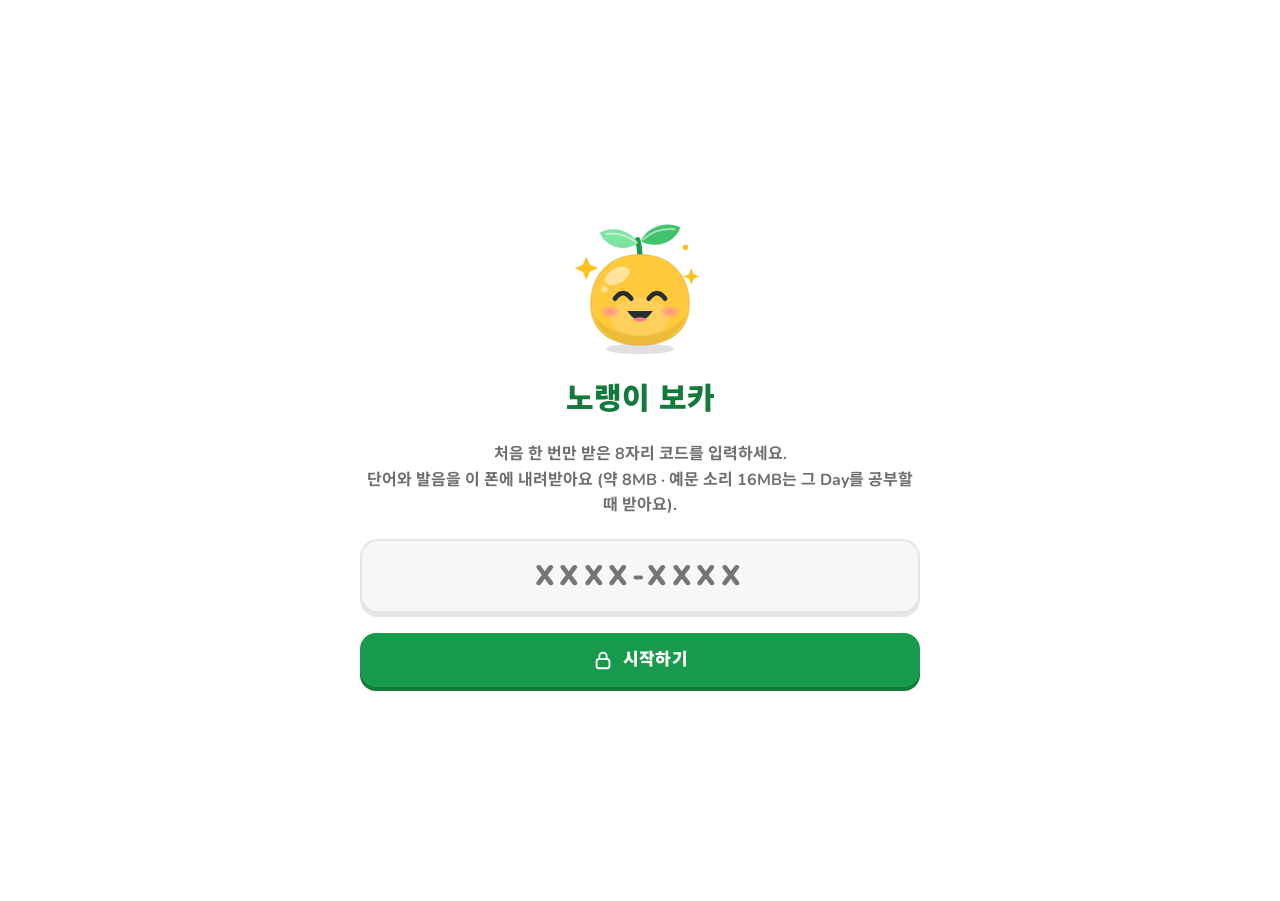
<file: index.html>
<!doctype html>
<html lang="ko">
<head>
<meta charset="utf-8">
<meta name="viewport" content="width=device-width,initial-scale=1,viewport-fit=cover">
<title>노랭이 보카</title>
<meta name="description" content="노랭이 단어장을 카드와 퀴즈로 쉽게 외우는 간격 반복 단어장">
<meta name="apple-mobile-web-app-capable" content="yes">
<meta name="mobile-web-app-capable" content="yes">
<meta name="apple-mobile-web-app-title" content="노랭이 보카">
<meta name="apple-mobile-web-app-status-bar-style" content="default">
<meta name="theme-color" content="#f1f4ef" media="(prefers-color-scheme: light)">
<meta name="theme-color" content="#0e1411" media="(prefers-color-scheme: dark)">
<link rel="manifest" href="manifest.json">
<link rel="apple-touch-icon" href="icons/apple-touch-icon.png">
<link rel="icon" type="image/png" sizes="192x192" href="icons/icon-192.png">
<link rel="preconnect" href="https://fonts.googleapis.com">
<link rel="preconnect" href="https://fonts.gstatic.com" crossorigin>
<link rel="stylesheet" href="https://fonts.googleapis.com/css2?family=Noto+Sans+KR:wght@500..900&family=Nunito:wght@600..1000&display=swap">
<style>
:root{
  --bg:#ffffff; --surface:#ffffff; --surface-2:#f7f7f7; --surface-3:#e5e5e5; --ink:#3c3c3c; --ink-2:#6f6f6f; --ink-3:#a3a3a3; --line:#e5e5e5; --line-2:#d4d4d4;
  --green:#2dbe60; --green-btn:#189a4c; --green-deep:#127a3a; --green-ink:#137a3c; --green-soft:#e3f7ea; --green-mid:#a6e6bb; --accent-ink:#ffffff;
  --blue:#1487d6; --blue-2:#1cb0f6; --blue-deep:#0f6bab; --blue-soft:#e4f4fd;
  --red:#e5484d; --red-deep:#b8363a; --red-ink:#c9363b; --red-soft:#ffe8e8;
  --gold:#ffc21a; --gold-deep:#e0a200; --gold-ink:#7a5a00; --gold-soft:#fff5d6;
  --orange:#ff9a1f; --orange-deep:#e07b00; --orange-ink:#b35900; --orange-soft:#fff1e0;
  --purple:#a36cf2; --purple-deep:#7d4fd0; --purple-soft:#f2eafe;
  --face:#233033; --hole:#e5e5e5;
  --f:"Nunito","Noto Sans KR","Apple SD Gothic Neo","Malgun Gothic",system-ui,sans-serif;
  --r:18px; --tabs-h:66px;
}
@media (prefers-color-scheme: dark){
  :root:not([data-theme="light"]){
    color-scheme:dark;
    --bg:#131f24; --surface:#16252b; --surface-2:#1c2e35; --surface-3:#2a3f47; --ink:#f1f7f7; --ink-2:#a9b9be; --ink-3:#6f848b; --line:#2b3f47; --line-2:#3a525b;
    --green:#3ccb6d; --green-btn:#2bb35e; --green-deep:#1b7c40; --green-ink:#62d88c; --green-soft:#173a27; --green-mid:#276b43; --accent-ink:#04200f;
    --blue:#3fb0f6; --blue-2:#3fb0f6; --blue-deep:#1c78b3; --blue-soft:#13303f;
    --red:#ff6b6f; --red-deep:#b8363a; --red-ink:#ff8a8d; --red-soft:#3b1d20;
    --gold:#ffcc33; --gold-deep:#b58600; --gold-ink:#ffd666; --gold-soft:#3a3014;
    --orange:#ffa53a; --orange-deep:#b86400; --orange-ink:#ffb65c; --orange-soft:#3a2a14;
    --purple:#b98af5; --purple-deep:#7d4fd0; --purple-soft:#2c2140;
    --face:#10191c; --hole:#131f24;
  }
}
:root[data-theme="dark"]{
  color-scheme:dark;
  --bg:#131f24; --surface:#16252b; --surface-2:#1c2e35; --surface-3:#2a3f47; --ink:#f1f7f7; --ink-2:#a9b9be; --ink-3:#6f848b; --line:#2b3f47; --line-2:#3a525b;
  --green:#3ccb6d; --green-btn:#2bb35e; --green-deep:#1b7c40; --green-ink:#62d88c; --green-soft:#173a27; --green-mid:#276b43; --accent-ink:#04200f;
  --blue:#3fb0f6; --blue-2:#3fb0f6; --blue-deep:#1c78b3; --blue-soft:#13303f;
  --red:#ff6b6f; --red-deep:#b8363a; --red-ink:#ff8a8d; --red-soft:#3b1d20;
  --gold:#ffcc33; --gold-deep:#b58600; --gold-ink:#ffd666; --gold-soft:#3a3014;
  --orange:#ffa53a; --orange-deep:#b86400; --orange-ink:#ffb65c; --orange-soft:#3a2a14;
  --purple:#b98af5; --purple-deep:#7d4fd0; --purple-soft:#2c2140;
  --face:#10191c; --hole:#131f24;
}
*{box-sizing:border-box}
html,body{height:100%}
html{-webkit-text-size-adjust:100%}
[hidden]{display:none!important}
body{margin:0;background:var(--bg);color:var(--ink);font-family:var(--f);font-size:16px;font-weight:600;line-height:1.5;-webkit-font-smoothing:antialiased;-webkit-tap-highlight-color:transparent;overscroll-behavior-y:none}
h1,h2,h3,p,ol,ul{margin:0}
ol,ul{padding:0;list-style:none}
button,input,select{font:inherit;color:inherit}
button{background:none;border:0;padding:0;cursor:pointer;touch-action:manipulation;-webkit-user-select:none;user-select:none}
button:disabled{cursor:default}
:focus-visible{outline:3px solid var(--blue-2);outline-offset:3px;border-radius:12px}
svg{display:block}
.vh{position:absolute;width:1px;height:1px;opacity:0;overflow:hidden;pointer-events:none}
.muted{color:var(--ink-2)}

/* layout */
.screen{min-height:100%;padding:calc(env(safe-area-inset-top,0px) + 8px) max(16px,env(safe-area-inset-right,0px)) calc(env(safe-area-inset-bottom,0px) + 28px) max(16px,env(safe-area-inset-left,0px))}
.screen.tabbed{padding-bottom:calc(var(--tabs-h) + env(safe-area-inset-bottom,0px) + 28px)}
.wrap{max-width:560px;margin:0 auto;display:flex;flex-direction:column;gap:16px}
.flow .wrap{min-height:calc(100dvh - env(safe-area-inset-top,0px) - env(safe-area-inset-bottom,0px) - 36px)}
.topbar{display:flex;align-items:center;justify-content:space-between;gap:10px;min-height:52px}
.topbar h1{font-size:24px;font-weight:900;letter-spacing:-.01em}
.brand{display:flex;align-items:center;gap:8px;font-weight:900;font-size:20px;color:var(--green-ink);letter-spacing:-.01em}
.brand .mascot{width:34px;height:34px}
.ibtn{width:44px;height:44px;border-radius:14px;display:grid;place-items:center;color:var(--ink-3);flex:none}
.ibtn:hover{background:var(--surface-2)}
.ibtn svg{width:26px;height:26px}
.card,.panel{background:var(--surface);border:2px solid var(--line);border-radius:var(--r);box-shadow:0 4px 0 var(--line)}
.sec{display:flex;align-items:baseline;justify-content:space-between;gap:10px;margin-top:6px}
.sec h2{font-size:19px;font-weight:900;white-space:nowrap}
.sec span,.sec button{font-size:14px;color:var(--ink-2);font-weight:700}
.sec span{text-align:right}
.eyebrow{font-size:13px;font-weight:800;color:var(--ink-3);letter-spacing:.02em}

/* chunky buttons */
.btn{display:flex;align-items:center;justify-content:center;gap:9px;min-height:54px;padding:0 20px;border-radius:16px;font-weight:900;font-size:17px;letter-spacing:.02em;background:var(--green-btn);color:var(--accent-ink);box-shadow:0 4px 0 var(--green-deep);transition:transform .08s,box-shadow .08s,filter .15s;width:100%}
.btn svg{width:22px;height:22px}
.btn:active:not(:disabled){transform:translateY(4px);box-shadow:0 0 0 var(--green-deep)}
.btn:hover:not(:disabled){filter:brightness(1.05)}
.btn:disabled{background:var(--surface-3);color:var(--ink-3);box-shadow:0 4px 0 var(--line-2)}
.btn.alt{background:var(--surface);color:var(--blue);border:2px solid var(--line);box-shadow:0 4px 0 var(--line)}
.btn.alt:active:not(:disabled){box-shadow:0 0 0 var(--line)}
.btn.bad{background:var(--red);color:#fff;box-shadow:0 4px 0 var(--red-deep)}
.btn.gold{background:var(--gold);color:#4a3600;box-shadow:0 4px 0 var(--gold-deep)}
.btn.blue{background:var(--blue);color:#fff;box-shadow:0 4px 0 var(--blue-deep)}
.btn.sm{min-height:42px;font-size:15px;border-radius:13px;padding:0 14px;width:auto}
.row{display:flex;gap:12px}
.row>*{flex:1}
.chip{display:inline-flex;align-items:center;gap:6px;padding:8px 13px;border-radius:999px;background:var(--surface);border:2px solid var(--line);box-shadow:0 2px 0 var(--line);font-size:14.5px;font-weight:800;color:var(--ink-2);white-space:nowrap}
.chip[aria-pressed="true"]{background:var(--blue-soft);color:var(--blue);border-color:var(--blue-2);box-shadow:0 2px 0 var(--blue-2)}
.chip svg{width:17px;height:17px}
.chips{display:flex;flex-wrap:wrap;gap:8px}
.seg{display:flex;background:var(--surface-2);border:2px solid var(--line);border-radius:14px;padding:3px;gap:3px;flex-wrap:wrap}
.seg button{flex:1;padding:8px 10px;border-radius:10px;font-size:14.5px;font-weight:800;color:var(--ink-2);white-space:nowrap}
.seg button[aria-pressed="true"]{background:var(--surface);color:var(--blue);box-shadow:0 2px 0 var(--line-2)}

/* mascot */
.mascot{width:110px;height:110px;overflow:visible;flex:none}
.mascot .m-shadow{fill:rgb(0 0 0 / .12)}
.mascot .m-stem{stroke:#1f9a4d;stroke-width:4.6;stroke-linecap:round;fill:none}
.mascot .m-leaf1{fill:#7fe3a1}
.mascot .m-leaf2{fill:#3fc46d}
.mascot .m-blob{fill:var(--pet,var(--green))}
.mascot .m-blob{stroke:rgb(0 0 0 / .07);stroke-width:1.2}
.mascot .m-shade{fill:#000;opacity:.07}
.mascot .m-shine{fill:#fff;opacity:.5}
.mascot .m-vein{stroke:#fff;stroke-width:1.7;stroke-linecap:round;fill:none;opacity:.5}
.mascot .m-cheek2{fill:#ff6f96;opacity:.3}
.mascot .m-tear{fill:#6ec1ff;stroke:#fff;stroke-width:.9;display:none}
.mascot[data-mood="sad"] .m-tear{display:inline}
.mascot .m-all>.m-blob,.mascot .m-all>.m-shade,.mascot .m-all>.m-belly{transform-box:fill-box;transform-origin:50% 100%;animation:breathe 3.8s ease-in-out infinite}
@keyframes breathe{50%{transform:scale(1.015,.985)}}
@media (prefers-reduced-motion: reduce){.mascot .m-all>.m-blob,.mascot .m-all>.m-shade,.mascot .m-all>.m-belly{animation:none}}
.mascot .m-belly{fill:#fff;opacity:.16}
.mascot .m-pupil{fill:var(--face)}
.mascot .m-line{stroke:var(--face);stroke-width:4;stroke-linecap:round;stroke-linejoin:round;fill:none}
.mascot .m-cheek{fill:#ff8fab;opacity:.42}
.mascot .m-fill{fill:var(--face)}
.mascot .m-tongue{fill:#ff7a8a}
.mascot .m-spark{fill:var(--gold)}
.mascot .m-zz{fill:var(--ink-3);font:900 16px var(--f)}
.mascot .m-x,.mascot .m-open,.mascot .m-joy,.mascot .m-sad,.mascot .m-sleep,.mascot .m-smile,.mascot .m-grin,.mascot .m-frown,.mascot .m-o,.mascot .m-spark,.mascot .m-zz{display:none}
.mascot[data-mood="idle"] .m-open,.mascot[data-mood="idle"] .m-smile{display:inline}
.mascot[data-mood="happy"] .m-joy,.mascot[data-mood="happy"] .m-grin,.mascot[data-mood="happy"] .m-spark{display:inline}
.mascot[data-mood="wow"] .m-open,.mascot[data-mood="wow"] .m-grin,.mascot[data-mood="wow"] .m-spark{display:inline}
.mascot[data-mood="sad"] .m-sad,.mascot[data-mood="sad"] .m-frown{display:inline}
.mascot[data-mood="sleep"] .m-sleep,.mascot[data-mood="sleep"] .m-o,.mascot[data-mood="sleep"] .m-zz{display:inline}
.mascot .m-open{transform-box:fill-box;transform-origin:center;animation:blink 5.2s infinite}
.mascot .m-leaves{transform-box:fill-box;transform-origin:50% 100%;animation:sway 3.6s ease-in-out infinite}
.mascot.float .m-all{animation:float 3.4s ease-in-out infinite}
.mascot.hop .m-all{animation:hop .9s cubic-bezier(.3,1.6,.5,1) 3}
.mascot.shake .m-all{animation:shakeM .45s}
.mascot .m-all{transform-box:fill-box;transform-origin:50% 100%}
@keyframes blink{0%,92%,100%{transform:scaleY(1)}95%{transform:scaleY(.1)}}
@keyframes sway{0%,100%{transform:rotate(-4deg)}50%{transform:rotate(4deg)}}
@keyframes float{0%,100%{transform:translateY(0)}50%{transform:translateY(-4px)}}
@keyframes hop{0%,100%{transform:translateY(0) scaleY(1)}20%{transform:translateY(0) scaleY(.9)}55%{transform:translateY(-18px) scaleY(1.04)}}
@keyframes shakeM{25%{transform:rotate(-7deg)}50%{transform:rotate(6deg)}75%{transform:rotate(-3deg)}}
.bubble{position:relative;background:var(--surface);border:2px solid var(--line);border-radius:18px;padding:12px 15px;font-size:16px;font-weight:800;line-height:1.45;flex:1;min-width:0}
.bubble::before{content:"";position:absolute;left:-11px;top:24px;border:9px solid transparent;border-right-color:var(--line);border-left:0}
.bubble::after{content:"";position:absolute;left:-7.5px;top:26px;border:7px solid transparent;border-right-color:var(--surface);border-left:0}
.charrow{display:flex;align-items:flex-start;gap:12px}

/* tab bar */
.tabs{position:fixed;left:0;right:0;bottom:0;z-index:30;background:var(--bg);border-top:2px solid var(--line);padding:0 max(8px,env(safe-area-inset-right,0px)) env(safe-area-inset-bottom,0px) max(8px,env(safe-area-inset-left,0px))}
.tabs .in{max-width:560px;margin:0 auto;display:grid;grid-template-columns:repeat(4,1fr);height:var(--tabs-h);padding:6px 0}
.tab{display:flex;flex-direction:column;align-items:center;justify-content:center;gap:2px;font-size:12px;font-weight:800;color:var(--ink-3);border-radius:14px;border:2px solid transparent;margin:0 4px}
.tab svg{width:26px;height:26px}
.tab[aria-current="page"]{color:var(--blue);background:var(--blue-soft);border-color:var(--blue-2)}

/* home */
.tstats{display:flex;align-items:center;gap:4px}
.tchip{display:flex;align-items:center;gap:4px;font-weight:900;font-size:17px;padding:6px 8px;border-radius:12px;color:var(--ink-3)}
.tchip svg{width:26px;height:26px}
.tchip.flame.on{color:var(--orange)}
.tchip.xp{color:var(--gold-deep)}
.hero{padding:18px 18px 20px;display:flex;flex-direction:column;gap:16px}
.hero .bubble{font-size:17px}
.hero .bubble small{display:block;font-size:14px;font-weight:700;color:var(--ink-2);margin-top:2px}
.goal{display:flex;flex-direction:column;gap:6px}
.goal-top{display:flex;justify-content:space-between;align-items:center;font-size:14px;font-weight:800;color:var(--ink-2)}
.goal-top b{color:var(--gold-deep);display:flex;align-items:center;gap:3px}
.goal-top b svg{width:18px;height:18px}
.bar{height:16px;border-radius:99px;background:var(--surface-3);overflow:hidden;position:relative}
.bar i{position:absolute;left:0;top:0;bottom:0;border-radius:99px;background:var(--gold);transition:width .5s cubic-bezier(.3,.9,.3,1)}
.bar i::after{content:"";position:absolute;left:10px;right:10px;top:4px;height:4px;border-radius:4px;background:rgb(255 255 255 / .38)}
.counts{display:grid;grid-template-columns:1fr 1fr;gap:10px}
.count{border:2px solid var(--line);border-radius:16px;padding:10px 14px}
.count b{display:block;font-size:30px;font-weight:900;line-height:1.1;font-variant-numeric:tabular-nums}
.count span{font-size:14px;font-weight:800;color:var(--ink-2)}
.count.rev b{color:var(--blue)}
.count.new b{color:var(--green-ink)}
.week{display:grid;grid-template-columns:repeat(7,1fr);gap:4px;padding:14px 10px 12px}
.wk{display:flex;flex-direction:column;align-items:center;gap:6px;font-size:13px;font-weight:800;color:var(--ink-3)}
.wk i{width:34px;height:34px;border-radius:50%;background:var(--surface-3);display:grid;place-items:center}
.wk i svg{width:22px;height:22px;opacity:.35;filter:grayscale(1)}
.wk.part i{background:var(--orange-soft)}
.wk.part i svg{opacity:.7;filter:none}
.wk.done i{background:var(--orange-soft);box-shadow:inset 0 0 0 2px var(--orange)}
.wk.done i svg{opacity:1;filter:none}
.wk.today span{color:var(--ink)}
.quick{display:grid;grid-template-columns:1fr 1fr;gap:12px}
.qk{display:flex;align-items:center;gap:11px;padding:13px 12px;border-radius:18px;background:var(--surface);border:2px solid var(--line);box-shadow:0 4px 0 var(--line);text-align:left;transition:transform .08s,box-shadow .08s}
.qk:active{transform:translateY(4px);box-shadow:0 0 0 var(--line)}
.qk i{width:42px;height:42px;border-radius:13px;display:grid;place-items:center;flex:none}
.qk i svg{width:24px;height:24px}
.qk b{display:block;font-size:15.5px;font-weight:900}
.qk small{display:block;font-size:12.5px;font-weight:700;color:var(--ink-2);line-height:1.35}
.i-green{background:var(--green-soft);color:var(--green-ink)}
.i-red{background:var(--red-soft);color:var(--red-ink)}
.i-gold{background:var(--gold-soft);color:var(--gold-deep)}
.i-blue{background:var(--blue-soft);color:var(--blue)}
.i-purple{background:var(--purple-soft);color:var(--purple)}
.banner{display:flex;gap:12px;align-items:center;padding:13px 14px;border-radius:16px;background:var(--gold-soft);border:2px solid var(--gold);color:var(--ink);font-size:14px;font-weight:700;line-height:1.5}
.banner svg{width:24px;height:24px;flex:none;color:var(--gold-deep)}
.banner.green{background:var(--green-soft);border-color:var(--green)}
.banner.green svg{color:var(--green-ink)}

/* learning path */
.path{display:flex;flex-direction:column;align-items:center;gap:0;padding-bottom:8px}
.unit{width:100%;border-radius:18px;padding:14px 16px;color:#fff;display:flex;justify-content:space-between;align-items:center;gap:10px;margin:14px 0 40px;box-shadow:0 4px 0 var(--ud)}
.unit b{display:block;font-size:13px;font-weight:900;opacity:.85;letter-spacing:.04em}
.unit strong{display:block;font-size:19px;font-weight:900}
.unit span{font-size:13.5px;font-weight:800;opacity:.92;text-align:right;white-space:nowrap}
.pnode{position:relative;display:flex;flex-direction:column;align-items:center;gap:6px;margin-bottom:18px;transform:translateX(var(--x,0))}
.pnode .nb{position:relative;width:78px;height:78px;border-radius:50%;display:grid;place-items:center}
.pnode .nb svg.ring{position:absolute;inset:-9px;width:96px;height:96px;transform:rotate(-90deg)}
.pnode .nb i{width:70px;height:70px;border-radius:50%;display:grid;place-items:center;background:var(--uc);color:#fff;box-shadow:0 6px 0 var(--ud);font-style:normal;font-size:23px;font-weight:900;transition:transform .08s,box-shadow .08s}
.pnode .nb i svg{width:34px;height:34px}
.pnode:active .nb i{transform:translateY(6px);box-shadow:0 0 0 var(--ud)}
.pnode.todo .nb i{background:var(--surface-3);color:var(--ink-3);box-shadow:0 6px 0 var(--line-2)}
.pnode.full .nb i{background:var(--gold);color:#6b4d00;box-shadow:0 6px 0 var(--gold-deep)}
.pnode.cur .nb::before{content:"";position:absolute;inset:-14px;border-radius:50%;border:4px solid var(--uc);opacity:.35;animation:pulse2 1.8s ease-out infinite}
@keyframes pulse2{0%{transform:scale(.9);opacity:.5}100%{transform:scale(1.18);opacity:0}}
.pnode small{font-size:13px;font-weight:900;color:var(--ink-2)}
.startpop{position:absolute;top:-46px;left:50%;transform:translateX(-50%);background:var(--surface);color:var(--uc);border:2px solid var(--line);border-radius:12px;padding:6px 12px;font-size:14px;font-weight:900;white-space:nowrap;box-shadow:0 3px 0 var(--line);animation:bob 1.6s ease-in-out infinite;z-index:2}
.startpop::after{content:"";position:absolute;left:50%;bottom:-8px;transform:translateX(-50%);border:7px solid transparent;border-top-color:var(--surface);border-bottom:0}
@keyframes bob{50%{transform:translateX(-50%) translateY(-4px)}}
.legend{display:flex;gap:14px;justify-content:center;font-size:12.5px;font-weight:800;color:var(--ink-3)}
.legend span{display:flex;align-items:center;gap:6px}
.legend i{width:12px;height:12px;border-radius:50%;display:block}

/* quiz */
.qhead{display:flex;align-items:center;gap:12px;min-height:52px}
.qhead .ibtn{color:var(--ink-3)}
.qbar{flex:1;height:18px;border-radius:99px;background:var(--surface-3);overflow:hidden;position:relative}
.qbar i{position:absolute;left:0;top:0;bottom:0;width:0;background:var(--green);border-radius:99px;transition:width .4s cubic-bezier(.3,1.3,.4,1)}
.qbar i::after{content:"";position:absolute;left:10px;right:10px;top:4px;height:5px;border-radius:5px;background:rgb(255 255 255 / .35)}
.combo{display:flex;align-items:center;gap:2px;font-weight:900;font-size:17px;color:var(--orange);font-variant-numeric:tabular-nums;min-width:48px;justify-content:flex-end}
.combo svg{width:24px;height:24px}
.combo.pop{animation:pop .5s}
@keyframes pop{0%{transform:scale(1)}40%{transform:scale(1.4)}100%{transform:scale(1)}}
.qbody{flex:1;display:flex;flex-direction:column;gap:18px;padding-top:8px}
.qtag{align-self:flex-start;font-size:13px;font-weight:900;padding:4px 11px;border-radius:999px;background:var(--green-soft);color:var(--green-ink);letter-spacing:.02em}
.qtag.rev{background:var(--blue-soft);color:var(--blue)}
.qtag.again{background:var(--red-soft);color:var(--red-ink)}
.qtag.test{background:var(--purple-soft);color:var(--purple)}
.qprompt{font-size:23px;font-weight:900;letter-spacing:-.01em;line-height:1.3}
.qchar{display:flex;align-items:flex-end;gap:10px}
.qchar .mascot{width:88px;height:88px}
.qchar .bubble{align-self:center}
.qchar .bubble::before{top:auto;bottom:22px}
.qchar .bubble::after{top:auto;bottom:24px}
.qword{display:flex;align-items:center;gap:10px;flex-wrap:wrap}
.qword .w{font-size:clamp(30px,8.6vw,40px);font-weight:900;line-height:1.1;letter-spacing:-.01em;overflow-wrap:anywhere;color:var(--ink)}
.qword .w.long{font-size:clamp(24px,6.8vw,32px)}
.say{width:46px;height:46px;border-radius:14px;display:grid;place-items:center;background:var(--blue-2);color:#fff;box-shadow:0 4px 0 var(--blue-deep);flex:none;transition:transform .08s,box-shadow .08s}
.say:active{transform:translateY(4px);box-shadow:0 0 0 var(--blue-deep)}
.say svg{width:25px;height:25px}
.say.big{width:108px;height:108px;border-radius:28px;box-shadow:0 6px 0 var(--blue-deep)}
.say.big svg{width:54px;height:54px}
.say.playing{animation:pulse 1s infinite}
@keyframes pulse{50%{transform:scale(1.06)}}
.qmean{font-size:clamp(21px,5.8vw,25px);font-weight:900;line-height:1.35;text-wrap:balance}
.qhint{font-size:16px;font-weight:700;color:var(--ink-2)}
.opts{display:flex;flex-direction:column;gap:12px;margin-top:2px}
.opt{width:100%;text-align:left;padding:13px 14px;border-radius:16px;border:2px solid var(--line);background:var(--surface);box-shadow:0 4px 0 var(--line);font-size:17px;font-weight:800;line-height:1.35;display:flex;gap:12px;align-items:center;min-height:60px;transition:transform .08s,box-shadow .08s,background-color .15s,border-color .15s}
.opt:active:not(:disabled){transform:translateY(4px);box-shadow:0 0 0 var(--line)}
.opt .k{width:30px;height:30px;border-radius:9px;border:2px solid var(--line);display:grid;place-items:center;font-size:14px;font-weight:900;color:var(--ink-3);flex:none}
.opt.en{font-size:19px;color:var(--ink);font-weight:800;line-height:1.35;margin-top:0}
.opt.right{border-color:var(--green);background:var(--green-soft);box-shadow:0 4px 0 var(--green);color:var(--green-ink)}
.opt.right .k{border-color:var(--green);background:var(--green);color:#fff}
.opt.wrong{border-color:var(--red);background:var(--red-soft);box-shadow:0 4px 0 var(--red);color:var(--red-ink);animation:shake .4s}
.opt.wrong .k{border-color:var(--red);background:var(--red);color:#fff}
.opt.dim{opacity:.5}
@keyframes shake{20%{transform:translateX(-8px)}40%{transform:translateX(7px)}60%{transform:translateX(-5px)}80%{transform:translateX(3px)}}
.spell{display:flex;flex-direction:column;gap:12px}
.spell input{width:100%;font-size:24px;font-weight:800;padding:14px 16px;border-radius:16px;border:2px solid var(--line);background:var(--surface-2);color:var(--ink);outline:none;box-shadow:0 4px 0 var(--line)}
.spell input:focus{border-color:var(--blue-2);background:var(--surface)}
.spell input.right{border-color:var(--green);background:var(--green-soft);color:var(--green-ink)}
.spell input.wrong{border-color:var(--red);background:var(--red-soft);color:var(--red-ink);animation:shake .4s}
.slots{font-size:17px;font-weight:900;letter-spacing:.22em;color:var(--ink-3)}
/* sentence questions */
.qsent{font-size:clamp(18px,5vw,21px);font-weight:700;line-height:1.55;color:var(--ink);text-wrap:pretty}
.qsent mark{background:var(--gold-soft);color:var(--ink);border-radius:6px;padding:0 4px;box-shadow:inset 0 -3px 0 var(--gold);font-weight:900}
.qsent .blank{display:inline-block;width:4.4em;height:1.05em;border-bottom:3px solid var(--blue-2);vertical-align:-3px;margin:0 3px}
.qsko{margin-top:8px;font-size:15px;font-weight:700;color:var(--ink-2);line-height:1.5}
/* pairs round */
.match{display:grid;grid-template-columns:1fr 1fr;gap:10px}
.mcol{display:flex;flex-direction:column;gap:10px}
.mt{min-height:58px;padding:8px 10px;border-radius:16px;border:2px solid var(--line);background:var(--surface);box-shadow:0 4px 0 var(--line);font-size:15.5px;font-weight:800;line-height:1.3;text-align:center;overflow-wrap:anywhere;color:var(--ink);transition:transform .08s,box-shadow .08s,background-color .15s,border-color .15s,opacity .25s}
.mt.en{font-size:17.5px;color:var(--ink);font-weight:800;line-height:1.3;margin-top:0}
.mt:active:not(:disabled){transform:translateY(4px);box-shadow:0 0 0 var(--line)}
.mt.sel{border-color:var(--blue-2);background:var(--blue-soft);box-shadow:0 4px 0 var(--blue-2);color:var(--blue)}
.mt.ok{border-color:var(--green);background:var(--green-soft);box-shadow:0 4px 0 var(--green);color:var(--green-ink);opacity:.5}
.mt.bad{border-color:var(--red);background:var(--red-soft);box-shadow:0 4px 0 var(--red);color:var(--red-ink);animation:shake .4s}
.qfoot{position:sticky;bottom:0;padding-top:14px;padding-bottom:4px;background:linear-gradient(to top,var(--bg) 72%,transparent)}

/* learn card + flashcards */
.lcard{background:var(--surface);border:2px solid var(--line);border-radius:22px;box-shadow:0 5px 0 var(--line);padding:18px 20px 20px;display:flex;flex-direction:column;gap:12px;position:relative}
.idx{display:flex;align-items:center;gap:8px;font-size:13px;font-weight:900;letter-spacing:.04em;color:var(--ink-3)}
.hole{width:16px;height:16px;border-radius:50%;background:var(--hole);box-shadow:inset 0 2px 3px rgb(0 0 0 / .22);flex:none;margin-right:2px}
.lword{display:flex;align-items:center;justify-content:space-between;gap:12px;padding-bottom:12px;border-bottom:2px dashed var(--line)}
.lword .w{font-size:clamp(30px,8.6vw,40px);font-weight:900;line-height:1.1;overflow-wrap:anywhere}
.senses{display:flex;flex-direction:column;gap:13px}
.senses li{display:flex;gap:10px}
.senses .no{width:24px;height:24px;border-radius:8px;background:var(--green-soft);color:var(--green-ink);font-size:13px;font-weight:900;display:grid;place-items:center;flex:none;margin-top:3px}
.senses .exs{margin-top:7px;font-size:15px;font-weight:600;line-height:1.5;color:var(--ink-2)}
.senses .exs b{color:var(--ink);font-weight:900}
.senses .exk{margin-top:1px;font-size:14px;font-weight:600;line-height:1.5;color:var(--ink-3)}
.ko{font-size:19px;font-weight:800;line-height:1.4}
.en{font-size:16.5px;font-weight:700;color:var(--ink-2);line-height:1.4;margin-top:2px}
.syn{display:inline-block;font-size:11px;font-weight:900;letter-spacing:.06em;color:var(--blue);background:var(--blue-soft);border-radius:6px;padding:1px 6px;margin-right:6px;vertical-align:2px}
.note{font-size:14.5px;font-weight:700;color:var(--ink);background:var(--orange-soft);border-radius:14px;padding:10px 12px;line-height:1.5}
.note b{display:block;font-size:12.5px;font-weight:900;color:var(--orange-ink);margin-bottom:2px}
.fixnote{font-size:12.5px;font-weight:700;color:var(--ink-3)}
.stage{position:relative;height:min(54vh,460px);min-height:310px}
.deck{position:absolute;inset:0;border-radius:22px;background:var(--surface);border:2px solid var(--line)}
.deck.d1{transform:translateY(10px) scale(.965);opacity:.8}
.deck.d2{transform:translateY(20px) scale(.93);opacity:.5}
.drag{position:absolute;inset:0;touch-action:pan-y;perspective:1400px;-webkit-user-select:none;user-select:none;-webkit-touch-callout:none}
.card3d{position:absolute;inset:0;transform-style:preserve-3d;transition:transform .46s cubic-bezier(.2,.75,.25,1);cursor:pointer;border-radius:22px;outline:none}
.card3d.flipped{transform:rotateY(180deg)}
.face{position:absolute;inset:0;border-radius:22px;background:var(--surface);border:2px solid var(--line);box-shadow:0 5px 0 var(--line);backface-visibility:hidden;-webkit-backface-visibility:hidden;display:flex;flex-direction:column;gap:10px;padding:18px 20px 20px;overflow:hidden}
.face.back{transform:rotateY(180deg);overflow-y:auto;overscroll-behavior:contain}
.face > .say{position:absolute;top:14px;right:14px}   /* only a face's own corner button: the small meaning/example buttons stay in their rows */
.face .fw{font-weight:900;font-size:clamp(34px,10vw,48px);line-height:1.08;text-align:center;margin:auto 0;text-wrap:balance;overflow-wrap:anywhere;padding-inline:6px}
.face .fw.long{font-size:clamp(26px,7.6vw,36px)}
.face .fk{margin:auto 0;display:flex;flex-direction:column;gap:12px;text-align:center}
.face .fk p{font-size:clamp(21px,6vw,27px);font-weight:900;line-height:1.35;text-wrap:balance}
.hint{text-align:center;font-size:14px;font-weight:800;color:var(--ink-3)}
.stamp{position:absolute;top:30px;padding:5px 14px;border-radius:12px;border:3px solid;font-weight:900;font-size:22px;opacity:0;pointer-events:none;z-index:3;background:var(--surface)}
.s-know{left:22px;color:var(--green);border-color:var(--green);transform:rotate(-9deg)}
.s-dont{right:22px;color:var(--red);border-color:var(--red);transform:rotate(9deg)}
.navrow{display:flex;align-items:center;justify-content:space-between;gap:10px}
.navrow .ibtn{width:58px;height:58px;border-radius:18px;background:var(--surface);color:var(--ink-2);box-shadow:0 4px 0 var(--line);border:2px solid var(--line)}
.navrow .ibtn.on{color:var(--gold-deep);border-color:var(--gold);box-shadow:0 4px 0 var(--gold-deep);background:var(--gold-soft)}
.navrow .ibtn.on svg{fill:currentColor}
.navrow .ibtn:active{transform:translateY(4px);box-shadow:0 0 0 var(--line)}
.pos{font-size:14px;font-weight:900;color:var(--ink-2);font-variant-numeric:tabular-nums}
input[type=range]{width:100%;accent-color:var(--green)}

/* feedback sheet */
.fb{position:fixed;left:0;right:0;bottom:0;z-index:40;padding:18px max(18px,env(safe-area-inset-right,0px)) calc(18px + env(safe-area-inset-bottom,0px)) max(18px,env(safe-area-inset-left,0px));background:var(--green-soft);transform:translateY(105%);transition:transform .3s cubic-bezier(.2,.9,.3,1.12)}
.fb.show{transform:none}
.fb.bad{background:var(--red-soft)}
.fb .in{max-width:560px;margin:0 auto;display:flex;flex-direction:column;gap:12px}
.fb .hd{display:flex;align-items:center;gap:10px;font-size:22px;font-weight:900;color:var(--green-ink)}
.fb.bad .hd{color:var(--red-ink)}
.fb .hd i{width:38px;height:38px;border-radius:50%;display:grid;place-items:center;background:var(--surface);color:var(--green);flex:none}
.fb.bad .hd i{color:var(--red)}
.fb .hd i svg{width:22px;height:22px}
.fb .hd .xp{margin-left:auto;display:flex;align-items:center;gap:3px;font-size:16px;color:var(--gold-ink)}
.fb .hd .xp svg{width:19px;height:19px}
.fb .ans{font-size:15.5px;font-weight:700;line-height:1.5;color:var(--ink)}
.fb .ans .w{font-weight:900;font-size:20px}
.fb .ans .m{color:var(--ink-2)}
.fb.bad .ans b{color:var(--red-ink)}
.fb .ans .ex{margin-top:6px}
.fb .ans .ex p{font-size:15.5px;font-weight:600;line-height:1.5}
.fb .ans .ex p b{color:inherit;font-weight:900}
.fb .ans .ex small{display:block;margin-top:2px;font-size:14px;font-weight:600;line-height:1.45;color:var(--ink-2)}

/* result */
.result{align-items:center;text-align:center;justify-content:center;gap:18px;padding-top:18px}
.result .mascot{width:150px;height:150px}
.result h1{font-size:30px;font-weight:900;color:var(--gold-deep);letter-spacing:-.01em}
.result h1.green{color:var(--green-ink)}
.rstats{display:grid;grid-template-columns:repeat(3,1fr);gap:10px;width:100%}
.rs{border-radius:16px;border:2px solid var(--c);background:var(--c);overflow:hidden}
.rs small{display:block;font-size:12px;font-weight:900;color:#fff;padding:5px 4px 4px;letter-spacing:.04em}
.rs b{display:flex;align-items:center;justify-content:center;gap:4px;font-size:24px;font-weight:900;color:var(--c);background:var(--surface);border-radius:13px;padding:10px 4px;font-variant-numeric:tabular-nums}
.rs b svg{width:20px;height:20px}
.rs.gold{--c:var(--gold)} .rs.gold b{color:var(--gold-deep)}
.rs.green{--c:var(--green)} .rs.green b{color:var(--green-ink)}
.rs.blue{--c:var(--blue-2)} .rs.blue b{color:var(--blue)}
.streakbig{display:flex;align-items:center;gap:12px;padding:14px 16px;border-radius:18px;background:var(--orange-soft);border:2px solid var(--orange);width:100%;text-align:left}
.streakbig svg{width:44px;height:44px;flex:none;animation:flick 1.4s ease-in-out infinite}
@keyframes flick{50%{transform:scale(1.1) rotate(-4deg)}}
.streakbig b{display:block;font-size:18px;font-weight:900;color:var(--orange-ink)}
.streakbig small{font-size:13.5px;font-weight:700;color:var(--ink-2)}
.score{position:relative;width:150px;height:150px}
.score svg{width:150px;height:150px;transform:rotate(-90deg)}
.score .v{position:absolute;inset:0;display:grid;place-items:center;line-height:1.1}
.score .v b{font-size:40px;font-weight:900}
.score .v small{display:block;font-size:14px;font-weight:800;color:var(--ink-2)}
.result .wlist{width:100%;text-align:left}

/* word lists */
.search{display:flex;align-items:center;gap:8px;background:var(--surface-2);border:2px solid var(--line);border-radius:16px;padding:0 13px}
.search svg{width:21px;height:21px;color:var(--ink-3);flex:none}
.search input{flex:1;border:0;background:none;outline:none;font-size:16px;font-weight:700;padding:13px 0;min-width:0}
.list{display:flex;flex-direction:column;overflow:hidden}
.li{display:flex;align-items:center;gap:12px;padding:13px 14px;border-top:2px solid var(--line);text-align:left;width:100%}
.li:first-child{border-top:0}
.li .t{flex:1;min-width:0}
.li .t b{display:block;font-weight:900;font-size:16px}
.li .t small{display:block;font-size:13px;font-weight:700;color:var(--ink-2)}
.li .mb{width:80px;height:10px;border-radius:10px;background:var(--surface-3);overflow:hidden;display:flex;flex:none}
.li .mb i{display:block;height:100%}
.mb .m{background:var(--green)} .mb .l{background:var(--green-mid)}
.li .go{width:20px;height:20px;color:var(--ink-3);flex:none}
.li .ic{width:42px;height:42px;border-radius:13px;display:grid;place-items:center;flex:none}
.li .ic svg{width:23px;height:23px}
.li .dnum{width:42px;height:42px;border-radius:50%;display:grid;place-items:center;flex:none;background:var(--uc,var(--green));color:#fff;font-size:15px;font-weight:900;box-shadow:0 3px 0 var(--ud,var(--green-deep))}
.li .dnum.todo{background:var(--surface-3);color:var(--ink-3);box-shadow:0 3px 0 var(--line-2)}
.li .dnum.full{background:var(--gold);color:#6b4d00;box-shadow:0 3px 0 var(--gold-deep)}
.wlist{display:flex;flex-direction:column;overflow:hidden}
.wrow{display:grid;grid-template-columns:30px 1fr auto;gap:2px 10px;padding:13px 12px 13px 14px;border-top:2px solid var(--line)}
.wrow:first-child{border-top:0}
.wrow .no{font-size:13px;font-weight:900;color:var(--ink-3);padding-top:5px;font-variant-numeric:tabular-nums}
.wrow .no small{display:block;font-size:11px}
.wrow .w{font-weight:900;font-size:19px;line-height:1.25;display:flex;align-items:center;gap:6px;flex-wrap:wrap;overflow-wrap:anywhere}
.wrow .w button{width:32px;height:32px;border-radius:10px;display:grid;place-items:center;color:var(--blue);background:var(--blue-soft)}
.wrow .w button svg{width:18px;height:18px}
.wrow .side{display:flex;flex-direction:column;align-items:flex-end;gap:6px}
.wrow .k{font-size:15px;font-weight:800;line-height:1.5;grid-column:2/4}
.wrow .e{font-size:14.5px;font-weight:700;color:var(--ink-2);line-height:1.4;grid-column:2/4}
.wrow .e + .k{margin-top:5px}
.wrow .x{font-size:12.5px;font-weight:700;color:var(--ink-3);grid-column:2/4;margin-top:3px}
.star{width:36px;height:36px;border-radius:11px;display:grid;place-items:center;color:var(--line-2)}
.star svg{width:24px;height:24px}
.star.on{color:var(--gold)}
.star.on svg{fill:currentColor}
.pill{font-size:12px;font-weight:900;padding:3px 9px;border-radius:999px;white-space:nowrap}
.p-new{background:var(--surface-2);color:var(--ink-3);border:1.5px solid var(--line)}
.p-learn{background:var(--green-soft);color:var(--green-ink)}
.p-master{background:var(--gold-soft);color:var(--gold-ink)}
.p-wrong{background:var(--red-soft);color:var(--red-ink)}
.empty{padding:26px 16px;display:flex;flex-direction:column;align-items:center;gap:10px;text-align:center;color:var(--ink-2);font-size:15px;font-weight:700;line-height:1.6}
.actions{display:grid;grid-template-columns:repeat(3,1fr);gap:10px}
.act{display:flex;flex-direction:column;align-items:center;gap:7px;padding:13px 6px 11px;border-radius:18px;background:var(--surface);border:2px solid var(--line);box-shadow:0 4px 0 var(--line);font-size:14px;font-weight:900}
.act:active{transform:translateY(4px);box-shadow:0 0 0 var(--line)}
.act i{width:44px;height:44px;border-radius:14px;display:grid;place-items:center}
.act i svg{width:24px;height:24px}

/* stats */
.kpis{display:grid;grid-template-columns:1fr 1fr;gap:12px}
.kpi{padding:14px 15px 13px;display:flex;flex-direction:column;gap:3px}
.kpi small{font-size:13px;font-weight:900;color:var(--ink-2);display:flex;align-items:center;gap:6px}
.kpi small svg{width:20px;height:20px}
.kpi b{font-size:28px;font-weight:900;line-height:1.1;font-variant-numeric:tabular-nums}
.kpi span{font-size:13px;font-weight:700;color:var(--ink-3)}
.chart{padding:16px}
.chart h3{font-size:16.5px;font-weight:900;margin-bottom:12px;display:flex;justify-content:space-between;align-items:baseline;gap:8px}
.chart h3 span{font-size:13px;font-weight:700;color:var(--ink-3)}
.heat{display:grid;grid-auto-flow:column;grid-template-rows:repeat(7,1fr);gap:4px}
.heat i{aspect-ratio:1;border-radius:5px;background:var(--surface-3);display:block}
.heat i.l1{background:var(--green-mid)}
.heat i.l2{background:color-mix(in srgb,var(--green) 70%,var(--green-mid))}
.heat i.l3{background:var(--green)}
.heat i.today{outline:2.5px solid var(--orange);outline-offset:1px}
.bars{display:grid;grid-template-columns:repeat(7,1fr);gap:8px;align-items:end;height:130px}
.bar7{display:flex;flex-direction:column;align-items:center;justify-content:flex-end;gap:6px;height:100%}
.bar7 i{width:100%;max-width:34px;border-radius:10px 10px 5px 5px;background:var(--gold);display:block;min-height:4px}
.bar7 i.zero{background:var(--surface-3)}
.bar7 small{font-size:12px;font-weight:800;color:var(--ink-3)}
.bar7 b{font-size:12px;font-weight:900;color:var(--ink-2);font-variant-numeric:tabular-nums}
.dbars{display:flex;flex-direction:column;gap:8px}
.dbar{display:grid;grid-template-columns:44px 1fr 44px;gap:10px;align-items:center;font-size:13px;font-weight:800}
.dbar span{color:var(--ink-2)}
.dbar .mb{height:10px;border-radius:10px;background:var(--surface-3);overflow:hidden;display:flex}
.dbar .mb i{display:block;height:100%}
.dbar em{font-style:normal;text-align:right;color:var(--ink-3);font-variant-numeric:tabular-nums}
.tests .li .sc{font-size:20px;font-weight:900;font-variant-numeric:tabular-nums}

/* settings */
.set{display:flex;flex-direction:column}
.set-h{font-size:14px;font-weight:900;color:var(--ink-3);padding:4px 4px 0;letter-spacing:.02em}
.sr{display:flex;align-items:center;justify-content:space-between;gap:10px 14px;padding:14px 16px;border-top:2px solid var(--line);flex-wrap:wrap}
.sr:first-child{border-top:0}
.sr .t{flex:1;min-width:160px}
.sr b{display:block;font-weight:900}
.sr .d{display:block;font-size:13.5px;font-weight:700;color:var(--ink-2)}
.sr .seg{flex:none}
select{font-size:16px;font-weight:800;padding:9px 12px;border-radius:12px;border:2px solid var(--line);background:var(--surface);color:var(--ink)}
.switch{position:relative;width:54px;height:32px;flex:none}
.switch input{position:absolute;inset:0;opacity:0;margin:0;cursor:pointer}
.switch i{position:absolute;inset:0;border-radius:999px;background:var(--surface-3);transition:background-color .2s;pointer-events:none}
.switch i::after{content:"";position:absolute;top:3px;left:3px;width:26px;height:26px;border-radius:50%;background:#fff;box-shadow:0 2px 0 rgb(0 0 0 / .15);transition:transform .2s}
.switch input:checked + i{background:var(--green)}
.switch input:checked + i::after{transform:translateX(22px)}
.switch input:focus-visible + i{outline:3px solid var(--blue-2);outline-offset:3px}
.about{font-size:13.5px;font-weight:600;color:var(--ink-2);line-height:1.7;padding:0 4px}
.about b{color:var(--ink);font-weight:900}

/* unlock */
.unlock{justify-content:center;align-items:stretch;gap:20px;padding-top:24px;text-align:center}
.unlock .mascot{width:140px;height:140px;margin:0 auto}
.unlock h1{font-size:30px;font-weight:900;color:var(--green-ink)}
.unlock p{color:var(--ink-2);font-size:16px;font-weight:700;line-height:1.6}
.code{width:100%;text-align:center;font-size:28px;font-weight:900;letter-spacing:.16em;padding:14px;border-radius:18px;border:2px solid var(--line);background:var(--surface-2);color:var(--ink);text-transform:uppercase;outline:none;box-shadow:0 4px 0 var(--line)}
.code:focus{border-color:var(--blue-2);background:var(--surface)}
.prog{height:16px;border-radius:99px;background:var(--surface-3);overflow:hidden}
.prog i{display:block;height:100%;width:0;background:var(--green);border-radius:99px;transition:width .25s}
.msg{font-size:15px;font-weight:800;text-align:center;color:var(--green-ink)}
.msg.err{color:var(--red-ink)}
.link{font-size:14.5px;font-weight:800;color:var(--blue);align-self:center;padding:8px}

/* sheet, toast, confetti */
.sheet-wrap{position:fixed;inset:0;z-index:60;background:rgb(0 0 0 / .42);display:flex;align-items:flex-end;justify-content:center;animation:fade .2s}
@keyframes fade{from{opacity:0}}
.sheet{width:100%;max-width:560px;background:var(--surface);border-radius:26px 26px 0 0;padding:22px 20px calc(20px + env(safe-area-inset-bottom,0px));display:flex;flex-direction:column;gap:12px;animation:up .3s cubic-bezier(.2,.9,.3,1.1)}
@keyframes up{from{transform:translateY(100%)}}
.sheet .mascot{width:96px;height:96px;margin:0 auto}
.sheet h3{font-size:22px;font-weight:900;text-align:center}
.sheet p{font-size:15.5px;font-weight:700;color:var(--ink-2);line-height:1.55;text-align:center}
.toast{position:fixed;left:50%;bottom:calc(var(--tabs-h) + 18px + env(safe-area-inset-bottom,0px));transform:translateX(-50%);background:var(--ink);color:var(--bg);padding:11px 17px;border-radius:14px;font-size:15px;font-weight:800;z-index:70;max-width:calc(100% - 32px);text-align:center}
#confetti{position:fixed;inset:0;width:100%;height:100%;pointer-events:none;z-index:80}

@media (max-width:370px){
  .qprompt{font-size:21px}
  .opt{font-size:16px}
  .qchar .mascot{width:72px;height:72px}
}
@media (prefers-reduced-motion:reduce){
  *,*::before,*::after{animation-duration:.01ms!important;animation-iteration-count:1!important;transition-duration:.01ms!important}
}

/* today's plan */
.plan-h{display:flex;align-items:baseline;justify-content:space-between;margin:2px 2px -4px;font-size:15px;font-weight:900}
.plan-h span{font-size:14px;color:var(--ink-2);font-variant-numeric:tabular-nums}
.plan{display:flex;flex-direction:column;gap:8px}
.plan li{display:flex;align-items:center;gap:11px;padding:11px 13px;border:2px solid var(--line);border-radius:15px;font-size:16px;font-weight:800;color:var(--ink-2)}
.plan li i{width:28px;height:28px;border-radius:50%;display:grid;place-items:center;flex:none;background:var(--surface-3);color:var(--ink-2);font-style:normal;font-size:14px;font-weight:900}
.plan li i svg{width:16px;height:16px}
.plan li.next{border-color:var(--green);background:var(--green-soft);color:var(--ink)}
.plan li.next i{background:var(--green-btn);color:#fff}
.plan li.done{color:var(--ink-3)}
.plan li.done span{text-decoration:line-through;text-decoration-thickness:2px}
.plan li.done i{background:var(--green-btn);color:#fff}
details.more{border-top:2px dashed var(--line);padding-top:10px}
details.more summary{cursor:pointer;list-style:none;text-align:center;font-size:15px;font-weight:800;color:var(--ink-2);padding:4px}
details.more summary::-webkit-details-marker{display:none}
details.more summary::after{content:" ▾"}
details.more[open] summary::after{content:" ▴"}
.more-in{display:flex;flex-direction:column;gap:10px;margin-top:10px}
.overall{display:flex;flex-direction:column;gap:7px;padding:0 4px}
.overall-t{display:flex;justify-content:space-between;gap:10px;font-size:14px;font-weight:800;color:var(--ink-2)}
.overall-t b{color:var(--ink);font-variant-numeric:tabular-nums}
.overall .bar{height:10px}
/* first time a question format shows up */
.qnew{align-self:stretch;font-size:14.5px;font-weight:700;line-height:1.45;color:var(--ink);background:var(--blue-soft);border-radius:14px;padding:9px 13px}
.qnew b{display:block;font-size:12.5px;font-weight:900;color:var(--blue);letter-spacing:.02em;margin-bottom:1px}
.overall .bar i{background:var(--green)}
/* cards: meaning, similar words, example with its sound, 풀이 */
.lword .pos{align-self:center;font-size:13px;font-weight:900;padding:3px 9px;border-radius:999px;background:var(--gold-soft);color:var(--gold-ink);white-space:nowrap}
.say.sm{width:36px;height:36px;border-radius:11px;box-shadow:0 3px 0 var(--blue-deep)}
.say.sm svg{width:19px;height:19px}
.say.sm:active{transform:translateY(3px);box-shadow:0 0 0 var(--blue-deep)}
.say.alt{background:var(--orange);box-shadow:0 3px 0 var(--orange-deep)}
.say.alt:active{box-shadow:0 0 0 var(--orange-deep)}
.kmean{display:flex;align-items:center;gap:10px}
.kmean .ko{flex:1;min-width:0;font-size:20px;font-weight:900;line-height:1.4}
.syn2{font-size:14.5px;font-weight:700;color:var(--ink-2)}
.syn2 span{font-weight:800;color:var(--ink)}
.exbox{border-top:2px dashed var(--line);padding-top:12px;display:flex;flex-direction:column;gap:5px}
.exrow{display:flex;align-items:flex-start;gap:10px}
.exrow p{flex:1;min-width:0}
.exbox .exs{font-size:17px;font-weight:700;line-height:1.5;color:var(--ink)}
.exbox .exs b{color:var(--green-ink);font-weight:900}
.exbox .exk{font-size:15px;font-weight:600;line-height:1.5;color:var(--ink-2)}
details.howto{border-radius:14px;background:var(--surface-2);padding:2px 12px}
details.howto summary{cursor:pointer;list-style:none;font-size:14.5px;font-weight:900;color:var(--blue);padding:9px 0}
details.howto summary::-webkit-details-marker{display:none}
details.howto summary::after{content:" ▾"}
details.howto[open] summary::after{content:" ▴"}
.chunks{display:flex;flex-wrap:wrap;gap:6px;padding-bottom:10px}
.chunks .ck{display:flex;flex-direction:column;gap:2px;padding:6px 9px;border-radius:10px;background:var(--surface);border:2px solid var(--line)}
.chunks .ck b{font-size:15.5px;font-weight:800;color:var(--ink)}
.chunks .ck small{font-size:13px;font-weight:700;color:var(--ink-2)}
.tip{font-size:14px;font-weight:700;line-height:1.45;color:var(--ink);padding-bottom:10px}
.tip b{display:inline-block;margin-right:6px;font-size:12px;font-weight:900;padding:1px 7px;border-radius:999px;background:var(--gold-soft);color:var(--gold-ink)}
.fb .ans .exrow .say{flex:none}
.fb details.howto{margin-top:8px;background:var(--surface)}
.lword .pos{margin-right:auto}
.lword .wcol{display:flex;flex-direction:column;gap:3px;min-width:0}
.lword .ipa{font-family:system-ui,-apple-system,'Segoe UI',Roboto,'Noto Sans',sans-serif;font-size:16px;font-weight:500;color:var(--ink-2);letter-spacing:.01em;overflow-wrap:anywhere}
.sense{display:flex;flex-direction:column;gap:10px}
.sense+.sense{border-top:2px solid var(--line);padding-top:12px}
.kmean .no{width:24px;height:24px;border-radius:8px;background:var(--green-soft);color:var(--green-ink);font-size:13px;font-weight:900;display:grid;place-items:center;flex:none}
/* the face turned away is not painted once the flip is over (the one turning in shows at once) */
.card3d .face{transition:visibility 0s}
.card3d:not(.flipped) .face.back,.card3d.flipped .face.front{visibility:hidden;transition:visibility 0s .46s}
/* 풀이 chunks are buttons: tap to hear that part */
.chunks .ck{font:inherit;text-align:left;cursor:pointer;color:inherit;transition:transform .08s,border-color .12s}
.chunks .ck:active{transform:translateY(2px);border-color:var(--blue)}
.chunks .ck.playing{border-color:var(--blue);background:var(--blue-soft)}
.ckhint{font-size:12.5px;font-weight:800;color:var(--ink-3);padding-bottom:6px}
/* pick every meaning */
.qcount{display:inline-block;margin-left:6px;font-size:13px;font-weight:900;padding:2px 9px;border-radius:999px;background:var(--blue-soft);color:var(--blue);vertical-align:3px}
.opts.multi .opt.sel{border-color:var(--blue);background:var(--blue-soft)}
.opts.multi .opt.sel .k{background:var(--blue);color:#fff}
.opts.multi .opt.missed{outline:3px dashed var(--green);outline-offset:-3px}
/* the friend: one line on home, a card on 기록 */
.friendrow{display:flex;align-items:center;gap:10px;width:100%;padding:10px 14px;border-radius:18px;background:var(--surface);border:2px solid var(--line);box-shadow:0 3px 0 var(--line);text-align:left;font:inherit;color:var(--ink);font-size:15px;font-weight:700}
.friendrow>span:nth-child(2){flex:1;min-width:0}
.fface{display:inline-flex;flex:none}
.fface .mascot{width:40px;height:40px}
.panel.friend{display:flex;align-items:center;gap:12px;padding:14px 16px}
.panel.friend .fface .mascot{width:56px;height:56px}
.panel.friend .ft{display:flex;flex-direction:column;gap:3px;min-width:0}
.panel.friend .ft b{font-size:17px;font-weight:900}
.panel.friend .ft span{font-size:15px;font-weight:800;color:var(--ink)}
.panel.friend .ft small{font-size:13px;font-weight:700;color:var(--ink-2);line-height:1.45}
/* 학습한 단어: filters and the day headers */
.lfilter{display:flex;flex-wrap:wrap;gap:8px;margin:2px 0 4px}
.lfilter .seg{flex:1 1 auto}
.wlist .wdate{list-style:none;padding:12px 16px 6px;font-size:13px;font-weight:900;color:var(--green-ink);background:var(--surface-2);border-top:2px solid var(--line)}
.wlist .wdate:first-child{border-top:0;border-radius:18px 18px 0 0}

</style>
</head>
<body>
<div id="app">
  <section class="screen flow" id="s-boot"><div class="wrap unlock"><p class="muted" style="text-align:center">불러오는 중…</p></div></section>
  <section class="screen flow" id="s-unlock" hidden></section>
  <section class="screen tabbed" id="s-home" hidden></section>
  <section class="screen tabbed" id="s-words" hidden></section>
  <section class="screen tabbed" id="s-day" hidden></section>
  <section class="screen tabbed" id="s-test" hidden></section>
  <section class="screen tabbed" id="s-stats" hidden></section>
  <section class="screen tabbed" id="s-settings" hidden></section>
  <section class="screen flow" id="s-quiz" hidden>
    <div class="wrap">
      <header class="qhead">
        <button class="ibtn" type="button" data-act="quit" aria-label="그만하기"></button>
        <div class="qbar" role="progressbar" aria-label="진행률" aria-valuemin="0" aria-valuemax="100" aria-valuenow="0"><i id="qbarFill"></i></div>
        <span class="combo" id="combo" hidden></span>
      </header>
      <div class="qbody" id="qbody"></div>
      <div class="qfoot" id="qfoot"></div>
    </div>
  </section>
  <section class="screen flow" id="s-result" hidden></section>
  <section class="screen flow" id="s-browse" hidden></section>
  <section class="screen flow" id="s-auto" hidden></section>
</div>
<nav class="tabs" id="tabs" hidden aria-label="메뉴"><div class="in">
  <button class="tab" type="button" data-act="tab" data-tab="home" id="tab-home"></button>
  <button class="tab" type="button" data-act="tab" data-tab="words" id="tab-words"></button>
  <button class="tab" type="button" data-act="tab" data-tab="test" id="tab-test"></button>
  <button class="tab" type="button" data-act="tab" data-tab="stats" id="tab-stats"></button>
</div></nav>
<div class="fb" id="fb" aria-live="polite"><div class="in" id="fbIn"></div></div>
<div class="sheet-wrap" id="sheet" hidden><div class="sheet" id="sheetIn" role="dialog" aria-modal="true"></div></div>
<div class="toast" id="toast" role="status" hidden></div>
<canvas id="confetti" hidden></canvas>
<input type="file" id="filePick" class="vh" tabindex="-1" aria-hidden="true">
<script>window.__CV__ = {"mode": "pwa", "version": "1.0.10", "app": {"id": "noraengi", "name": "노랭이 보카", "pet": "노랭이", "keys": "nv", "cache": "nv", "backup": "noraengi-voca-backup", "wordsFile": "", "v1": "", "koSay": true, "color": "#ffc83d", "paceScope": "지금 단어(Day 1~5) 끝까지", "pace": {"5": "약 8개월 · 하루 40~100문제", "10": "약 4개월 · 하루 80~140문제", "15": "약 2개월 반 · 하루 130~200문제", "20": "약 2개월 · 하루 180~230문제", "30": "약 6주 · 하루 250~290문제"}, "intro": "하루에 새 단어 몇 개씩 할까요? 카드마다 발음과 한글 뜻을 소리로 들려주고, 쉬운 예문과 풀이도 보여 드려요. 복습은 제가 챙겨서 '오늘의 학습'에 넣어 드릴게요.", "about": "노랭이 단어장 Day 01–{last}, {count}단어. PDF의 단어와 뜻을 그대로 옮겨 겹치는 단어는 합쳤고, 예문·해석·풀이는 초보자용으로 새로 썼어요."}, "crypto": {"salt": "sAna5bVhxlLXFKaItr4I4w==", "iter": 600000}, "data": {"words": "data/words.bin", "rev": "b1606b2070d6"}, "audio": {"base": "data/audio/", "enc": true, "v": "8dfadac929", "vs": {"1": "5e5baa9768", "2": "9c7649ce29", "3": "4e1c70ba21", "4": "450dcee627", "5": "1d409e23cb"}, "xs": {"1": "96fb35916f", "2": "b99e976b1d", "3": "c00332a52f", "4": "03d6fea2a0", "5": "94eb9bd21d"}, "days": [1, 2, 3, 4, 5], "mb": 8, "xmb": 16}, "sync": {"repo": "jonghojosephlee/voca-sync", "me": "noraengi", "other": "chorok", "otherColor": "var(--green)", "vapid": "BMnk-EX-oDToZmw04ZwtWcqxu6MHKpswlxC1nqIn4k2s1oBw2N-ER5f3oF0_F0k3H8nDo8ONrE-Nqv-EaOZKwzo", "bin": "data/sync.bin"}};</script>
<script></script>
<script>
/* 초록 보카 / 노랭이 보카 core logic (both apps): words, spaced repetition, question generation, lessons and tests.
   No DOM access, so the same file runs in the page and in the node tests. */
const Logic = (() => {
  'use strict';

  const INTERVAL = [0, 1, 3, 7, 16, 35, 80, 180];  // box -> days until the next review
  const MAXBOX = INTERVAL.length - 1;
  const MASTER = 5;                                 // box at which a word counts as mastered
  const DAYMS = 864e5, SHIFT = 0;                   // a study day rolls over at midnight local time (the learner's choice)
  const LESSON_NEW = 5, LESSON_REV = 5, REVIEW_LESSON = 10, DAILY_TEST = 10;   // a lesson: 5 new words + up to 5 reviews, or 10 reviews
  const MIX_TYPES = ['mcq-ko', 'mcq-en', 'syn', 'listen', 'spell', 'cloze', 'ctx', 'dict', 'multi'];
  const AUDIO_TYPES = ['listen', 'dict'];

  const dayNum = (t = Date.now()) => { const d = new Date(t - SHIFT); return Math.floor((d.getTime() - d.getTimezoneOffset() * 6e4) / DAYMS); };
  const dayKey = n => new Date(n * DAYMS).toISOString().slice(0, 10);

  let rand = Math.random;
  function seed(s) {
    rand = function () { s |= 0; s = s + 0x6D2B79F5 | 0; let t = Math.imul(s ^ s >>> 15, 1 | s); t = t + Math.imul(t ^ t >>> 7, 61 | t) ^ t; return ((t ^ t >>> 14) >>> 0) / 4294967296; };
  }
  const pick = a => a[Math.floor(rand() * a.length)];
  function shuffle(a) { for (let i = a.length - 1; i > 0; i--) { const j = Math.floor(rand() * (i + 1)); [a[i], a[j]] = [a[j], a[i]]; } return a; }

  /* ---------- words ---------- */
  const KO_END = /(적으로|스럽게|스러운|시키다|시키는|하다|하게|하는|되다|되는|적인|로운|롭게|된|한|인|의|는|은|게|히|다)$/;
  const KO_STOP = new Set(['않은', '않는', '않게', '있는', '없는', '하는', '되는', '하다', '되다', '이다', '같은', '매우', '아주', '가장', '많은', '것', '등']);
  function stems(ko) {
    const out = new Set();
    for (let t of String(ko).replace(/\([^)]*\)/g, ' ').split(/[\s,;·/~]+/)) {
      t = t.trim();
      if (t.length < 2 || KO_STOP.has(t)) continue;
      const s = t.replace(KO_END, '');
      out.add(s.length >= 2 ? s : t);
    }
    return out;
  }
  function posOf(ko) {
    const first = String(ko).replace(/\([^)]*\)/g, '').split(/[,;]/)[0].trim().replace(/^~\s*/, '');
    if (/다$/.test(first)) return 'v';
    if (/(한|인|는|은|운|의|된|진|난|른|던|있는|없는)$/.test(first)) return 'a';
    if (/(게|히|로|서|도|이|에|여|며|곧|즉시|단지|가끔|모두|자주)$/.test(first)) return 'r';
    return 'n';
  }
  function synonymsOf(senses) {
    const out = [];
    for (const s of senses) {
      for (let x of s.en.replace(/\([^)]*\)/g, ' ').split(/[,;]/)) {
        x = x.replace(/[가-힣]+/g, '').replace(/\s+/g, ' ').trim().toLowerCase();
        if (x && !out.includes(x)) out.push(x);
      }
    }
    return out;
  }
  // 풀이 chunks may be stored as word counts over the example ([[2, 2, 3], korean]) -> ["I sent / my resume / ...", korean]
  function unchunk(ch, ex) {
    if (!Array.isArray(ch) || !Array.isArray(ch[0])) return Array.isArray(ch) ? ch : null;
    const ws = String(ex || '').trim().split(/\s+/), out = [];
    let i = 0;
    for (const n of ch[0]) { out.push(ws.slice(i, i + n).join(' ')); i += n; }
    return [out.join(' / '), ch[1]];
  }
  function prepare(rows) {
    const words = rows.map((r, i) => {
      // a sense: similar words, meaning, example, its Korean, and the example's 풀이 (chunks [english, korean] and a tip)
      const senses = r[3].map(s => ({ en: s[0] || '', ko: s[1] || '', ex: s[2] || '', exKo: s[3] || '', ch: unchunk(s[4], s[2]), tip: s[5] || '', ct: Array.isArray(s[6]) ? s[6] : null }));
      const e = { id: r[0] + '-' + r[1], d: r[0], n: r[1], w: r[2], senses, note: r[4] || '', fix: r[5] || '', i };
      const x = r[6] || {};   // beginner card: part of speech, words to speak, words the example uses, chunks, tip, grammar pattern
      e.pk = x.pos || ''; e.say = x.say || ''; e.hit = x.hit || ''; e.pat = !!x.pat; e.ipa = x.ipa || '';
      if (senses[0] && !senses[0].ch && !senses[0].tip) { senses[0].ch = unchunk(x.ch, senses[0].ex); senses[0].tip = x.tip || ''; senses[0].ct = Array.isArray(x.ct) ? x.ct : null; }   // 노랭이 cards keep them per word
      e.key = e.w.toLowerCase();
      e.pos = posOf(senses[0].ko || '');
      e.stems = stems(senses.map(s => s.ko).join(','));
      e.syn = synonymsOf(senses);
      e.synSet = new Set(e.syn);
      return e;
    });
    const byId = new Map(words.map(e => [e.id, e]));
    const days = [...new Set(words.map(e => e.d))].sort((a, b) => a - b);
    const byDay = new Map(days.map(d => [d, words.filter(e => e.d === d)]));
    const byPos = { v: [], a: [], r: [], n: [] };
    for (const e of words) byPos[e.pos].push(e);
    return { words, byId, days, byDay, byPos };
  }

  /* ---------- questions ---------- */
  const overlap = (a, b) => { for (const x of a) if (b.has(x)) return true; return false; };
  const related = (a, b) => a.key === b.key || overlap(a.stems, b.stems) || overlap(a.synSet, b.synSet) || a.synSet.has(b.key) || b.synSet.has(a.key);
  const shortOpt = s => s.split(' ').length <= 3 && s.length <= 26;
  function tiers(W, target, ok) {
    const near = e => Math.abs(e.d - target.d) <= 3;
    const same = W.byPos[target.pos];
    return [same.filter(e => near(e) && ok(e)), same.filter(ok), W.words.filter(ok)];
  }
  function draw(tierList, n, optionOf, taken) {
    const out = [];
    for (const tier of tierList) {
      for (const e of shuffle(tier.slice())) {
        if (out.length >= n) return out;
        const o = optionOf(e);
        if (o == null || taken.has(o)) continue;
        taken.add(o);
        out.push(o);
      }
    }
    return out;
  }
  function senseIndex(e) {
    const withKo = e.senses.map((s, i) => (s.ko ? i : -1)).filter(i => i >= 0);
    return withKo.length ? pick(withKo) : 0;
  }
  const firstKo = e => { const s = e.senses.find(s => s.ko); return s ? s.ko : null; };
  function finish(q, correct, opts) {
    if (opts.length < 4) return null;
    shuffle(opts);
    q.opts = opts;
    q.a = opts.indexOf(correct);
    return q;
  }
  function qMeaning(W, e, t) {
    const si = senseIndex(e), correct = e.senses[si].ko;
    if (!correct) return null;
    const ds = draw(tiers(W, e, c => !related(c, e)), 3, firstKo, new Set([correct]));
    return finish({ t, id: e.id, si }, correct, [correct, ...ds]);
  }
  function qWord(W, e) {
    const si = senseIndex(e);
    if (!e.senses[si].ko) return null;
    const ds = draw(tiers(W, e, c => !related(c, e)), 3, c => c.w, new Set([e.w]));
    return finish({ t: 'mcq-en', id: e.id, si }, e.w, [e.w, ...ds]);
  }
  // a sense's example split around the headword: [before, the word as written, after]
  function splitEx(e, si) {
    const ex = e.senses[si] && e.senses[si].ex;
    if (!ex) return null;
    const m = new RegExp('(^|[^A-Za-z-])(' + (e.hit || e.w).replace(/[.*+?^${}()|[\]\\]/g, '\\$&') + ')(?![A-Za-z-])', 'i').exec(ex);
    if (!m) return null;
    const at = m.index + m[1].length;
    return [ex.slice(0, at), ex.slice(at, at + m[2].length), ex.slice(at + m[2].length)];
  }
  function exSense(e) {
    const ok = e.senses.map((s, i) => (splitEx(e, i) ? i : -1)).filter(i => i >= 0);
    return ok.length ? pick(ok) : -1;
  }
  function qCloze(W, e, typed) {   // fill the blank in the example sentence
    if (e.pat) return null;   // a pattern ("be eligible to do") does not appear word for word in its sentence
    const si = exSense(e);
    if (si < 0) return null;
    const parts = splitEx(e, si);
    if (typed) return { t: 'clozet', id: e.id, si, parts };
    const low = e.senses[si].ex.toLowerCase(), size = e.w.split(' ').length;
    const free = c => !related(c, e) && !low.includes(c.key);
    const ds = draw(tiers(W, e, c => free(c) && c.w.split(' ').length === size).concat([W.words.filter(free)]), 3, c => c.w, new Set([e.w]));
    return finish({ t: 'cloze', id: e.id, si, parts }, e.w, [e.w, ...ds]);
  }
  function qContext(W, e) {   // TOEFL style: the word in the sentence is closest in meaning to
    const si = exSense(e);
    if (si < 0) return null;
    const low = e.senses[si].ex.toLowerCase();
    const pool = synonymsOf([e.senses[si]]).filter(s => s !== e.key && shortOpt(s) && !low.includes(s));
    if (!pool.length) return null;
    const correct = pick(pool.slice(0, 4));
    const taken = new Set([e.key, ...e.syn]);
    const ds = draw(tiers(W, e, c => !related(c, e)), 3, c => {
      const cand = c.syn.filter(s => !taken.has(s) && s !== c.key && shortOpt(s) && !low.includes(s));
      return cand.length ? pick(cand) : null;
    }, taken);
    return finish({ t: 'ctx', id: e.id, si, parts: splitEx(e, si) }, correct, [correct, ...ds]);
  }
  function qSynonym(W, e) {
    const pool = e.syn.filter(s => s !== e.key && shortOpt(s));
    if (!pool.length) return null;
    const correct = pick(pool.slice(0, 4));
    const taken = new Set([e.key, ...e.syn]);
    const ds = draw(tiers(W, e, c => !related(c, e)), 3, c => {
      const cand = c.syn.filter(s => !taken.has(s) && s !== c.key && shortOpt(s));
      return cand.length ? pick(cand) : null;
    }, taken);
    return finish({ t: 'syn', id: e.id }, correct, [correct, ...ds]);
  }
  // every meaning of a word that has several: one per sense (초록), or the items of its one meaning ("공석, 결원, 개장")
  function meaningItems(e) {
    if (e.senses.length > 1) return e.senses.map(s => s.ko).filter(Boolean);
    return String((e.senses[0] && e.senses[0].ko) || '').split(/[,;]/).map(x => x.trim()).filter(Boolean);
  }
  const multiOK = e => new Set(meaningItems(e)).size >= 2;
  function qMulti(W, e) {   // pick every meaning: up to 4 of the word's own, the rest (to 6 options) from unrelated words
    const own = shuffle([...new Set(meaningItems(e))]).slice(0, 4);
    if (own.length < 2) return null;
    const perSense = e.senses.length > 1;
    const optionOf = c => {
      const items = perSense ? c.senses.map(s => s.ko).filter(Boolean) : meaningItems(c);
      return items.length ? pick(items) : null;
    };
    const ds = draw(tiers(W, e, c => !related(c, e)), 6 - own.length, optionOf, new Set(meaningItems(e)));
    if (ds.length < 6 - own.length) return null;
    const opts = shuffle([...own, ...ds]);
    return { t: 'multi', id: e.id, si: 0, opts, ans: own.map(o => opts.indexOf(o)).sort((a, b) => a - b) };
  }
  function makeQuestion(W, id, type, hasAudio) {
    const e = W.byId.get(id);
    if (!e) return null;
    if (type === 'listen' && !hasAudio) type = 'mcq-ko';
    if (type === 'dict' && !hasAudio) type = 'spell';
    if (e.pat && ['spell', 'spell1', 'dict', 'clozet', 'cloze'].includes(type)) type = 'mcq-en';   // patterns are not typed
    const order = { 'mcq-ko': ['mcq-ko'], listen: ['listen', 'mcq-ko'], 'mcq-en': ['mcq-en', 'mcq-ko'], syn: ['syn', 'mcq-en', 'mcq-ko'],
      spell: ['spell'], spell1: ['spell1'], dict: ['dict'], cloze: ['cloze', 'mcq-en', 'mcq-ko'], clozet: ['clozet', 'spell1'],
      ctx: ['ctx', 'syn', 'mcq-en', 'mcq-ko'], kotype: ['kotype', 'mcq-ko'], multi: ['multi', 'mcq-ko'], card: ['card'] }[type] || ['mcq-ko'];
    for (const t of order) {
      let q = null;
      if (t === 'mcq-ko' || t === 'listen') q = qMeaning(W, e, t);
      else if (t === 'mcq-en') q = qWord(W, e);
      else if (t === 'syn') q = qSynonym(W, e);
      else if (t === 'spell' || t === 'spell1') q = { t: 'spell', id, si: senseIndex(e), lead: t === 'spell1' ? 1 : 0 };   // lead: letters shown up front
      else if (t === 'dict') q = { t: 'dict', id, si: senseIndex(e) };
      else if (t === 'kotype') q = e.senses[0] && e.senses[0].ko ? { t: 'kotype', id, si: 0 } : null;
      else if (t === 'multi') q = qMulti(W, e);
      else if (t === 'cloze' || t === 'clozet') q = qCloze(W, e, t === 'clozet');
      else if (t === 'ctx') q = qContext(W, e);
      else if (t === 'card') q = { t: 'card', id };
      if (q) return q;
    }
    return { t: 'card', id };
  }
  // writing the Korean meaning: accept any listed meaning, with or without brackets, a 하다-type ending, or the particle
  // that follows ~ ("~에 지원하다" also passes as "지원하다"); anything else goes to the learner's own judgement
  const KO_TAIL = /(시키다|하다|되다|이다|하는|되는|적인|적으로|스러운|스럽게|하게|한|된|히|게|다)$/;
  const koFlat = s => String(s).replace(/[^가-힣a-zA-Z0-9]/g, '');
  function koVariants(ko) {
    const out = new Set();
    const add = v => { if (!v) return; out.add(v); const stem = v.replace(KO_TAIL, ''); if (stem.length >= 2) out.add(stem); };
    for (const item of String(ko).split(/[,;·/]/)) {
      for (const v0 of [item.replace(/\([^)]*\)/g, ' '), item]) {
        const v1 = v0.replace(/\s+/g, ' ').trim();
        add(koFlat(v1));
        if (/^~/.test(v1)) add(koFlat(v1.replace(/^~\s*(을|를|에게|에서|에|의|와|과|으로|로|이|가|은|는)?\s*/, '')));
        if (/\b[AB]\b/.test(v1)) add(koFlat(v1.replace(/\b[AB]\s*(을|를|에게|에서|에|의|와|과|으로|로|이|가|은|는)?\s*/g, '')));   // "A 를 B 로 한정하다" -> 한정하다
      }
    }
    return out;
  }
  function checkKo(e, input) {   // several meanings typed together pass only if each one does
    const vs = koVariants(e.senses.map(s => s.ko).join(','));
    const parts = String(input).split(/[,;·/]/).map(koFlat).filter(Boolean);
    return parts.length > 0 && parts.every(a => { const stem = a.replace(KO_TAIL, ''); return vs.has(a) || (stem.length >= 2 && vs.has(stem)); });
  }
  const normSpell = s => String(s).toLowerCase().replace(/[^a-z]/g, '');
  const checkSpell = (e, input) => normSpell(input).length > 0 && normSpell(input) === normSpell(e.w);

  /* ---------- state ---------- */
  const DEF_EXTRA = {};
  function configure(o) { Object.assign(DEF_EXTRA, o || {}); }   // an app's own defaults (노랭이 reads meanings aloud)
  function defaultSettings() {
    return { daily: 10, goal: 50, start: 1, review: 'quiz', spell: true, sfx: true, say: true, silent: true, koSay: false, repeat: 2, front: 'en', theme: 'system', share: true, notify: false, notifyHour: 20, ...DEF_EXTRA };
  }
  function newState() {
    return { v: 2, prog: {}, stars: {}, wrong: {}, days: {}, tests: [], nt: null, best: 0, xpTotal: 0, settings: defaultSettings(), session: null, spots: {} };
  }
  function sanitize(s, W) {
    const out = Object.assign(newState(), s || {});
    out.settings = Object.assign(defaultSettings(), (s && s.settings) || {});
    const prog = {};
    for (const [k, v] of Object.entries(out.prog || {})) {
      if (Array.isArray(v) && v.length >= 5 && (!W || W.byId.has(k))) prog[k] = v.slice(0, 5).map(Number);
    }
    out.prog = prog;
    for (const key of ['stars', 'wrong', 'days', 'spots', 'seenTypes']) if (!out[key] || typeof out[key] !== 'object' || Array.isArray(out[key])) out[key] = {};
    if (out.today && (typeof out.today.d !== 'number' || out.today.v !== 2 || typeof out.today.rev0 !== 'number')) out.today = null;   // keep today's plan across reloads
    if (!Array.isArray(out.tests)) out.tests = [];
    // a half-done lesson from before short lessons is dropped; its answers are already in prog
    if (out.lesson && out.lesson.v !== 3 && out.lesson.i < (out.lesson.steps || []).length) out.lesson = null;
    return out;
  }
  function fromV1(v1) {   // the first version stored {prog, meta:{daily, front, tts, start, nt, days}}
    const s = newState();
    if (!v1) return s;
    s.prog = v1.prog || {};
    const m = v1.meta || {};
    if (m.daily) s.settings.daily = m.daily;
    if (m.start) s.settings.start = m.start;
    if (m.front) s.settings.front = m.front;
    if (m.nt) s.nt = m.nt;
    for (const [k, d] of Object.entries(m.days || {})) s.days[k] = { xp: 0, n: d.n || 0, r: d.r || 0, ok: d.ok || 0, t: d.t || 0, done: !!d.done, miss: d.miss || [] };
    return s;
  }
  function dayStats(state, T) {
    const k = dayKey(T);
    return state.days[k] || (state.days[k] = { xp: 0, n: 0, r: 0, ok: 0, t: 0, done: false, miss: [] });
  }
  function dayMet(state, k) { const d = state.days[k]; return !!d && !!(d.done || d.met || d.lessons); }   // one lesson keeps the streak
  function addXp(state, ds, xp) {
    ds.xp += xp;
    state.xpTotal = (state.xpTotal || 0) + xp;
    if (ds.xp >= state.settings.goal) ds.met = true;
  }
  function streak(state, T) {
    let t = dayMet(state, dayKey(T)) ? T : T - 1, n = 0;
    while (dayMet(state, dayKey(t))) { n++; t--; }
    return n;
  }
  function touchBest(state, T) { state.best = Math.max(state.best || 0, streak(state, T)); }

  function pickNew(state, W, k, exclude = new Set()) {
    const out = [], start = state.settings.start || 1;
    const order = W.words.filter(e => e.d >= start).concat(W.words.filter(e => e.d < start));
    for (const e of order) {
      if (out.length >= k) break;
      if (!state.prog[e.id] && !exclude.has(e.id)) out.push(e.id);
    }
    return out;
  }
  function ensurePlan(state, W, T) {
    if (!state.nt || state.nt.d !== T) state.nt = { d: T, ids: pickNew(state, W, state.settings.daily) };
    state.nt.ids = state.nt.ids.filter(id => W.byId.has(id));
    return state.nt;
  }
  function refreshPlan(state, W, T) {   // after the daily count or start Day changes
    if (!state.nt || state.nt.d !== T) return;
    const started = state.nt.ids.filter(id => state.prog[id]);
    state.nt.ids = started.concat(pickNew(state, W, Math.max(0, state.settings.daily - started.length), new Set(started)));
  }
  function todayPlan(state, W, T) {
    const planned = state.nt && state.nt.d === T ? state.nt.ids.filter(id => W.byId.has(id)) : pickNew(state, W, state.settings.daily);
    const ntSet = new Set(planned);
    let rev = 0;
    for (const e of W.words) { const p = state.prog[e.id]; if (p && p[1] <= T && !ntSet.has(e.id)) rev++; }
    const newLeft = planned.filter(id => !state.prog[id] || state.prog[id][1] <= T);
    return { T, planned, rev, newLeft: newLeft.length, newIds: newLeft };
  }
  // Today's plan: the new words you chose for the day (5 per lesson, each lesson also clears 5 reviews), then every review
  // still due, done 10 at a time. Nothing is cut or pushed to tomorrow, so the pace is exactly the daily count you picked.
  function dayPlan(state, W, T) {
    if (state.today && state.today.d === T && state.today.v === 2) return state.today;
    ensurePlan(state, W, T);
    const ntSet = new Set(state.nt.ids);
    let R = 0;
    for (const e of W.words) { const p = state.prog[e.id]; if (p && p[1] <= T && !ntSet.has(e.id)) R++; }
    R += state.nt.ids.filter(id => state.prog[id] && state.prog[id][1] <= T).length;
    state.today = { v: 2, d: T, rev0: R };
    return state.today;
  }
  function planStatus(state, W, T) {
    const P = dayPlan(state, W, T), ids = state.nt.ids;
    const freshLeft = ids.filter(id => !state.prog[id]).length;
    const newTotal = Math.ceil(ids.length / LESSON_NEW), newDone = newTotal - Math.ceil(freshLeft / LESSON_NEW);
    const revLeft = todayPlan(state, W, T).rev + ids.filter(id => state.prog[id] && state.prog[id][1] <= T).length;
    const steps = [];
    let f = freshLeft, rv = revLeft;
    for (let i = 0; i < newTotal; i++) {
      if (i < newDone) { steps.push({ kind: 'new', done: true }); continue; }
      const nNew = Math.min(LESSON_NEW, f), nRev = Math.min(LESSON_REV, rv);
      f -= nNew; rv -= nRev;
      steps.push({ kind: 'new', nNew, nRev, done: false });
    }
    // the review step counts only what the new-word lessons still ahead will not take (5 each)
    const pendingNew = steps.filter(x => x.kind === 'new' && !x.done).length;
    const left = revLeft - Math.min(revLeft, pendingNew * LESSON_REV);
    const total = Math.max(left, P.rev0 - newTotal * LESSON_REV);
    if (total > 0) steps.push({ kind: 'rev', done: revLeft === 0, nNew: 0, nRev: Math.min(REVIEW_LESSON, left || revLeft), left, total });
    // the day closes with a short writing test on today's new words (grammar patterns are asked for their meaning)
    const todays = ids.filter(id => W.byId.has(id)), dd = state.days[dayKey(T)];
    if (todays.length >= 3) steps.push({ kind: 'test', done: !!(dd && dd.dtest), nNew: 0, nRev: 0, n: Math.min(DAILY_TEST, todays.length) });
    const next = steps.findIndex(x => !x.done);
    return { steps, next, finished: next < 0, left: { rev: revLeft, fresh: freshLeft } };
  }
  function statusOf(state, id) {
    const p = state.prog[id];
    return !p ? 'new' : p[0] >= MASTER ? 'master' : 'learn';
  }

  /* ---------- lessons ---------- */
  function reviewType(box, settings, hasAudio) {
    if (settings.review === 'card') return 'card';
    const r = rand();
    let t;
    if (box <= 1) t = r < 0.35 ? 'mcq-ko' : r < 0.6 ? 'mcq-en' : r < 0.8 ? 'cloze' : 'listen';
    else if (box === 2) t = r < 0.3 ? 'spell1' : r < 0.55 ? 'cloze' : r < 0.8 ? 'ctx' : 'mcq-en';
    else if (box <= 4) t = r < 0.3 ? 'spell1' : r < 0.55 ? 'ctx' : r < 0.8 ? 'clozet' : 'dict';
    else t = r < 0.35 ? 'spell' : r < 0.7 ? 'clozet' : 'ctx';
    if (t === 'listen' && !hasAudio) t = 'mcq-ko';
    if (t === 'dict' && !hasAudio) t = 'spell1';
    if (!settings.spell) t = { spell: 'mcq-en', spell1: 'mcq-en', clozet: 'cloze', dict: 'listen' }[t] || t;
    return t;
  }
  function retryType(t) { return t === 'listen' ? 'mcq-ko' : t; }
  function buildLesson(state, W, T, opts = {}) {
    const s = state.settings, hasAudio = !!opts.hasAudio;
    ensurePlan(state, W, T);
    if (opts.extra) state.nt.ids = state.nt.ids.concat(pickNew(state, W, opts.extra, new Set(state.nt.ids)));
    const ntSet = new Set(state.nt.ids);
    const fresh = opts.kind === 'rev' ? [] : state.nt.ids.filter(id => !state.prog[id]).slice(0, LESSON_NEW);
    const pendingNew = state.nt.ids.filter(id => state.prog[id] && state.prog[id][1] <= T);   // missed in a lesson left unfinished
    const due = W.words.filter(e => { const p = state.prog[e.id]; return p && p[1] <= T && !ntSet.has(e.id); })
      .sort((a, b) => state.prog[a.id][1] - state.prog[b.id][1] || state.prog[a.id][0] - state.prog[b.id][0] || a.i - b.i)
      .map(e => e.id);
    const rev = pendingNew.concat(due).slice(0, fresh.length ? LESSON_REV : REVIEW_LESSON);
    const steps = shuffle(rev.map(id => ntSet.has(id) ? { k: 'q', id, qt: 'mcq-ko', nw: 1 } : { k: 'q', id, qt: s.review !== 'card' && multiOK(W.byId.get(id)) && state.prog[id][0] >= 2 && rand() < 0.3 ? 'multi' : reviewType(state.prog[id][0], s, hasAudio) }));
    for (const id of fresh) steps.push({ k: 'learn', id });
    for (const id of shuffle(fresh.slice())) steps.push({ k: 'q', id, qt: 'mcq-ko', nw: 1 });
    if (fresh.length >= 3) steps.push({ k: 'match', ids: shuffle(fresh.slice()) });
    else if (!fresh.length && rev.length >= 4) steps.push({ k: 'match', ids: shuffle(rev.slice()).slice(0, 5) });
    const d = state.days[dayKey(T)];
    return {
      kind: 'lesson', v: 3, T, no: ((d && d.lessons) || 0) + 1, created: Date.now(), steps, i: 0, base: steps.length, fin: 0,
      newIds: fresh, revIds: rev,
      seen: {}, failed: {}, done: {},
      drop: {}, stat: { firstOk: 0, firstN: 0, xp: 0, combo: 0, maxCombo: 0, ms: 0 },
    };
  }
  function lessonUnits(L) {   // screens finished, for the progress bar; a miss counts once its retry is done
    return { total: L.base || 0, done: Math.min(L.fin || 0, L.base || 0) };
  }
  function answerLesson(state, L, correct) {
    const st = L.steps[L.i];
    const res = { xp: 0, first: false, combo: L.stat.combo, retry: false, done: false };
    if (!st) return res;
    if (st.k === 'learn' || st.k === 'match') { L.i++; L.fin = (L.fin || 0) + 1; return res; }
    const id = st.id, T = L.T;
    const first = !L.seen[id];
    L.seen[id] = (L.seen[id] || 0) + 1;
    res.first = first;
    const isNew = !!st.nw;
    if (first) { L.stat.firstN++; if (correct) L.stat.firstOk++; }
    if (correct) { L.stat.combo++; L.stat.maxCombo = Math.max(L.stat.maxCombo, L.stat.combo); } else L.stat.combo = 0;
    const p = state.prog[id];
    let [box, due, reps, lapses] = p ? p.slice(0, 4) : [0, T, 0, 0];
    if (correct) {
      box = L.failed[id] ? ((L.drop && L.drop[id]) || 1) : isNew || !p ? 1 : Math.min(box + 1, MAXBOX);
      due = T + INTERVAL[box];
      reps++;
      L.done[id] = 1;
      res.done = true;
      res.xp = first ? (isNew ? 3 : 2) : 1;
      if (L.stat.combo >= 5 && L.stat.combo % 5 === 0) res.xp += 2;
    } else {
      if (p && !isNew && first) lapses++;
      L.drop = L.drop || {};
      if (!st.r) L.drop[id] = Math.max(1, (p ? p[0] : 1) - 2);   // a miss drops two steps instead of starting over
      box = st.r ? 1 : L.drop[id];
      due = st.r ? T + 1 : T;   // missed again on the retry: no more tries today, it comes back tomorrow
      L.failed[id] = 1;
      state.wrong[id] = [((state.wrong[id] || [0])[0] || 0) + 1, T];
      if (!st.r) {   // asked once more at the end of the lesson
        const again = { k: 'q', id, qt: retryType(st.qt), r: 1 };
        if (st.nw) again.nw = 1;
        const last = L.steps.length - 1, beforeMatch = L.steps[last].k === 'match' && L.i < last;   // retries come before the pairs round
        L.steps.splice(beforeMatch ? last : L.steps.length, 0, again);
        res.retry = true;
      }
    }
    if (correct || st.r) L.fin = (L.fin || 0) + 1;
    state.prog[id] = [box, due, reps, lapses, T];
    const ds = dayStats(state, T);
    addXp(state, ds, res.xp);
    if (first) { ds.t++; if (correct) ds.ok++; }
    if (correct) { if (isNew) ds.n++; else ds.r++; }
    if (!correct && !ds.miss.includes(id)) ds.miss.push(id);
    L.stat.xp += res.xp;
    res.combo = L.stat.combo;
    L.i++;
    return res;
  }
  function answerMatch(state, L, misses) {   // the pairs round: practice only, the schedule does not change
    const st = L.steps[L.i];
    if (!st || st.k !== 'match') return { xp: 0 };
    const xp = Math.max(1, st.ids.length - misses);
    addXp(state, dayStats(state, L.T), xp);
    L.stat.xp += xp;
    L.i++; L.fin = (L.fin || 0) + 1;
    return { xp };
  }
  function finishLesson(state, W, L) {
    const T = L.T, ds = dayStats(state, T), bonus = 10;
    addXp(state, ds, bonus); L.stat.xp += bonus;
    ds.lessons = (ds.lessons || 0) + 1;
    const plan = todayPlan(state, W, T);
    if (!plan.rev && !plan.newLeft) ds.done = true;
    touchBest(state, T);
    return { bonus, plan };
  }

  /* ---------- tests ---------- */
  function rangeIds(state, W, range, T) {
    if (!range) return [];
    if (range.t === 'days') { const set = new Set(range.days || []); return W.words.filter(e => set.has(e.d)).map(e => e.id); }
    if (range.t === 'stars') return W.words.filter(e => state.stars[e.id]).map(e => e.id);
    if (range.t === 'wrong') return W.words.filter(e => state.wrong[e.id]).sort((a, b) => state.wrong[b.id][0] - state.wrong[a.id][0] || a.i - b.i).map(e => e.id);
    if (range.t === 'learned') return W.words.filter(e => state.prog[e.id]).map(e => e.id);
    if (range.t === 'ids') return (range.ids || []).filter(id => W.byId.has(id));
    return [];
  }
  // 'write': a mixed writing test in three blocks, about a third each — meaning -> English (first letter shown),
  // sound -> English, then English -> Korean meaning last, so the keyboard switches to Korean only once.
  // Grammar patterns are only asked for their meaning.
  function writeSteps(W, ids, hasAudio) {
    const pats = ids.filter(id => W.byId.get(id).pat), rest = ids.filter(id => !W.byId.get(id).pat);
    const nKo = Math.min(ids.length, Math.max(pats.length, Math.round(ids.length / 3)));
    const nEn = ids.length - nKo, nSp = hasAudio ? Math.ceil(nEn / 2) : nEn;
    return rest.map((id, i) => ({ k: 'q', id, qt: i < nSp ? 'spell1' : i < nEn ? 'dict' : 'kotype' }))
      .concat(pats.map(id => ({ k: 'q', id, qt: 'kotype' })));
  }
  function buildTest(state, W, spec, T) {
    let ids = rangeIds(state, W, spec.range, T);
    if (spec.qt === 'multi') ids = ids.filter(id => multiOK(W.byId.get(id)));   // only words that have several meanings
    ids = spec.range.t === 'ids' ? ids.slice() : shuffle(ids.slice());
    if (spec.count && spec.count < ids.length) ids = ids.slice(0, spec.count);
    const steps = spec.qt === 'write' ? writeSteps(W, ids, spec.hasAudio)
      : ids.map(id => ({ k: 'q', id, qt: spec.qt === 'mix' ? pick(spec.hasAudio ? MIX_TYPES : MIX_TYPES.filter(t => !AUDIO_TYPES.includes(t))) : spec.qt }));
    return { kind: 'test', T, created: Date.now(), spec, steps, i: 0, answers: [], stat: { ok: 0, n: 0, xp: 0, combo: 0, maxCombo: 0, ms: 0 } };
  }
  function answerTest(state, X, correct) {
    const st = X.steps[X.i];
    const res = { xp: 0, combo: 0 };
    if (!st) return res;
    X.answers.push([st.id, correct ? 1 : 0]);
    X.stat.n++;
    const ds = dayStats(state, X.T);
    if (correct) {
      X.stat.ok++; X.stat.combo++; X.stat.maxCombo = Math.max(X.stat.maxCombo, X.stat.combo);
      res.xp = 1;
    } else {
      X.stat.combo = 0;
      state.wrong[st.id] = [((state.wrong[st.id] || [0])[0] || 0) + 1, X.T];
      const p = state.prog[st.id];
      if (p) state.prog[st.id] = [Math.max(1, p[0] - 2), X.T + 1, p[2], p[3] + 1, X.T];
      if (!ds.miss.includes(st.id)) ds.miss.push(st.id);
    }
    X.stat.xp += res.xp; addXp(state, ds, res.xp);
    res.combo = X.stat.combo;
    X.i++;
    return res;
  }
  function finishTest(state, X) {
    const bonus = X.stat.n ? 5 : 0, ds = dayStats(state, X.T);
    if (X.spec && X.spec.daily) ds.dtest = true;   // today's spelling test is done
    X.stat.xp += bonus; addXp(state, ds, bonus);
    ds.tests = (ds.tests || 0) + 1;
    const wrongIds = X.answers.filter(a => !a[1]).map(a => a[0]);
    state.tests.unshift({ at: Date.now(), T: X.T, label: X.spec.label || '', qt: X.spec.qt, n: X.stat.n, ok: X.stat.ok, ms: X.stat.ms, wrong: wrongIds });
    state.tests = state.tests.slice(0, 60);
    touchBest(state, X.T);
    return { bonus, wrongIds };
  }
  function clearWrong(state, id) { delete state.wrong[id]; }

  return {
    INTERVAL, MAXBOX, MASTER, MIX_TYPES, LESSON_NEW, LESSON_REV, REVIEW_LESSON, DAILY_TEST, dayNum, dayKey, seed, shuffle, pick,
    stems, posOf, synonymsOf, prepare, related, makeQuestion, splitEx, checkSpell, normSpell, checkKo, configure, meaningItems, multiOK,
    defaultSettings, newState, sanitize, fromV1, dayStats, dayMet, addXp, streak, touchBest,
    pickNew, ensurePlan, refreshPlan, todayPlan, dayPlan, planStatus, statusOf,
    buildLesson, lessonUnits, answerLesson, answerMatch, finishLesson,
    rangeIds, buildTest, answerTest, finishTest, clearWrong,
  };
})();
if (typeof module !== 'undefined') module.exports = Logic;

</script>
<script>
(() => {
'use strict';
const CFG = window.__CV__ || { mode: 'pwa' };
const L = Logic;
const $ = id => document.getElementById(id);
const esc = s => String(s == null ? '' : s).replace(/[&<>"']/g, c => ({ '&': '&amp;', '<': '&lt;', '>': '&gt;', '"': '&quot;', "'": '&#39;' }[c]));
const fmt = n => Number(n || 0).toLocaleString('ko-KR');
const pad2 = n => String(n).padStart(2, '0');
const clamp = (v, a, b) => Math.max(a, Math.min(b, v));
const sleep = ms => new Promise(r => setTimeout(r, ms));
const reduced = () => window.matchMedia('(prefers-reduced-motion: reduce)').matches;
const standalone = window.matchMedia('(display-mode: standalone)').matches || window.navigator.standalone === true;
const isIOS = /iPhone|iPad|iPod/.test(navigator.userAgent) || (navigator.platform === 'MacIntel' && navigator.maxTouchPoints > 1);
const PWA = CFG.mode === 'pwa';
// which app this build is: 초록 보카 (TOEFL) or 노랭이 보카 (a beginner's book); both run this same code
const APP = Object.assign({ id: 'chorok', name: '초록 보카', pet: '초록이', keys: 'cv2', cache: 'cv', backup: 'chorok-voca-backup', wordsFile: '', v1: '',
  koSay: false, pace: {}, paceScope: '책 끝까지', intro: '', about: '' }, CFG.app || {});
L.configure({ koSay: APP.koSay });
if (APP.color) document.documentElement.style.setProperty('--pet', APP.color);
const vibrate = p => { try { if (navigator.vibrate) navigator.vibrate(p); } catch (e) {} };
const today = () => L.dayNum();
const mmss = ms => { const s = Math.round(ms / 1000); return Math.floor(s / 60) + ':' + pad2(s % 60); };
const CIRC = ['①', '②', '③', '④', '⑤', '⑥'];

/* ---------- icons ---------- */
const sv = (d, extra = '') => `<svg viewBox="0 0 24 24" fill="none" stroke="currentColor" stroke-width="2" stroke-linecap="round" stroke-linejoin="round" aria-hidden="true" ${extra}>${d}</svg>`;
const I = {
  home: sv('<path d="M3.5 10.5 12 3.5l8.5 7V20a1 1 0 0 1-1 1H15v-6.5H9V21H4.5a1 1 0 0 1-1-1z"/>'),
  book: sv('<path d="M5 4.5A1.5 1.5 0 0 1 6.5 3H20v15H6.5A1.5 1.5 0 0 0 5 19.5z"/><path d="M5 19.5A1.5 1.5 0 0 0 6.5 21H20v-3"/><path d="M9 7.5h7"/>'),
  quiz: sv('<rect x="4.5" y="4" width="15" height="17" rx="2.5"/><path d="M9 4V3h6v1"/><path d="m8.8 13 2.2 2.2 4.4-4.4"/>'),
  chart: sv('<path d="M5 20v-6M11 20V9M17 20V4"/><path d="M3 20.5h18"/>'),
  gear: sv('<path d="M4 7h9M17 7h3M4 17h3M11 17h9"/><circle cx="15" cy="7" r="2.2"/><circle cx="9" cy="17" r="2.2"/>'),
  speaker: sv('<path d="M4 9.5v5h3.4L12 18.4V5.6L7.4 9.5z"/><path d="M15.6 9.2a4 4 0 0 1 0 5.6M18.1 6.7a7.6 7.6 0 0 1 0 10.6"/>'),
  close: sv('<path d="M6 6l12 12M18 6 6 18"/>'),
  back: sv('<path d="M15 5 8 12l7 7"/>'),
  chev: sv('<path d="m9 5 7 7-7 7"/>'),
  star: sv('<path d="m12 3.6 2.6 5.3 5.8.8-4.2 4.1 1 5.8L12 16.9l-5.2 2.7 1-5.8-4.2-4.1 5.8-.8z"/>'),
  check: sv('<path d="m5 12.5 4.5 4.5L19 7.5"/>', 'stroke-width="3"'),
  x: sv('<path d="M7 7l10 10M17 7 7 17"/>', 'stroke-width="3"'),
  play: sv('<path d="M8 5.5v13l11-6.5z" fill="currentColor"/>'),
  pause: sv('<path d="M8 5h3v14H8zM13 5h3v14h-3z" fill="currentColor" stroke="none"/>'),
  prev: sv('<path d="M18 6 9 12l9 6z" fill="currentColor"/><path d="M6 6v12"/>'),
  next: sv('<path d="m6 6 9 6-9 6z" fill="currentColor"/><path d="M18 6v12"/>'),
  left: sv('<path d="M15 5 8 12l7 7"/>', 'stroke-width="2.6"'),
  right: sv('<path d="m9 5 7 7-7 7"/>', 'stroke-width="2.6"'),
  shuffle: sv('<path d="M16 4h4v4M4 20 20 4M20 16v4h-4M14.5 14.5 20 20M4 4l5 5"/>'),
  headphones: sv('<path d="M4 15v-3a8 8 0 0 1 16 0v3"/><rect x="3" y="14" width="4.5" height="7" rx="1.8"/><rect x="16.5" y="14" width="4.5" height="7" rx="1.8"/>'),
  cards: sv('<rect x="3" y="7" width="13.5" height="13.5" rx="2.5"/><path d="M7.5 3.5h11a2 2 0 0 1 2 2v11"/>'),
  note: sv('<path d="M6 3h9l4 4v14H6z"/><path d="M14.5 3v4.5H19M9.5 12h6M9.5 16h4"/>'),
  search: sv('<circle cx="11" cy="11" r="7"/><path d="m20 20-3.6-3.6"/>'),
  retry: sv('<path d="M20 12a8 8 0 1 1-2.4-5.7"/><path d="M20 4.5v5h-5"/>'),
  save: sv('<path d="M12 4v11m0 0-4.5-4.5M12 15l4.5-4.5M5 20h14"/>'),
  upload: sv('<path d="M12 16V5m0 0L7.5 9.5M12 5l4.5 4.5M5 20h14"/>'),
  target: sv('<circle cx="12" cy="12" r="8.5"/><circle cx="12" cy="12" r="4.5"/><circle cx="12" cy="12" r=".8" fill="currentColor"/>'),
  bolt: '<svg viewBox="0 0 24 24" aria-hidden="true"><path d="M13.2 2 4.5 13.6h6.2L9.8 22l8.7-11.6h-6.2z" fill="var(--gold)"/></svg>',
  flame: '<svg viewBox="0 0 24 24" aria-hidden="true"><path d="M12.3 2.2c.6 3.2-1.9 4.9-3.4 7.2-1.2 1.8-1.5 3.1-1.1 4.6-1.3-.6-2-2-2-3.4C3.9 12.3 3 14.2 3 16a8.6 8.6 0 0 0 17.2.2c0-4.7-3.4-7.3-5-9.5.1 1.9-.4 3.3-1.5 4.1.4-3.8-.5-6.5-1.4-8.6z" fill="#ff7a1a"/><path d="M12.1 13.1c1.9 1.7 3.3 3.1 3.3 5a3.5 3.5 0 0 1-7 0c0-1.4.8-2.3 1.7-3.1.1.9.5 1.5 1.1 1.7-.2-1.3.2-2.5.9-3.6z" fill="#ffe08a"/></svg>',
  flameOff: '<svg viewBox="0 0 24 24" aria-hidden="true"><path d="M12.3 2.2c.6 3.2-1.9 4.9-3.4 7.2-1.2 1.8-1.5 3.1-1.1 4.6-1.3-.6-2-2-2-3.4C3.9 12.3 3 14.2 3 16a8.6 8.6 0 0 0 17.2.2c0-4.7-3.4-7.3-5-9.5.1 1.9-.4 3.3-1.5 4.1.4-3.8-.5-6.5-1.4-8.6z" fill="var(--line-2)"/></svg>',
  trophy: sv('<path d="M8 21h8M12 17v4M7 4h10v5a5 5 0 0 1-10 0z"/><path d="M17 5.5h3v1.8a3.3 3.3 0 0 1-3.3 3.3M7 5.5H4v1.8a3.3 3.3 0 0 0 3.3 3.3"/>'),
  lock: sv('<rect x="5" y="11" width="14" height="10" rx="2.5"/><path d="M8 11V8a4 4 0 0 1 8 0v3"/>'),
  share: sv('<path d="M12 3v12M7.5 7.5 12 3l4.5 4.5"/><path d="M5 12v7a2 2 0 0 0 2 2h10a2 2 0 0 0 2-2v-7"/>'),
  logo: '<svg viewBox="0 0 24 24" aria-hidden="true"><rect x="2.5" y="4" width="19" height="16" rx="3.6" fill="var(--green)"/><circle cx="7" cy="8.4" r="1.7" fill="var(--bg)"/><path d="M7.5 15.6h9M11 12.2h5.5" stroke="var(--accent-ink)" stroke-width="1.8" stroke-linecap="round"/></svg>',
};
const ring = (size, stroke, parts, track = 'var(--surface-3)') => {
  const r = (size - stroke) / 2, c = 2 * Math.PI * r;
  let acc = 0;
  const arcs = parts.map(p => {
    const len = clamp(p.v, 0, 1) * c;
    const s = `<circle cx="${size / 2}" cy="${size / 2}" r="${r}" fill="none" stroke="${p.c}" stroke-width="${stroke}" stroke-linecap="${len > 0.5 && len < c - 1 ? 'round' : 'butt'}" stroke-dasharray="${len} ${c}" stroke-dashoffset="${-acc}"/>`;
    acc += len;
    return len > 0 ? s : '';
  }).join('');
  return `<svg viewBox="0 0 ${size} ${size}" aria-hidden="true"><circle cx="${size / 2}" cy="${size / 2}" r="${r}" fill="none" stroke="${track}" stroke-width="${stroke}"/>${arcs}</svg>`;
};

function mascot(mood = 'idle', cls = '') {   // the app's sprout character (초록이 / 노랭이); CSS picks the face for data-mood
  return `<svg class="mascot ${cls}" data-mood="${mood}" viewBox="0 0 120 120" aria-hidden="true">
  <ellipse class="m-shadow" cx="60" cy="113" rx="29" ry="4.6"/>
  <g class="m-all">
    <g class="m-leaves">
      <path class="m-stem" d="M60 35c0-6-.6-10.5-2-15.5"/>
      <path class="m-leaf1" d="M58.5 22.5C51 10.5 35.5 7.5 25.5 13.5c4.5 11.5 20 17.5 33 9z"/>
      <path class="m-leaf2" d="M60.5 20.5c6.5-13 23-17.5 34-11.5-4 13-21 19-34 11.5z"/>
      <path class="m-vein" d="M56.5 21.5C49 15.5 39.5 13.5 31 14.5M62.5 19.5c7.5-7 17-10 27-9"/>
    </g>
    <path class="m-blob" d="M60 32c27.5 0 42.5 19.5 42.5 42.5C102.5 98 85 110 60 110S17.5 98 17.5 74.5C17.5 51.5 32.5 32 60 32z"/>
    <path class="m-shade" d="M20.5 84c5 17 21 26 39.5 26s34.5-9 39.5-26c-7.5 11-21.5 17.5-39.5 17.5S28 95 20.5 84z"/>
    <ellipse class="m-belly" cx="60" cy="86" rx="25" ry="16.5"/>
    <ellipse class="m-shine" cx="40.5" cy="50.5" rx="11.5" ry="6.5" transform="rotate(-28 40.5 50.5)"/>
    <circle class="m-shine" cx="29.5" cy="62" r="2.6" opacity=".7"/>
    <g class="m-open">
      <ellipse class="m-pupil" cx="45.5" cy="68" rx="6.4" ry="7.8"/><ellipse class="m-pupil" cx="74.5" cy="68" rx="6.4" ry="7.8"/>
      <circle cx="47.9" cy="64.6" r="2.5" fill="#fff"/><circle cx="76.9" cy="64.6" r="2.5" fill="#fff"/>
      <circle cx="43.8" cy="71.6" r="1.15" fill="#fff" opacity=".85"/><circle cx="72.8" cy="71.6" r="1.15" fill="#fff" opacity=".85"/>
    </g>
    <g class="m-joy"><path class="m-line" d="M38.5 70q7-9.5 14 0M67.5 70q7-9.5 14 0"/></g>
    <g class="m-sad"><path class="m-line" d="M37.5 60.5l12.5-4M82.5 60.5l-12.5-4"/><ellipse class="m-pupil" cx="46" cy="70" rx="4.8" ry="5.6"/><ellipse class="m-pupil" cx="74" cy="70" rx="4.8" ry="5.6"/><circle cx="47.6" cy="68" r="1.6" fill="#fff"/><circle cx="75.6" cy="68" r="1.6" fill="#fff"/></g>
    <g class="m-sleep"><path class="m-line" d="M38.5 68.5q7 6 14 0M67.5 68.5q7 6 14 0"/></g>
    <ellipse class="m-cheek" cx="34.5" cy="81" rx="7.5" ry="4.6"/><ellipse class="m-cheek" cx="85.5" cy="81" rx="7.5" ry="4.6"/>
    <ellipse class="m-cheek2" cx="34.5" cy="81" rx="4.2" ry="2.5"/><ellipse class="m-cheek2" cx="85.5" cy="81" rx="4.2" ry="2.5"/>
    <path class="m-tear" d="M84.5 73.5c2.6 3.6 3.4 5.6 3.4 7a3.4 3.4 0 0 1-6.8 0c0-1.4.8-3.4 3.4-7z"/>
    <path class="m-smile m-line" d="M53.5 81.5q3.2 4 6.5 0q3.3 4 6.5 0"/>
    <g class="m-grin"><path class="m-fill" d="M49 80.5q11 16 22 0z"/><path class="m-tongue" d="M54 87.5q6 5 12 0q-6-3.2-12 0z"/></g>
    <path class="m-frown m-line" d="M53.5 90q6.5-5.5 13 0"/>
    <ellipse class="m-o m-fill" cx="60" cy="86.5" rx="3.2" ry="3.8"/>
  </g>
  <g class="m-spark"><path d="M14 34l3 7 7 3-7 3-3 7-3-7-7-3 7-3z"/><path d="M104 44l2 5 5 2-5 2-2 5-2-5-5-2 5-2z"/><circle cx="99" cy="26" r="2.4"/></g>
  <g class="m-zz"><text x="90" y="34">z</text><text x="100" y="22">z</text></g>
</svg>`;
}
function charBubble(inner, mood = 'idle') { return `<div class="qchar">${mascot(mood)}<div class="bubble">${inner}</div></div>`; }

/* ---------- words data ---------- */
let W = null;
const K_WORDS = APP.keys + '-words', K_KEY = APP.keys + '-key', K_STATE = APP.keys + '-state', K_AT = APP.keys + '-at';   // both apps share one origin: each keeps its own keys
function storedRows() {
  if (!PWA) return window.__CV_WORDS__ || null;
  try {
    const o = JSON.parse(localStorage.getItem(K_WORDS) || 'null');
    if (o && Array.isArray(o.words) && o.words.length) return o.words;
  } catch (e) {}
  return null;
}

/* ---------- crypto (phone build) ---------- */
const b64 = {
  enc: buf => { let s = ''; const u = new Uint8Array(buf); for (let i = 0; i < u.length; i++) s += String.fromCharCode(u[i]); return btoa(s); },
  dec: s => Uint8Array.from(atob(s), c => c.charCodeAt(0)),
};
const Crypto = {
  key: null,
  async derive(code) {
    const base = await crypto.subtle.importKey('raw', new TextEncoder().encode(code), 'PBKDF2', false, ['deriveKey']);
    return crypto.subtle.deriveKey({ name: 'PBKDF2', salt: b64.dec(CFG.crypto.salt), iterations: CFG.crypto.iter, hash: 'SHA-256' }, base, { name: 'AES-GCM', length: 256 }, true, ['decrypt']);
  },
  async stored() {
    if (this.key) return this.key;
    const raw = localStorage.getItem(K_KEY);
    if (!raw) throw new Error('no key');
    this.key = await crypto.subtle.importKey('raw', b64.dec(raw), { name: 'AES-GCM' }, true, ['decrypt']);
    return this.key;
  },
  async open(key, buf) {
    const u = new Uint8Array(buf);
    if (u.length < 17 || u[0] !== 67 || u[1] !== 86 || u[2] !== 69 || u[3] !== 49) throw new Error('bad file');
    return crypto.subtle.decrypt({ name: 'AES-GCM', iv: u.slice(4, 16) }, key, u.slice(16));
  },
};

/* ---------- state & storage ---------- */
let state = null;
const Local = {
  read() {
    try {
      const raw = localStorage.getItem(K_STATE);
      if (raw) return JSON.parse(raw);
      const v1 = APP.v1 && localStorage.getItem(APP.v1);
      if (v1) return L.fromV1(JSON.parse(v1));
    } catch (e) {}
    return null;
  },
  write(s) { try { localStorage.setItem(K_STATE, JSON.stringify(s)); localStorage.setItem(K_AT, String(s.at || 0)); return true; } catch (e) { return false; } },
  at() { try { return Number(localStorage.getItem(K_AT) || 0); } catch (e) { return 0; } },
};
const Cloud = {   // claude.ai build: the viewer's own private documents
  ready: false, refs: null, hasProg: false, pushed: {}, timer: 0, chain: Promise.resolve(), status: '',
  async connect() {
    const cl = window.claude;
    if (!cl || typeof cl.use !== 'function') return null;
    const [db, user] = await Promise.all([cl.use('db'), cl.use('user')]);
    const uid = db && user ? await user.id() : null;
    if (!uid) return null;
    const base = 'data/users/' + uid;
    this.refs = { prog: db.doc(base + '/prog2'), meta: db.doc(base + '/meta2'), p1: db.doc(base + '/progress'), m1: db.doc(base + '/meta') };
    const [p, m] = await Promise.all([this.refs.prog.get(), this.refs.meta.get()]);
    let cloud = null;
    if (m.exists) cloud = Object.assign({}, m.data(), { prog: p.exists ? Object.assign({}, (p.data() || {}).w || {}) : {} });
    else {
      const [p1, m1] = await Promise.all([this.refs.p1.get(), this.refs.m1.get()]);
      if (p1.exists || m1.exists) cloud = L.fromV1({ prog: p1.exists ? (p1.data() || {}).w : {}, meta: m1.exists ? m1.data() : {} });
    }
    this.hasProg = p.exists;
    this.pushed = p.exists ? JSON.parse(JSON.stringify((p.data() || {}).w || {})) : {};
    this.ready = true;
    return cloud;
  },
  push() { clearTimeout(this.timer); this.timer = setTimeout(() => this.flush(), 1500); },
  flush() {
    if (!this.ready) return this.chain;
    clearTimeout(this.timer);
    const w = {};
    for (const [id, v] of Object.entries(state.prog)) { const o = this.pushed[id]; if (!o || o.join() !== v.join()) w[id] = v; }
    for (const id of Object.keys(this.pushed)) if (!state.prog[id]) w[id] = null;
    const meta = JSON.parse(JSON.stringify(Object.assign({}, state, { prog: undefined })));
    const progAll = JSON.parse(JSON.stringify(state.prog));
    this.chain = this.chain.then(async () => {
      try {
        if (!this.hasProg) { await this.refs.prog.set({ w: progAll }); this.hasProg = true; }
        else if (Object.keys(w).length) await this.refs.prog.update({ w });
        await this.refs.meta.set(meta);
        this.pushed = progAll;
        this.status = 'ok';
      } catch (e) {
        this.status = 'err';
        if (!e || !['revoked', 'not_granted', 'invalid_argument'].includes(e.code)) this.timer = setTimeout(() => this.flush(), 5000);
      }
    });
    return this.chain;
  },
};
function mergeStates(a, b) {   // newer wins; word progress merged per word
  if (!a) return b;
  if (!b) return a;
  const newer = (b.at || 0) > (a.at || 0) ? b : a, older = newer === a ? b : a;
  const out = Object.assign({}, newer, { prog: Object.assign({}, older.prog || {}) });
  for (const [k, v] of Object.entries(newer.prog || {})) {
    const o = out.prog[k];
    out.prog[k] = !o || v[4] > o[4] || (v[4] === o[4] && v[2] + v[3] >= o[2] + o[3]) ? v : o;
  }
  out.days = Object.assign({}, older.days || {});
  for (const [k, d] of Object.entries(newer.days || {})) { const o = out.days[k]; out.days[k] = !o || (d.xp || 0) >= (o.xp || 0) ? d : o; }
  return out;
}
let saveTimer = 0;
function save() {
  state.at = Date.now();
  clearTimeout(saveTimer);
  saveTimer = setTimeout(flush, 250);
}
let syncedAt = 0;
function flush() {
  clearTimeout(saveTimer);
  if (!state) return;
  const other = Local.at();
  if (other > syncedAt && other > (state.at || 0)) { adoptStored(); return; }   // another tab saved something newer
  if (Local.write(state)) syncedAt = state.at || 0;
  if (Cloud.ready) Cloud.push();
}
function adoptStored() {
  const s = Local.read();
  if (!s || !W) return;
  state = L.sanitize(s, W);
  syncedAt = state.at || 0;
  if (['quiz', 'browse', 'auto', 'result'].includes(screen)) { Voice.stop(); Q = null; B = null; if (A) autoStop(); A = null; go('home'); toast('다른 창에서 한 학습 기록으로 새로 고쳤어요'); }
  else if (TABBED.includes(screen)) go(screen);
}
window.addEventListener('storage', ev => { if (ev.key === K_AT && state && W && Local.at() > (state.at || 0)) adoptStored(); });
document.addEventListener('visibilitychange', () => {
  if (document.visibilityState === 'hidden') { pauseTimers(); flush(); Sound.release(); if (Cloud.ready) Cloud.flush(); if (Sync.on()) Sync.sendProgress().catch(() => {}); }
  else { if (Q) Q.t0 = Date.now(); Sound.check(); if (state && W && Local.at() > (state.at || 0)) adoptStored(); }
});
window.addEventListener('pagehide', () => { flush(); Sound.release(); if (Cloud.ready) Cloud.flush(); });

/* ---------- sound ---------- */
const Sound = {
  _ctx: null, bus: null, vbus: null, primed: false, stuck: false,
  ctx() {
    if (this._ctx) return this._ctx;
    const AC = window.AudioContext || window.webkitAudioContext;
    if (!AC) return null;
    this._ctx = new AC();
    const master = this._ctx.createGain(); master.gain.value = 0.9; master.connect(this._ctx.destination);
    this.bus = this._ctx.createGain(); this.bus.gain.value = 0.6; this.bus.connect(master);
    this.vbus = this._ctx.createGain(); this.vbus.gain.value = 1; this.vbus.connect(master);
    return this._ctx;
  },
  // iOS can leave the context "interrupted" (web-audio-api issue 2585) or "running" with a frozen clock after the app
  // comes back (WebKit bug 263627): resume it on every tap, and make a fresh one when it does not come back
  reset() {
    const old = this._ctx;
    this._ctx = null; this.primed = false;
    if (old) { try { old.close(); } catch (e) {} }
    return this.ctx();
  },
  wake() {   // called on every tap, inside the user gesture
    const c = this._ctx;
    if (!c) return;
    if (this.stuck || c.state === 'closed') { this.stuck = false; this.reset(); this.unlock(); return; }
    if (c.state !== 'running') c.resume().catch(() => {});
  },
  check() {   // after coming back to the app: a context that is not really running gets replaced on the next tap
    const c = this._ctx;
    if (!c) return;
    const t0 = c.currentTime;
    setTimeout(() => { if (c === this._ctx && (c.state !== 'running' || c.currentTime === t0)) this.stuck = true; }, 350);
  },
  async ready() {   // -> a running context, or null (the next tap replaces a stuck one, inside its user activation)
    const c = this.ctx();
    if (!c || this.stuck) return null;
    if (c.state !== 'running') { try { await Promise.race([c.resume(), sleep(1500)]); } catch (e) {} }
    if (c.state === 'running') return c;
    this.stuck = true;
    return null;
  },
  // iOS: 'playback' lets sounds through the silent switch, but while it is set and the context runs, Safari treats the page
  // as now-playing media and shows it at the top of the screen (w3c/mediasession issue 378). So claim it only while a
  // sound plays (ms: how long) and hand it back right after.
  release() { clearTimeout(this.relT); this.relAt = 0; try { if (navigator.audioSession) navigator.audioSession.type = 'auto'; } catch (e) {} },
  session(ms = 0) {
    const na = navigator.audioSession;
    if (!na) return;
    const want = state && state.settings.silent ? 'playback' : 'auto', until = Date.now() + ms + 1200;
    try { if (na.type !== want) na.type = want; } catch (e) {}
    if (until <= (this.relAt || 0)) return;   // a longer sound is still playing: keep its later release
    this.relAt = until;
    clearTimeout(this.relT);
    this.relT = setTimeout(() => { this.relAt = 0; try { na.type = 'auto'; } catch (e) {} }, ms + 1200);
  },
  unlock() {
    const c = this.ctx();
    if (!c) return;
    if (c.state !== 'running') c.resume().catch(() => {});
    if (!this.primed) {
      try { const b = c.createBuffer(1, 1, 22050); const s = c.createBufferSource(); s.buffer = b; s.connect(c.destination); s.start(0); this.primed = true; } catch (e) {}
    }
    if (!this.spoke && 'speechSynthesis' in window) {   // iOS lets the page speak later only after one utterance inside a tap
      try { const u = new SpeechSynthesisUtterance(' '); u.volume = 0; speechSynthesis.speak(u); this.spoke = true; } catch (e) {}
    }
  },
  note(f, t, d, o = {}) {
    const c = this._ctx, osc = c.createOscillator(), g = c.createGain();
    osc.type = o.type || 'sine';
    osc.frequency.setValueAtTime(f, t);
    if (o.slide) osc.frequency.exponentialRampToValueAtTime(o.slide, t + d);
    g.gain.setValueAtTime(0.0001, t);
    g.gain.exponentialRampToValueAtTime(o.g || 0.2, t + (o.a || 0.008));
    g.gain.exponentialRampToValueAtTime(0.0001, t + d);
    let n = osc;
    if (o.lp) { const fl = c.createBiquadFilter(); fl.type = 'lowpass'; fl.frequency.value = o.lp; osc.connect(fl); n = fl; }
    n.connect(g); g.connect(this.bus);
    osc.start(t); osc.stop(t + d + 0.03);
  },
  noise(t, d, f, gain) {
    const c = this._ctx, len = Math.floor(c.sampleRate * d), buf = c.createBuffer(1, len, c.sampleRate), ch = buf.getChannelData(0);
    for (let i = 0; i < len; i++) ch[i] = (Math.random() * 2 - 1) * (1 - i / len);
    const s = c.createBufferSource(), bp = c.createBiquadFilter(), g = c.createGain();
    s.buffer = buf; bp.type = 'bandpass'; bp.frequency.value = f; bp.Q.value = 0.8; g.gain.value = gain;
    s.connect(bp); bp.connect(g); g.connect(this.bus); s.start(t);
  },
  sfx(name) {
    if (!state || !state.settings.sfx) return;
    const c = this.ctx();
    if (!c) return;
    this.session(1700);
    if (c.state !== 'running') c.resume().catch(() => {});
    const t = c.currentTime + 0.015, N = (f, at, d, o) => this.note(f, t + at, d, o);
    try {
      if (name === 'right') { N(880, 0, 0.16, { g: 0.2, type: 'triangle' }); N(1318.5, 0.085, 0.3, { g: 0.2, type: 'triangle' }); N(2637, 0.085, 0.14, { g: 0.035 }); }
      else if (name === 'wrong') { N(246.9, 0, 0.13, { g: 0.2, type: 'square', lp: 900 }); N(196, 0.12, 0.24, { g: 0.2, type: 'square', lp: 700 }); }
      else if (name === 'tap') N(1500, 0, 0.035, { g: 0.05 });
      else if (name === 'flip') this.noise(t, 0.07, 1900, 0.09);
      else if (name === 'next') N(740, 0, 0.07, { g: 0.06, type: 'triangle' });
      else if (name === 'combo') [1046.5, 1318.5, 1568, 2093].forEach((f, i) => N(f, i * 0.06, 0.18, { g: 0.13, type: 'triangle' }));
      else if (name === 'start') { N(659.3, 0, 0.12, { g: 0.12, type: 'triangle' }); N(987.8, 0.08, 0.22, { g: 0.12, type: 'triangle' }); }
      else if (name === 'complete') {
        [523.25, 659.25, 783.99, 1046.5].forEach((f, i) => N(f, i * 0.11, 0.32, { g: 0.17, type: 'triangle' }));
        [523.25, 659.25, 783.99, 1046.5, 1318.5].forEach(f => N(f, 0.5, 1.1, { g: 0.06, type: 'sine', a: 0.02 }));
      }
      else if (name === 'star') { N(1174.7, 0, 0.09, { g: 0.1, type: 'triangle' }); N(1568, 0.06, 0.16, { g: 0.1, type: 'triangle' }); }
    } catch (e) {}
  },
};

/* ---------- pronunciation ---------- */
let voices = [];
function loadVoices() { try { voices = speechSynthesis.getVoices() || []; } catch (e) { voices = []; } }
if ('speechSynthesis' in window) { loadVoices(); try { speechSynthesis.addEventListener('voiceschanged', loadVoices); } catch (e) {} }
function tts(text, lang) {
  return new Promise(res => {
    if (!('speechSynthesis' in window) || !text) return res();
    let done = false;
    const end = () => { if (!done) { done = true; res(); } };
    try {
      speechSynthesis.cancel();
      const u = new SpeechSynthesisUtterance(text.replace(/~/g, ' '));
      u.lang = lang;
      u.rate = lang.startsWith('en') ? 0.9 : 1.05;
      const bad = /Albert|Bad News|Bahh|Bells|Boing|Bubbles|Cellos|Wobble|Fred|Good News|Jester|Junior|Organ|Superstar|Trinoids|Whisper|Zarvox|Ralph|Kathy|Grandpa|Grandma|Rocko|Eddy|Flo|Reed|Sandy|Shelley/i;
      const v = voices.filter(v => v.lang && v.lang.replace('_', '-').toLowerCase().startsWith(lang.toLowerCase().slice(0, 2)) && !bad.test(v.name));
      const best = v.find(v => /premium|enhanced|neural|natural/i.test(v.name)) || v.find(v => v.lang.replace('_', '-') === lang) || v[0];
      if (best) u.voice = best;
      u.onend = end; u.onerror = end;
      Sound.session(Math.max(1500, text.length * 110));   // keep the silent-switch-proof session for the whole utterance
      speechSynthesis.speak(u);
      setTimeout(end, 5000);
    } catch (e) { end(); }
  });
}
const Voice = {
  packs: new Map(), bufs: new Map(), order: [], cur: null, failed: false, tok: 0,
  available() { return !!(CFG.audio && (!CFG.audio.enc || localStorage.getItem(K_KEY))) && !this.failed; },
  // dNN: a Day's word clips; xNN: its example clips (when the build splits them: CFG.audio.xs). Each pack has its own version
  url(d, x) {
    const a = CFG.audio, v = x ? a.xs[d] : (a.vs && a.vs[d]) || a.v;
    return a.base + (x ? 'x' : 'd') + pad2(d) + (a.ext || '.bin') + (a.enc && v ? '?v=' + v : '');
  },
  pack(d, x) {
    x = !!(x && CFG.audio.xs);
    const pk = (x ? 'x' : 'd') + d;
    if (x) {   // example packs are big (about 2 MB): keep the 3 used last
      this.xorder = (this.xorder || []).filter(k => k !== pk); this.xorder.push(pk);
      while (this.xorder.length > 3) this.packs.delete(this.xorder.shift());
    }
    if (!this.packs.has(pk)) {
      this.packs.set(pk, (async () => {
        let res = null;
        if (PWA && 'caches' in window) { try { res = await caches.match(new URL(this.url(d, x), location.href).href); } catch (e) { res = null; } }
        if (!res) res = await fetch(this.url(d, x));
        if (!res.ok) throw new Error('audio ' + res.status);
        let buf;
        if (CFG.audio.b64) {   // claude.ai serves the packs as base64 text
          const bin = atob((await res.text()).trim()), u = new Uint8Array(bin.length);
          for (let i = 0; i < bin.length; i++) u[i] = bin.charCodeAt(i);
          buf = u.buffer;
        } else buf = await res.arrayBuffer();
        if (CFG.audio.enc) buf = await Crypto.open(await Crypto.stored(), buf);
        const dv = new DataView(buf);
        if (dv.getUint32(0, true) !== 0x31415643) throw new Error('bad pack');
        const n = dv.getUint16(4, true), base = 6 + n * 10, index = new Map();
        for (let i = 0, p = 6; i < n; i++, p += 10) index.set(dv.getUint16(p, true), [base + dv.getUint32(p + 2, true), dv.getUint32(p + 6, true)]);
        return { buf, index };
      })().catch(e => { this.packs.delete(pk); throw e; }));
    }
    return this.packs.get(pk);
  },
  preload(ids) { const days = new Set(ids.map(id => W.byId.get(id)).filter(Boolean).map(e => e.d)); for (const d of days) this.pack(d).catch(() => {}); },
  async topUp() {   // word packs missing from the cache (a new version changes their URLs): fetch them again, two at a time
    if (!CFG.audio || !('caches' in window) || !navigator.onLine) return;
    const store = await caches.open(APP.cache + '-data').catch(() => null);
    if (!store) return;
    const queue = CFG.audio.days.slice();
    const worker = async () => {
      while (queue.length) {
        const url = new URL(this.url(queue.shift()), location.href).href;
        try { if (!(await store.match(url))) await store.add(url); } catch (e) {}
      }
    };
    await Promise.all([worker(), worker()]);
  },
  clipKey(e, si) { return si == null ? e.n : e.n + 10000 * (si + 1); },
  async slice(e, si) {   // the clip's own m4a bytes
    const p = await this.pack(e.d, si != null), ent = p.index.get(this.clipKey(e, si));
    if (!ent) throw new Error('no clip');
    return p.buf.slice(ent[0], ent[0] + ent[1]);
  },
  async buffer(e, si) {
    const key = e.id + (si == null ? '' : 's' + si);
    if (this.bufs.has(key)) return this.bufs.get(key);
    const c = Sound.ctx(), slice = await this.slice(e, si);
    const ab = await new Promise((res, rej) => { const r = c.decodeAudioData(slice, res, rej); if (r && r.then) r.then(res, rej); });
    this.bufs.set(key, ab); this.order.push(key);
    const cap = (k) => k.includes('s') ? 1 : 0, nx = this.order.filter(cap).length;   // sentences are long: keep 12 of them, 90 clips in all
    if (nx > 12) { const i = this.order.findIndex(cap); this.bufs.delete(this.order[i]); this.order.splice(i, 1); }
    if (this.order.length > 90) this.bufs.delete(this.order.shift());
    return ab;
  },
  stop() {
    this.tok++;
    if (this.cur) { try { this.cur.stop(); } catch (e) {} this.cur = null; }
    if (this.el && !this.el.paused) { try { this.el.pause(); } catch (e) {} }
    try { speechSynthesis.cancel(); } catch (e) {}
  },
  async playEl(e, si, tok) {   // the same clip through an <audio> element, for when Web Audio is stuck
    const bytes = await this.slice(e, si);
    if (tok !== this.tok) return;
    const url = URL.createObjectURL(new Blob([bytes], { type: 'audio/mp4' })), a = this.el || (this.el = new Audio());
    try {
      a.src = url;
      await Promise.race([a.play(), sleep(3000).then(() => { throw new Error('play timeout'); })]);
      await new Promise(res => { a.onended = res; a.onerror = res; a.onpause = res; setTimeout(res, 20000); });
    } finally { a.onended = a.onerror = a.onpause = null; try { a.removeAttribute('src'); a.load(); } catch (e) {} URL.revokeObjectURL(url); }
  },
  async playPart(id, si, k) {   // one 풀이 chunk: that stretch of the example clip (word timestamps), else the phone's voice
    const e = W.byId.get(id), s = e && e.senses[si];
    if (!s) return;
    const span = s.ct && s.ct[k];
    Sound.unlock();
    this.stop();
    const tok = this.tok;
    if (span && this.available()) {
      try {
        const c = await Sound.ready();
        if (tok !== this.tok) return;
        if (c) {
          const ab = await this.buffer(e, si);
          if (tok !== this.tok) return;
          const from = Math.max(0, span[0] - 0.03), dur = Math.max(0.1, Math.min(ab.duration - from, span[1] - from + 0.06));
          const src = c.createBufferSource();
          src.buffer = ab; src.connect(Sound.vbus);
          Sound.session(dur * 1000);
          let ended = false; src.onended = () => { ended = true; };
          src.start(0, from, dur);
          this.cur = src;
          const t0 = c.currentTime;
          await sleep(Math.min(260, dur * 1000));
          if (tok !== this.tok) return;
          if (ended || c.currentTime > t0) {
            if (!ended) await new Promise(res => { src.onended = res; setTimeout(res, Math.max(0, dur * 1000 - 260) + 300); });
            return;
          }
          try { src.stop(); } catch (err) {}
          this.cur = null;
          Sound.stuck = true;
        }
      } catch (err) { if (tok !== this.tok) return; }
    }
    if (tok !== this.tok) return;
    await tts(s.ch ? s.ch[0].split(/\s*\/\s*/)[k] || '' : '', 'en-US');
  },
  async play(id, si) {   // si: the example sentence of that sense instead of the word
    const e = W.byId.get(id);
    if (!e) return;
    Sound.unlock();
    this.stop();
    const tok = this.tok;
    if (this.available()) {
      try {
        const c = await Sound.ready();
        if (tok !== this.tok) return;
        if (c) {
          const ab = await this.buffer(e, si);
          if (tok !== this.tok) return;
          const src = c.createBufferSource();
          src.buffer = ab; src.connect(Sound.vbus);
          let ended = false; src.onended = () => { ended = true; };
          Sound.session(ab.duration * 1000);
          src.start();
          this.cur = src;
          const t0 = c.currentTime;
          await sleep(260);
          if (tok !== this.tok) return;
          if (ended || c.currentTime > t0) {
            if (!ended) await new Promise(res => { src.onended = res; setTimeout(res, Math.max(0, ab.duration * 1000 - 260) + 400); });
            return;
          }
          try { src.stop(); } catch (err) {}
          this.cur = null;
          Sound.stuck = true;   // the clock did not move: play this clip another way, and replace the context on the next tap
        }
        await this.playEl(e, si, tok);
        return;
      } catch (err) { if (tok !== this.tok) return; console.warn(`[${APP.name}] 발음 파일 재생 실패, 기기 음성으로 대신 읽어요`, err); }
    }
    if (tok !== this.tok) return;
    await tts(si == null ? e.say || e.w : (e.senses[si] && e.senses[si].ex) || '', 'en-US');
  },
};
function koSpeak(e, si = 0) { return ((e.senses[si] && e.senses[si].ko) || '').replace(/~/g, '').replace(/\([^)]*\)/g, '').split(',').slice(0, 3).join(', '); }
async function sayWordThenKo(e, still) {   // English word, then its Korean meaning with the phone's own voice
  const p = Voice.play(e.id), tok = Voice.tok;
  await p;
  if (!state.settings.koSay || (still && !still())) return;
  await sleep(160);
  if (Voice.tok === tok && (!still || still())) tts(koSpeak(e), 'ko-KR');
}
function sayBtnFeedback(btn) { if (!btn) return; btn.classList.add('playing'); setTimeout(() => btn.classList.remove('playing'), 900); }

/* ---------- ui helpers ---------- */
let toastT = 0;
function toast(t) { const el = $('toast'); el.textContent = t; el.hidden = false; clearTimeout(toastT); toastT = setTimeout(() => { el.hidden = true; }, 2600); }
let sheetResolve = null;
function sheet(html) {
  $('sheetIn').innerHTML = html;
  $('sheet').hidden = false;
  return new Promise(res => { sheetResolve = res; });
}
function closeSheet(v) { $('sheet').hidden = true; if (sheetResolve) { const r = sheetResolve; sheetResolve = null; r(v); } }
$('sheet').addEventListener('click', ev => { if (ev.target === $('sheet')) closeSheet(null); });
function confirmSheet(title, body, yes, no, danger) {
  return sheet(`<h3>${esc(title)}</h3><p>${esc(body)}</p><button class="btn ${danger ? 'bad' : ''}" type="button" data-act="sheet" data-v="1">${esc(yes)}</button><button class="btn alt" type="button" data-act="sheet" data-v="0">${esc(no)}</button>`).then(v => v === '1');
}
function confetti() {
  if (reduced()) return;
  const cv = $('confetti'), dpr = Math.min(2, window.devicePixelRatio || 1), w = innerWidth, h = innerHeight;
  cv.hidden = false; cv.width = w * dpr; cv.height = h * dpr;
  const ctx = cv.getContext('2d');
  ctx.setTransform(dpr, 0, 0, dpr, 0, 0);
  const cols = ['#1b7a4b', '#3fb37b', '#e9a310', '#ff5a1f', '#2f6fd6', '#9fcfb2', '#ffb020'];
  const P = Array.from({ length: 150 }, () => ({ x: w / 2 + (Math.random() - 0.5) * 60, y: h * 0.32, vx: (Math.random() - 0.5) * 11, vy: -Math.random() * 12 - 4, r: Math.random() * 6 + 5, c: cols[Math.floor(Math.random() * cols.length)], a: Math.random() * 6.3, va: (Math.random() - 0.5) * 0.35, sq: Math.random() < 0.6 }));
  const t0 = performance.now();
  (function frame(t) {
    ctx.clearRect(0, 0, w, h);
    for (const p of P) {
      p.vy += 0.3; p.vx *= 0.99; p.x += p.vx; p.y += p.vy; p.a += p.va;
      ctx.save(); ctx.translate(p.x, p.y); ctx.rotate(p.a); ctx.fillStyle = p.c;
      if (p.sq) ctx.fillRect(-p.r / 2, -p.r / 4, p.r, p.r / 2); else { ctx.beginPath(); ctx.arc(0, 0, p.r / 2.3, 0, 6.3); ctx.fill(); }
      ctx.restore();
    }
    if (t - t0 < 2800) requestAnimationFrame(frame); else { ctx.clearRect(0, 0, w, h); cv.hidden = true; }
  })(t0);
}
function countUp(el, to, ms = 700) {
  if (!el) return;
  if (reduced() || to <= 0) { el.textContent = fmt(to); return; }
  const t0 = performance.now();
  (function f(t) { const k = Math.min(1, (t - t0) / ms); el.textContent = fmt(Math.round(to * (1 - Math.pow(1 - k, 3)))); if (k < 1) requestAnimationFrame(f); })(t0);
}
function applyTheme() {
  if (!PWA) return;
  const th = state.settings.theme;
  if (th === 'light' || th === 'dark') document.documentElement.dataset.theme = th; else delete document.documentElement.dataset.theme;
}
function statusPill(id) {
  const s = L.statusOf(state, id);
  return s === 'new' ? '<span class="pill p-new">새 단어</span>' : s === 'master' ? '<span class="pill p-master">암기 완료</span>' : '<span class="pill p-learn">학습 중</span>';
}
function sensesHTML(e, o = {}) {
  const multi = e.senses.length > 1;
  return '<ol class="senses">' + e.senses.map((s, i) => '<li>' + (multi ? `<span class="no">${i + 1}</span>` : '') + '<div>' +
    (s.ko ? `<p class="ko">${esc(s.ko)}</p>` : '') + (s.en ? `<p class="en" lang="en"><span class="syn">syn</span>${esc(s.en)}</p>` : '') +
    (o.ex && s.ex ? `<p class="exs" lang="en">${exMarked(e, i)}</p>${s.exKo ? `<p class="exk">${esc(s.exKo)}</p>` : ''}` : '') + '</div></li>').join('') + '</ol>';
}
function howtoHTML(e, si = 0) {   // 풀이: the example in meaning chunks with a Korean gloss under each, and a one-line tip
  const s = e.senses[si] || {};
  if (!s.ch && !s.tip) return '';
  const en = s.ch ? s.ch[0].split(/\s*\/\s*/) : [], ko = s.ch ? s.ch[1].split(/\s*\/\s*/) : [];
  return `<details class="howto"><summary>풀이 보기</summary>${en.length ? `<p class="ckhint">조각을 누르면 그 부분만 들려줘요</p><div class="chunks">${en.map((x, i) => `<button class="ck" type="button" data-act="sayCk" data-id="${e.id}" data-si="${si}" data-k="${i}" aria-label="${esc(x)} 듣기"><b lang="en">${esc(x)}</b><small>${esc(ko[i] || '')}</small></button>`).join('')}</div>` : ''}${s.tip ? `<p class="tip"><b>팁</b>${esc(s.tip)}</p>` : ''}</details>`;
}
function cardHTML(e) {   // quick view first: meaning, similar words, example and its Korean; 풀이 folds out. One block per sense
  const multi = e.senses.length > 1;
  return e.senses.map((s, i) => '<div class="sense">' +
    `<div class="kmean">${multi ? `<span class="no">${i + 1}</span>` : ''}<p class="ko">${esc(s.ko || '')}</p><button class="say sm alt" type="button" data-act="sayKo" data-id="${e.id}" data-si="${i}" aria-label="뜻 듣기">${I.speaker}</button></div>` +
    (s.en ? `<p class="syn2">비슷한 말 <span lang="en">${esc(s.en)}</span></p>` : '') +
    (s.ex ? `<div class="exbox"><div class="exrow"><p class="exs" lang="en">${exMarked(e, i)}</p><button class="say sm" type="button" data-act="sayEx" data-id="${e.id}" data-si="${i}" aria-label="예문 듣기">${I.speaker}</button></div>${s.exKo ? `<p class="exk">${esc(s.exKo)}</p>` : ''}</div>` : '') +
    howtoHTML(e, i) + '</div>').join('');
}
function exMarked(e, si) {   // the example with the headword in bold
  const p = L.splitEx(e, si);
  return p ? `${esc(p[0])}<b>${esc(p[1])}</b>${esc(p[2])}` : esc(e.senses[si].ex || '');
}
function sentHTML(parts, mode) {
  return `<p class="qsent" lang="en">${esc(parts[0])}${mode === 'blank' ? '<span class="blank" aria-label="빈칸"></span>' : `<mark>${esc(parts[1])}</mark>`}${esc(parts[2])}</p>`;
}
const slotText = (w, shown) => { let n = 0; return w.split('').map(c => /[a-z]/i.test(c) ? (n++ < shown ? c : '_') : c === ' ' ? ' ' : c).join(' '); };
function extrasHTML(e) {
  return (e.note ? `<p class="note"><b>헷갈리는 단어</b>${esc(e.note)}</p>` : '') + (e.fix ? `<p class="fixnote">※ ${esc(e.fix)}</p>` : '');
}
function meaningLine(e) { return e.senses.map((s, i) => (e.senses.length > 1 ? CIRC[i] + ' ' : '') + (s.ko || s.en)).join('  '); }
function rowHTML(e, o = {}) {
  const multi = e.senses.length > 1, wrong = state.wrong[e.id];
  const senses = e.senses.map((s, i) => (s.ko ? `<span class="k">${multi ? CIRC[i] + ' ' : ''}${esc(s.ko)}</span>` : '') + (s.en ? `<span class="e" lang="en">${multi && !s.ko ? CIRC[i] + ' ' : ''}${esc(s.en)}</span>` : '')).join('');
  return `<li class="wrow"><span class="no">${o.showDay ? `<small>D${pad2(e.d)}</small>` : ''}${e.n}</span>` +
    `<span class="w" lang="en">${esc(e.w)}<button type="button" data-act="say" data-id="${e.id}" aria-label="${esc(e.w)} 발음 듣기">${I.speaker}</button></span>` +
    `<span class="side"><button class="star ${state.stars[e.id] ? 'on' : ''}" type="button" data-act="star" data-id="${e.id}" aria-label="즐겨찾기" aria-pressed="${!!state.stars[e.id]}">${I.star}</button></span>` +
    senses + `<span class="x">${statusPill(e.id)}${o.wrong && wrong ? ` <span class="pill p-wrong">${wrong[0]}번 틀림</span>` : ''}</span>` +
    (e.note ? `<span class="x">헷갈리는 단어 · ${esc(e.note)}</span>` : '') + (e.fix ? `<span class="x">※ ${esc(e.fix)}</span>` : '') + '</li>';
}

/* ---------- navigation ---------- */
let screen = 'boot', tab = 'home', prevScreen = 'home';
const TABBED = ['home', 'words', 'day', 'test', 'stats', 'settings'];
function show(name) {
  if (name !== screen) prevScreen = screen;
  screen = name;
  for (const s of document.querySelectorAll('#app > .screen')) s.hidden = s.id !== 's-' + name;
  $('tabs').hidden = !TABBED.includes(name);
  if (['home', 'words', 'test', 'stats'].includes(name)) tab = name;
  for (const b of document.querySelectorAll('.tab')) { if (b.dataset.tab === (name === 'day' ? 'words' : name === 'settings' ? '' : name)) b.setAttribute('aria-current', 'page'); else b.removeAttribute('aria-current'); }
  if (name !== 'quiz') { hideFb(); $('qbody').innerHTML = ''; $('qfoot').innerHTML = ''; }
  if (name !== 'browse') $('s-browse').innerHTML = '';
  if (name !== 'auto') $('s-auto').innerHTML = '';
  window.scrollTo(0, 0);
}
function go(name, arg) {
  if (name === 'home') renderHome();
  else if (name === 'words') renderWords();
  else if (name === 'day') renderDay(arg);
  else if (name === 'test') renderTest();
  else if (name === 'stats') renderStats();
  else if (name === 'settings') renderSettings();
  show(name);
}

/* ---------- home ---------- */
function sessionActive(s, T) { return s && s.T === T && s.i < s.steps.length; }
function settleSessions() {   // the last answer was saved but the result screen never showed
  let changed = false;
  if (state.lesson && state.lesson.i >= state.lesson.steps.length) { L.finishLesson(state, W, state.lesson); state.lesson = null; changed = true; }
  if (state.test && state.test.i >= state.test.steps.length) { L.finishTest(state, state.test); state.test = null; changed = true; }
  if (changed) save();
}
const UNITS = [['#2dbe60', '#127a3a'], ['#1cb0f6', '#0f6bab'], ['#a36cf2', '#7d4fd0'], ['#ff9a1f', '#c26a00'], ['#ff5f9e', '#c43d74'], ['#14b8a6', '#0d8276']];
const unitOf = d => UNITS[Math.floor((d - 1) / 5) % UNITS.length];
function dayCounts(d) {
  const ws = W.byDay.get(d);
  let m = 0, l = 0;
  for (const e of ws) { const p = state.prog[e.id]; if (p) { if (p[0] >= L.MASTER) m++; else l++; } }
  return { n: ws.length, m, l };
}
function stepLabel(x) {
  if (x.kind === 'test') return `쓰기 테스트 · 오늘 단어 ${x.n}개`;
  if (x.kind === 'new') return `새 단어 ${x.nNew}개${x.nRev ? ` + 복습 ${x.nRev}개` : ''}`;
  return x.total > x.left ? `복습 ${x.total - x.left}/${x.total}문제` : `복습 ${x.total}문제`;
}
// what a daily count means over the whole book: simulated at 80% right (sim_pace.js), rounded
const PACE = APP.pace || {};
const paceText = n => PACE[n] ? `${APP.paceScope} ${PACE[n]} (정답률 80% 가정)` : '';
function renderHome() {
  if (!Q) settleSessions();
  const T = today(), s = state;
  if (s.lesson && !sessionActive(s.lesson, T)) s.lesson = null;
  const ps = L.planStatus(s, W, T), streak = L.streak(s, T), met = L.dayMet(s, L.dayKey(T));
  const dateLabel = new Intl.DateTimeFormat('ko-KR', { timeZone: 'UTC', month: 'long', day: 'numeric', weekday: 'long' }).format(new Date(T * 864e5));
  const lesson = s.lesson, total = ps.steps.length, doneN = ps.steps.filter(x => x.done).length, nx = ps.steps[ps.next];
  let tomorrow = 0;
  for (const e of W.words) { const p = s.prog[e.id]; if (p && p[1] <= T + 1) tomorrow++; }
  let say, cta = '', mood = 'idle';
  if (lesson) {
    const u = L.lessonUnits(lesson);
    say = `하던 레슨이 있어요!<small>${u.done}/${u.total}까지 했어요. 그 문제부터 이어서 해요.</small>`;
    cta = `<button class="btn" type="button" data-act="lesson">${I.play}이어서 하기</button>`;
  } else if (!total) {
    say = `오늘은 할 게 없어요.<small>복습할 단어도, 남은 새 단어도 없어요.</small>`; mood = 'happy';
  } else if (!ps.finished) {
    const rv = ps.steps.find(x => x.kind === 'rev'), nNew = ps.steps.filter(x => x.kind === 'new').length * L.LESSON_NEW;
    const todayWhat = [nNew ? `새 단어 ${Math.min(nNew, (s.nt && s.nt.ids.length) || nNew)}개` : '', rv ? `복습 ${rv.total}문제` : ''].filter(Boolean).join(' + ');
    say = (doneN ? `좋아요! ${doneN}/${total} 했어요.` : streak ? `${streak}일 연속 학습 중! 오늘은 ${todayWhat}예요.` : `오늘은 ${todayWhat}예요. 하나씩 해 봐요!`) + `<small>다음: ${nx.kind === 'rev' ? `복습 ${nx.nRev}문제씩 (남은 ${nx.left}문제)` : nx.kind === 'test' ? `마무리 쓰기 테스트 (오늘 단어 ${nx.n}개)` : stepLabel(nx)}</small>`;
    cta = `<button class="btn" type="button" data-act="planNext">${I.play}${nx.kind === 'rev' ? (nx.total > nx.left ? '복습 이어서' : '복습 시작') + ` · ${nx.nRev}문제` : nx.kind === 'test' ? `쓰기 테스트 시작 · ${nx.n}문제` : `${ps.next + 1}단계 시작`}</button>`;
  } else {
    say = `오늘 학습 끝! 정말 잘했어요.<small>${tomorrow ? `내일은 복습 ${tomorrow}개부터 시작해요.` : '내일 또 만나요.'}</small>`; mood = 'happy';
  }
  const steps = ps.steps.map((x, i) => `<li class="${x.done ? 'done' : i === ps.next ? 'next' : ''}"><i>${x.done ? I.check : i + 1}</i><span>${x.done ? (x.kind === 'new' ? '새 단어 레슨' : x.kind === 'test' ? '쓰기 테스트' : '복습 레슨') : stepLabel(x)}</span></li>`).join('');
  const more = ps.finished && !lesson ? `<details class="more"><summary>더 공부하기</summary><div class="more-in">
      <button class="btn alt" type="button" data-act="lessonExtra">새 단어 ${L.LESSON_NEW}개 더</button>
      <button class="btn alt" type="button" data-act="tab" data-tab="words">오답노트 · 즐겨찾기 · 듣기 모드</button></div></details>` : '';
  const learned = Object.keys(s.prog).filter(id => W.byId.has(id)).length, pct = Math.round(learned / W.words.length * 100);
  const curId = (s.nt && s.nt.ids.find(id => !s.prog[id])) || L.pickNew(s, W, 1)[0], cur = curId ? W.byId.get(curId).d : null;
  const install = PWA && !standalone && isIOS ? `<div class="banner">${I.share}<span><b>앱처럼 쓰려면</b> 공유 버튼 → ‘홈 화면에 추가’를 누르고 홈 화면 아이콘으로 여세요.</span></div>` : '';
  $('s-home').innerHTML = `<div class="wrap">
    <div class="topbar"><div class="brand">${mascot('idle')}<span>${esc(APP.name)}</span></div>
      <div class="tstats"><span class="tchip flame ${met ? 'on' : ''}" title="연속 학습 ${streak}일">${streak ? I.flame : I.flameOff}${streak}</span><button class="ibtn" type="button" data-act="settings" aria-label="설정">${I.gear}</button></div></div>
    ${install}
    <p class="eyebrow" style="margin:-6px 4px -4px">${esc(dateLabel)}</p>
    <div class="card hero">
      <div class="charrow">${mascot(mood, 'float')}<div class="bubble">${say}</div></div>
      ${total ? `<div class="plan-h"><b>오늘의 학습</b><span>${doneN} / ${total}</span></div><ol class="plan">${steps}</ol>` : ''}
      ${cta}${more}
    </div>
    ${friendHTML(true)}
    <div class="overall"><div class="overall-t"><span>전체 진도${cur ? ` · 지금 Day ${pad2(cur)}` : ''}</span><b>${fmt(learned)} / ${fmt(W.words.length)}단어 · ${pct}%</b></div><div class="bar" role="progressbar" aria-label="전체 진도" aria-valuemin="0" aria-valuemax="100" aria-valuenow="${pct}"><i style="width:${pct}%"></i></div></div>
  </div>`;
  if (!s.onboarded) setTimeout(onboard, 350);
}
async function onboard() {
  if (state.onboarded || screen !== 'home') return;
  const v = await sheet(`${mascot('happy', 'hop')}<h3>안녕하세요! 저는 ${esc(APP.pet)}예요</h3><p>${esc(APP.intro)}</p>
    <div class="seg" id="obSeg">${[5, 10, 15, 20].map(n => `<button type="button" data-act="obPick" data-v="${n}" aria-pressed="${n === state.settings.daily}">${n}개</button>`).join('')}</div>
    <p class="muted" id="obPace" style="font-size:14px;margin-top:-4px">${esc(paceText(state.settings.daily))}</p>
    <button class="btn" type="button" data-act="sheet" data-v="go">시작하기</button>`);
  state.onboarded = true;
  L.refreshPlan(state, W, today()); state.today = null;
  save();
  renderHome();
  if (v === 'go') startLesson();
}

/* ---------- lesson & test runner ---------- */
let Q = null;
function startLesson(opts = {}) {
  const T = today();
  if (!opts.kind && !opts.extra) { const ps = L.planStatus(state, W, T), x = ps.steps[ps.next]; if (x) opts.kind = x.kind; }
  let s = state.lesson;
  if (opts.extra || opts.more || !sessionActive(s, T)) {
    s = L.buildLesson(state, W, T, { hasAudio: Voice.available(), extra: opts.extra || 0, kind: opts.kind });
    if (opts.extra) s.bonus = true;
    if (!s.steps.length) { save(); toast('오늘 할 카드가 없어요. 새 단어를 더 해볼까요?'); go('home'); return; }
    state.lesson = s;
    save();
  }
  Sound.unlock(); Sound.sfx('start');
  run(s);
}
function startDailyTest() {   // today's new words in three writing formats (see L.buildTest 'write')
  const ids = L.shuffle(((state.nt && state.nt.ids) || []).filter(id => state.prog[id] && W.byId.has(id))).slice(0, L.DAILY_TEST);
  if (!ids.length) { toast('오늘 배운 단어가 아직 없어요'); return; }
  startTest({ range: { t: 'ids', ids }, qt: 'write', label: '오늘의 쓰기 테스트', daily: true });
}
function startTest(spec) {
  const X = L.buildTest(state, W, Object.assign({ hasAudio: Voice.available() }, spec), today());
  if (!X.steps.length) { toast('이 범위에는 단어가 없어요'); return; }
  state.test = X;
  save();
  Sound.unlock(); Sound.sfx('start');
  run(X);
}
function run(sess) {
  Q = { sess, t0: Date.now(), locked: false, autoT: 0, hint: 0 };
  Voice.preload(sess.steps.slice(sess.i, sess.i + 30).flatMap(s => s.ids || [s.id]));
  show('quiz');
  renderStep();
}
function pauseTimers() { if (Q) { Q.sess.stat.ms = (Q.sess.stat.ms || 0) + (Date.now() - Q.t0); Q.t0 = Date.now(); } }
function curStep() { return Q && Q.sess.steps[Q.sess.i]; }
function progress() {
  const s = Q.sess;
  let pct;
  if (s.kind === 'lesson') { const u = L.lessonUnits(s); pct = u.total ? u.done / u.total : 0; }
  else pct = s.steps.length ? s.i / s.steps.length : 0;
  $('qbarFill').style.width = Math.round(pct * 100) + '%';
  document.querySelector('.qbar').setAttribute('aria-valuenow', Math.round(pct * 100));
  const combo = s.stat.combo, el = $('combo');
  el.hidden = combo < 3;
  el.innerHTML = `${I.flame}${combo}`;
}
function tagHTML(st) {
  return tagOnly(st) + introHTML(st.k === 'match' ? 'match' : st.q ? st.q.t : '');
}
function tagOnly(st) {
  if (Q.sess.kind === 'test') return `<span class="qtag test">${esc(Q.sess.spec.label || '테스트')} · ${Q.sess.i + 1}/${Q.sess.steps.length}</span>`;
  if (st.k === 'match') return '<span class="qtag">짝 맞추기</span>';
  if (st.r) return '<span class="qtag again">다시 풀기</span>';
  if (st.k === 'learn') return '<span class="qtag">새 단어</span>';
  if (st.nw) return '<span class="qtag">새 단어 확인</span>';
  return '<span class="qtag rev">복습</span>';
}
const INTRO = {
  'mcq-ko': '영어 단어를 보고 알맞은 뜻을 골라요', 'mcq-en': '한글 뜻을 보고 알맞은 영어 단어를 골라요', syn: '뜻이 가장 가까운 영어 단어(동의어)를 골라요',
  listen: '발음을 듣고 뜻을 골라요. 스피커를 누르면 다시 들려요', spell: "한글 뜻을 보고 영어 단어를 직접 써요. 막히면 '힌트'를 눌러요",
  dict: "발음을 듣고 들리는 단어를 써요. 막히면 '힌트'를 눌러요", cloze: '예문의 빈칸에 들어갈 단어를 골라요', clozet: '예문의 빈칸에 들어갈 단어를 직접 써요. 아래 해석이 힌트예요',
  ctx: '토플 문제처럼, 문장 속 표시된 단어와 뜻이 가장 가까운 것을 골라요', kotype: '영어 단어를 보고 뜻을 한글로 써요. 비슷하게 써도 돼요', multi: '뜻이 여러 개인 단어예요. 맞는 뜻을 모두 골라서 확인을 눌러요', match: '왼쪽 단어와 오른쪽 뜻을 하나씩 눌러 짝을 맞춰요', card: '카드를 뒤집어 보고, 알았는지 스스로 골라요',
};
function introHTML(t) {   // shown once per format
  if (!INTRO[t] || state.seenTypes[t]) return '';
  state.seenTypes[t] = 1; save();
  return `<p class="qnew"><b>처음 보는 문제</b>${esc(INTRO[t])}</p>`;
}
function wordHead(e) { return charBubble(`<div class="qword"><span class="w ${e.w.length > 13 ? 'long' : ''}" lang="en">${esc(e.w)}</span><button class="say" type="button" data-act="say" data-id="${e.id}" aria-label="발음 듣기">${I.speaker}</button></div>`); }
function renderStep() {
  const s = Q.sess;
  clearTimeout(Q.autoT);
  Q.locked = false; Q.hint = 0; Q.hinted = false; Q.extra = 0; Q.match = null;
  hideFb();
  if (s.i >= s.steps.length) { finish(); return; }
  const st = curStep();
  if (st.k === 'match') { renderMatch(st); return; }
  if (!W.byId.has(st.id)) { s.steps.splice(s.i, 1); save(); renderStep(); return; }
  if (st.k === 'q' && !st.q) { st.q = L.makeQuestion(W, st.id, st.qt, Voice.available()); save(); }
  progress();
  const e = W.byId.get(st.id), body = $('qbody'), foot = $('qfoot');
  const q = st.q, say = state.settings.say;
  if (st.k === 'learn') {
    body.innerHTML = `${tagHTML(st)}<div class="lcard"><div class="idx"><span class="hole"></span><span>DAY ${pad2(e.d)}</span><span>·</span><span>No. ${e.n}</span></div>
      <div class="lword"><div class="wcol"><span class="w" lang="en">${esc(e.w)}</span>${e.ipa ? `<span class="ipa">${esc(e.ipa)}</span>` : ''}</div>${e.pk ? `<span class="pos">${esc(e.pk)}</span>` : ''}<button class="say" type="button" data-act="say" data-id="${e.id}" aria-label="발음 듣기">${I.speaker}</button></div>
      ${cardHTML(e)}${extrasHTML(e)}</div>`;
    foot.innerHTML = `<button class="btn" type="button" data-act="next">알겠어요</button>`;
    if (say) sayWordThenKo(e, () => curStep() === st);
    return;
  }
  if (q.t === 'card') { renderCardStep(st, e); return; }
  if (q.t === 'multi') {   // every meaning of the word: toggle them, then 확인
    body.innerHTML = `${tagHTML(st)}<p class="qprompt">뜻을 모두 고르세요 <span class="qcount">${q.ans.length}개</span></p>${wordHead(e)}<div class="opts multi" role="group">${q.opts.map((o, i) => `<button class="opt" type="button" data-act="mtoggle" data-i="${i}" aria-pressed="false"><span class="k">${i + 1}</span><span>${esc(o)}</span></button>`).join('')}</div>`;
    foot.innerHTML = `<button class="btn" type="button" data-act="multiGo" id="multiGo" disabled>확인</button>`;
    if (say) Voice.play(e.id);
    return;
  }
  const optsHTML = (en) => `<div class="opts" role="group">${q.opts.map((o, i) => `<button class="opt ${en ? 'en' : ''}" type="button" data-act="pick" data-i="${i}" ${en ? 'lang="en"' : ''}><span class="k">${i + 1}</span><span>${esc(o)}</span></button>`).join('')}</div>`;
  if (q.t === 'mcq-ko') {
    body.innerHTML = `${tagHTML(st)}<p class="qprompt">이 단어의 뜻은?</p>${wordHead(e)}${optsHTML(false)}`;
    if (say) Voice.play(e.id);
  } else if (q.t === 'mcq-en') {
    const sense = e.senses[q.si];
    body.innerHTML = `${tagHTML(st)}<p class="qprompt">이 뜻의 영어 단어는?</p>${charBubble(`<p class="qmean">${esc(sense.ko)}</p>`)}${optsHTML(true)}`;
  } else if (q.t === 'syn') {
    body.innerHTML = `${tagHTML(st)}<p class="qprompt">뜻이 가장 가까운 단어는?</p>${wordHead(e)}${optsHTML(true)}`;
    if (say) Voice.play(e.id);
  } else if (q.t === 'listen') {
    body.innerHTML = `${tagHTML(st)}<p class="qprompt">듣고 뜻을 고르세요</p>${charBubble(`<div style="display:flex;justify-content:center;padding:4px 0 6px"><button class="say big" type="button" data-act="say" data-id="${e.id}" aria-label="다시 듣기">${I.speaker}</button></div>`)}${optsHTML(false)}`;
    setTimeout(() => { if (curStep() === st) Voice.play(e.id); }, 250);
  } else if (q.t === 'cloze') {
    body.innerHTML = `${tagHTML(st)}<p class="qprompt">빈칸에 들어갈 단어는?</p>${charBubble(sentHTML(q.parts, 'blank'))}${optsHTML(true)}`;
  } else if (q.t === 'ctx') {
    body.innerHTML = `${tagHTML(st)}<p class="qprompt">문장 속 이 단어와 뜻이 가장 가까운 것은?</p>${charBubble(sentHTML(q.parts, 'mark'))}${optsHTML(true)}`;
    if (say) Voice.play(e.id);
  } else if (q.t === 'kotype') {
    body.innerHTML = `${tagHTML(st)}<p class="qprompt">이 단어의 뜻을 한글로 쓰세요</p>${wordHead(e)}
      <div class="spell"><input id="koIn" type="text" autocomplete="off" autocorrect="off" autocapitalize="none" spellcheck="false" placeholder="비슷하게 써도 돼요" aria-label="뜻 입력"></div>`;
    foot.innerHTML = `<button class="btn" type="button" data-act="koGo">확인</button>`;
    if (say) Voice.play(e.id);
    setTimeout(() => { const i = $('koIn'); if (i) i.focus(); }, 60);
    return;
  } else if (q.t === 'spell' || q.t === 'clozet' || q.t === 'dict') {
    typeUI(st, e, q);
    return;
  }
  foot.innerHTML = '';
}
function typeUI(st, e, q) {   // write the word: from the meaning, into the sentence's blank, or from its sound
  const sense = e.senses[q.si] || e.senses[0], letters = e.w.replace(/[^a-zA-Z]/g, '').length;
  let prompt, top;
  if (q.t === 'spell') { prompt = '뜻을 보고 영어로 쓰세요'; top = `<p class="qmean">${esc(sense.ko)}</p>`; }
  else if (q.t === 'clozet') { prompt = '빈칸에 들어갈 단어를 쓰세요'; top = sentHTML(q.parts, 'blank') + (sense.exKo ? `<p class="qsko">${esc(sense.exKo)}</p>` : ''); }
  else { prompt = '듣고 단어를 쓰세요'; top = `<div style="display:flex;justify-content:center;padding:4px 0 6px"><button class="say big" type="button" data-act="say" data-id="${e.id}" aria-label="다시 듣기">${I.speaker}</button></div>`; }
  $('qbody').innerHTML = `${tagHTML(st)}<p class="qprompt">${prompt}</p>${charBubble(top)}
    <div class="spell"><input id="spellIn" type="text" inputmode="latin" autocomplete="off" autocorrect="off" autocapitalize="none" spellcheck="false" placeholder="${letters}글자" aria-label="영어 단어 입력"><p class="slots" id="slots" aria-hidden="true">${esc(slotText(e.w, q.lead || 0))}</p><p class="qhint" id="spellHint" hidden></p></div>`;
  $('qfoot').innerHTML = `<div class="row"><button class="btn alt" type="button" data-act="hint" style="flex:0 0 38%">힌트</button><button class="btn" type="button" data-act="spellGo">확인</button></div>`;
  if (q.t === 'dict') setTimeout(() => { if (curStep() === st) Voice.play(e.id); }, 250);
  setTimeout(() => { const i = $('spellIn'); if (i) i.focus(); }, 60);
}
function renderMatch(st) {   // tap a word, then its meaning
  st.ids = st.ids.filter(id => W.byId.has(id));
  if (st.ids.length < 2) { if (Q.sess.kind === 'lesson') L.answerMatch(state, Q.sess, 0); else Q.sess.i++; save(); renderStep(); return; }
  progress();
  const right = L.shuffle(st.ids.slice());
  const ko = e => { const s = e.senses.find(x => x.ko) || e.senses[0]; return s.ko || s.en; };
  Q.match = { sel: null, done: new Set(), miss: 0 };
  $('qbody').innerHTML = `${tagHTML(st)}<p class="qprompt">단어와 뜻을 짝지어 보세요</p><div class="match">
    <div class="mcol">${st.ids.map(id => `<button class="mt en" type="button" data-act="mpick" data-side="w" data-id="${id}" lang="en">${esc(W.byId.get(id).w)}</button>`).join('')}</div>
    <div class="mcol">${right.map(id => `<button class="mt" type="button" data-act="mpick" data-side="m" data-id="${id}">${esc(ko(W.byId.get(id)))}</button>`).join('')}</div></div>`;
  $('qfoot').innerHTML = '';
}
function mpick(el) {
  const M = Q && Q.match;
  if (!M || el.disabled) return;
  const side = el.dataset.side, id = el.dataset.id;
  if (side === 'w' && state.settings.say) Voice.play(id);
  if (!M.sel || M.sel.dataset.side === side) { if (M.sel) M.sel.classList.remove('sel'); M.sel = el; el.classList.add('sel'); return; }
  const a = M.sel;
  M.sel = null; a.classList.remove('sel');
  if (a.dataset.id === id) {
    for (const b of [a, el]) { b.classList.add('ok'); b.disabled = true; }
    M.done.add(id); Sound.sfx('right'); vibrate(10);
    if (M.done.size === curStep().ids.length) setTimeout(matchDone, 350);
  } else {
    M.miss++; Sound.sfx('wrong'); vibrate([30, 40, 30]);
    for (const b of [a, el]) { b.classList.remove('bad'); void b.offsetWidth; b.classList.add('bad'); }
  }
}
function matchDone() {
  if (!Q || !Q.match) return;
  const s = Q.sess, miss = Q.match.miss;
  const res = s.kind === 'lesson' ? L.answerMatch(state, s, miss) : (s.i++, { xp: 0 });
  Q.match = null;
  save(); progress();
  $('fbIn').innerHTML = `<div class="hd"><i>${I.check}</i><span>${miss ? '짝 맞추기 끝!' : '한 번에 다 맞혔어요!'}</span>${res.xp ? `<span class="xp">${I.bolt}+${res.xp} XP</span>` : ''}</div><button class="btn" type="button" data-act="cont">계속</button>`;
  const fb = $('fb'); fb.classList.remove('bad'); fb.classList.add('show');
  Sound.sfx('combo');
  Q.autoT = setTimeout(cont, 1100);
}
function pick(i) {
  if (Q.locked) return;
  const st = curStep(), q = st.q, ok = i === q.a;
  Q.locked = true;
  const btns = [...document.querySelectorAll('#qbody .opt')];
  btns.forEach((b, j) => { b.disabled = true; if (j === q.a) b.classList.add('right'); else if (j === i) b.classList.add('wrong'); else b.classList.add('dim'); });
  resolve(ok, st);
}
function mtoggle(i) {
  if (Q.locked) return;
  const b = document.querySelector(`#qbody .opts.multi .opt[data-i="${i}"]`);
  if (!b) return;
  const on = b.getAttribute('aria-pressed') !== 'true';
  b.setAttribute('aria-pressed', String(on)); b.classList.toggle('sel', on);
  Sound.sfx('tap');
  const go = $('multiGo'); if (go) go.disabled = !document.querySelector('#qbody .opts.multi .opt.sel');
}
function multiGo() {   // right only when exactly the word's meanings are picked
  if (Q.locked) return;
  const st = curStep(), q = st.q, btns = [...document.querySelectorAll('#qbody .opts.multi .opt')];
  const picked = btns.filter(b => b.classList.contains('sel')).map(b => Number(b.dataset.i));
  if (!picked.length) return;
  const want = new Set(q.ans), ok = picked.length === want.size && picked.every(i => want.has(i));
  Q.locked = true;
  btns.forEach(b => { const i = Number(b.dataset.i), sel = picked.includes(i); b.disabled = true; b.classList.remove('sel'); b.classList.add(...(want.has(i) ? (sel ? ['right'] : ['right', 'missed']) : [sel ? 'wrong' : 'dim'])); });
  resolve(ok, st);
}
function spellGo() {
  if (Q.locked) return;
  const inp = $('spellIn'); if (!inp) return;
  if (!inp.value.trim()) { inp.focus(); return; }
  const st = curStep(), e = W.byId.get(st.id), spelled = L.checkSpell(e, inp.value), ok = spelled && !Q.extra;
  Q.hinted = spelled && !ok;
  Q.locked = true;
  inp.classList.add(ok ? 'right' : 'wrong');
  inp.readOnly = true;
  inp.blur();
  resolve(ok, st);
}
function koGo() {   // a listed meaning passes at once; anything else is shown next to the meanings for the learner to judge
  if (!Q || Q.locked) return;
  const inp = $('koIn'); if (!inp) return;
  if (!inp.value.trim()) { inp.focus(); return; }
  const st = curStep(), e = W.byId.get(st.id);
  Q.locked = true; inp.readOnly = true; inp.blur();
  if (L.checkKo(e, inp.value)) { inp.classList.add('right'); resolve(true, st); return; }
  $('fbIn').innerHTML = `<div class="hd"><span>이렇게 써도 맞을까요?</span></div><div class="ans"><div>정답: <b>${esc((e.senses[0] && e.senses[0].ko) || '')}</b></div><div>내가 쓴 답: ${esc(inp.value.trim())}</div></div>
    <div class="row"><button class="btn alt" type="button" data-act="koSelf" data-v="0" style="flex:1">틀렸어요</button><button class="btn" type="button" data-act="koSelf" data-v="1" style="flex:1">맞았어요</button></div>`;
  const fb = $('fb'); fb.classList.remove('bad'); fb.classList.add('show');
}
function koSelf(ok) {
  const st = curStep(), inp = $('koIn');
  hideFb();
  if (inp) inp.classList.add(ok ? 'right' : 'wrong');
  resolve(ok, st);
}
function hint() {   // first a free clue (synonyms, or the meaning when listening), then one more letter each time
  const st = curStep(), q = st.q, e = W.byId.get(st.id), h = $('spellHint'), slots = $('slots');
  const sense = e.senses[q.si] || e.senses[0];
  const clue = q.t === 'dict' ? (sense.ko ? '뜻: ' + sense.ko : '') : q.t === 'spell' && sense.en ? '동의어: ' + sense.en : '';
  if (!Q.hint && clue) { Q.hint = 1; h.hidden = false; h.textContent = clue; return; }
  Q.hint = 1; Q.extra++;
  slots.textContent = slotText(e.w, (q.lead || 0) + Q.extra);
}
const PRAISE = ['정답이에요!', '좋아요!', '완벽해요!', '잘했어요!', '훌륭해요!'];
function resolve(ok, st) {
  const s = Q.sess;
  const res = s.kind === 'lesson' ? L.answerLesson(state, s, ok) : L.answerTest(state, s, ok);
  save();
  Sound.sfx(ok ? 'right' : 'wrong');
  vibrate(ok ? 12 : [35, 45, 35]);
  if (ok && res.combo >= 5 && res.combo % 5 === 0) { setTimeout(() => Sound.sfx('combo'), 260); const c = $('combo'); c.classList.remove('pop'); void c.offsetWidth; c.classList.add('pop'); }
  progress();
  const face = document.querySelector('#qbody .mascot');
  if (face) { face.dataset.mood = ok ? 'happy' : 'sad'; face.classList.remove('hop', 'shake'); void face.getBoundingClientRect(); face.classList.add(ok ? 'hop' : 'shake'); }
  showFb(ok, st, res);
}
function showFb(ok, st, res) {
  const e = W.byId.get(st.id), q = st.q;
  const combo = res.combo >= 3 && ok ? ` <span style="font-size:15px;font-weight:700">${res.combo}연속!</span>` : '';
  const head = `<div class="hd"><i>${ok ? I.check : I.x}</i><span>${ok ? PRAISE[Math.floor(Math.random() * PRAISE.length)] : Q.hinted ? '맞았지만 힌트를 썼어요' : '아쉬워요'}${combo}</span>${res.xp ? `<span class="xp">${I.bolt}+${res.xp} XP</span>` : ''}</div>`;
  let ans = '', shownEx = false;
  const typed = q.t === 'spell' || q.t === 'clozet' || q.t === 'dict', inSent = q.t === 'cloze' || q.t === 'clozet' || q.t === 'ctx';
  if (!ok || typed || inSent || q.t === 'listen' || q.t === 'kotype') {
    const right = q.t === 'multi' ? q.ans.map(i => q.opts[i]).join(' · ') : q.t === 'mcq-ko' || q.t === 'listen' || q.t === 'kotype' ? e.senses[q.si].ko : q.t === 'syn' || q.t === 'ctx' ? q.opts[q.a] : e.w;
    const si = q.si != null ? q.si : 0, sense = e.senses[si] || {};
    const ex = sense.ex && (inSent || !ok) ? `<div class="ex"><div class="exrow"><p lang="en">${exMarked(e, si)}</p><button class="say sm" type="button" data-act="sayEx" data-id="${e.id}" data-si="${si}" aria-label="예문 듣기">${I.speaker}</button></div>${sense.exKo ? `<small>${esc(sense.exKo)}</small>` : ''}${!ok ? howtoHTML(e, si) : ''}</div>` : '';
    shownEx = !!ex;
    ans = `<div class="ans">${!ok && !typed && q.t !== 'card' ? `<div>정답: <b>${esc(right)}</b></div>` : ''}<div><span class="w" lang="en">${esc(e.w)}</span> <span class="m">${esc(meaningLine(e))}</span></div>${ex}</div>`;
  }
  $('fbIn').innerHTML = head + ans + `<button class="btn ${ok ? '' : 'bad'}" type="button" data-act="cont">계속</button>`;
  const fb = $('fb');
  fb.classList.toggle('bad', !ok);
  fb.classList.add('show');
  $('qfoot').innerHTML = '';
  if ((!ok || typed || q.t === 'listen' || q.t === 'mcq-en' || q.t === 'cloze') && state.settings.say) { if (!ok) sayWordThenKo(e, () => $('fb').classList.contains('show')); else Voice.play(e.id); }
  if (ok && !shownEx) Q.autoT = setTimeout(cont, typed || q.t === 'listen' || q.t === 'mcq-en' || q.t === 'kotype' ? 1500 : 1000);   // with a translation to read, wait for 계속
}
function hideFb() { const fb = $('fb'); if (fb) fb.classList.remove('show', 'bad'); }
function cont() { if (!Q) return; clearTimeout(Q.autoT); Sound.sfx('next'); renderStep(); }
function nextLearn() { const s = Q.sess; if (s.kind === 'lesson') L.answerLesson(state, s, true); else s.i++; save(); Sound.sfx('next'); renderStep(); }
async function quitRun() {
  if (!Q) { go('home'); return; }
  clearTimeout(Q.autoT);
  if (Q.sess.i >= Q.sess.steps.length) { finish(); return; }
  pauseTimers();
  const ok = (await sheet(`${mascot('sad')}<h3>벌써 그만할까요?</h3><p>지금까지 한 건 저장돼요. 다음에 그 문제부터 이어서 할 수 있어요.</p><button class="btn" type="button" data-act="sheet" data-v="0">계속하기</button><button class="btn alt" type="button" data-act="sheet" data-v="1" style="color:var(--red-ink)">그만하기</button>`)) === '1';
  if (!Q) return;
  if (!ok) { if ($('fb').classList.contains('show') && !$('fb').classList.contains('bad')) cont(); return; }
  Voice.stop();
  save(); flush();
  const kind = Q.sess.kind;
  Q = null;
  go(kind === 'test' ? 'test' : 'home');
}
function finish() {
  const s = Q.sess;
  pauseTimers();
  hideFb();
  if (s.kind === 'lesson') {
    const r = L.finishLesson(state, W, s);
    state.lesson = null;
    save(); flush();
    renderLessonResult(s, r);
    Sync.soon();
  } else {
    const r = L.finishTest(state, s);
    state.test = null;
    save(); flush();
    renderTestResult(s, r);
    Sync.soon();
  }
  Q = null;
  show('result');
  Sound.sfx('complete');
  setTimeout(confetti, 120);
}
function renderLessonResult(s, r) {
  const T = s.T, streak = L.streak(state, T), ds = state.days[L.dayKey(T)] || { xp: 0 };
  const acc = s.stat.firstN ? Math.round(s.stat.firstOk / s.stat.firstN * 100) : 100;
  const failed = Object.keys(s.failed), ps = L.planStatus(state, W, T), total = ps.steps.length, doneN = ps.steps.filter(x => x.done).length, nx = ps.steps[ps.next];
  const summary = [s.newIds.length ? `새 단어 ${s.newIds.length}개` : '', s.revIds.length ? `복습 ${s.revIds.length}개` : ''].filter(Boolean).join(' · ') || '레슨을 마쳤어요';
  const rvStep = ps.steps.find(x => x.kind === 'rev');
  const title = s.bonus ? '추가 레슨 완료!' : ps.finished ? '오늘의 학습 끝!' : s.newIds.length ? '새 단어 레슨 완료!' : `복습 ${rvStep ? rvStep.total - rvStep.left : 0}/${rvStep ? rvStep.total : 0} 완료!`;
  $('s-result').innerHTML = `<div class="wrap result">
    ${mascot('happy', 'hop')}
    <h1>${title}</h1>
    <p class="muted">${summary}${total ? ` · 오늘 ${Math.min(doneN, total)}/${total}` : ''}</p>
    <div class="rstats">
      <div class="rs gold"><small>획득 XP</small><b>${I.bolt}<span id="rxp">0</span></b></div>
      <div class="rs green"><small>정확도</small><b>${acc}%</b></div>
      <div class="rs blue"><small>시간</small><b>${mmss(s.stat.ms)}</b></div>
    </div>
    <div class="streakbig">${streak ? I.flame : I.flameOff}<span><b>${streak ? streak + '일 연속 학습!' : '오늘도 해냈어요'}</b><small>오늘 ${fmt(ds.xp)} XP</small></span></div>
    ${!ps.finished ? `<button class="btn" type="button" data-act="planNext">${I.play}${nx.kind === 'rev' ? `복습 계속 · ${nx.nRev}문제` : nx.kind === 'test' ? `쓰기 테스트 · ${nx.n}문제` : `다음 · ${stepLabel(nx)}`}</button>
    <button class="btn alt" type="button" data-act="tab" data-tab="home">오늘은 여기까지</button>` : `<button class="btn" type="button" data-act="tab" data-tab="home">홈으로</button>`}
    ${failed.length ? `<div class="sec" style="width:100%"><h2>틀린 단어</h2><span>${failed.length}개 · 내일 다시 나와요</span></div><ul class="panel wlist">${failed.map(id => rowHTML(W.byId.get(id))).join('')}</ul>
    <button class="btn alt" type="button" data-act="browseIds" data-ids="${failed.join(',')}" data-label="틀린 단어">틀린 단어 카드로 보기</button>` : ''}
  </div>`;
  countUp($('rxp'), s.stat.xp);
}
function renderTestResult(X, r) {
  const n = X.stat.n, ok = X.stat.ok, pct = n ? Math.round(ok / n * 100) : 0;
  const title = pct >= 90 ? '훌륭해요!' : pct >= 70 ? '잘했어요!' : pct >= 50 ? '조금만 더!' : '다시 도전해 봐요';
  $('s-result').innerHTML = `<div class="wrap result">
    ${mascot(pct >= 70 ? 'happy' : pct >= 40 ? 'idle' : 'sad', pct >= 70 ? 'hop' : '')}
    <div class="score">${ring(150, 14, [{ v: pct / 100, c: pct >= 70 ? 'var(--green)' : 'var(--gold)' }])}<div class="v"><span><b>${pct}%</b><small>${ok} / ${n} 정답</small></span></div></div>
    <h1>${title}</h1>
    <p class="muted">${esc(X.spec.label || '테스트')}</p>
    <div class="rstats">
      <div class="rs gold"><small>획득 XP</small><b>${I.bolt}<span id="rxp">0</span></b></div>
      <div class="rs green"><small>최고 콤보</small><b>${X.stat.maxCombo}</b></div>
      <div class="rs blue"><small>시간</small><b>${mmss(X.stat.ms)}</b></div>
    </div>
    ${r.wrongIds.length ? `<div class="sec" style="width:100%"><h2>틀린 단어</h2><span>${r.wrongIds.length}개 · 오답노트에 담았어요${r.wrongIds.filter(id => state.prog[id]).length ? ' · 배운 단어는 내일 복습' : ''}</span></div><ul class="panel wlist">${r.wrongIds.map(id => rowHTML(W.byId.get(id))).join('')}</ul>
      <button class="btn" type="button" data-act="retryWrong" data-ids="${r.wrongIds.join(',')}">${I.retry}틀린 문제 다시 풀기</button>` : ''}
    ${X.spec.daily ? `<button class="btn ${r.wrongIds.length ? 'alt' : ''}" type="button" data-act="tab" data-tab="home">홈으로</button>` : `<button class="btn ${r.wrongIds.length ? 'alt' : ''}" type="button" data-act="tab" data-tab="test">테스트 목록으로</button>`}
  </div>`;
  countUp($('rxp'), X.stat.xp);
}

/* ---------- self-graded cards (review mode "카드") ---------- */
let drag = null, flipped = false, busy = false;
function faceFront(e) {
  const idx = `<div class="idx"><span class="hole"></span><span>DAY ${pad2(e.d)}</span><span>·</span><span>No. ${e.n}</span></div>`;
  if (state.settings.front === 'ko') return idx + `<div class="fk">${e.senses.map((s, i) => `<p>${e.senses.length > 1 ? `<small class="mono" style="display:block;font-size:12px;color:var(--green)">${i + 1}</small>` : ''}${esc(s.ko || s.en)}</p>`).join('')}</div><p class="hint">탭해서 단어 보기</p>`;
  return idx + `<button class="say" type="button" data-act="say" data-id="${e.id}" aria-label="발음 듣기">${I.speaker}</button><div class="fw ${e.w.length > 13 ? 'long' : ''}" lang="en">${esc(e.w)}</div><p class="hint">탭해서 뜻 보기</p>`;
}
function faceBack(e) {
  return `<div class="idx"><span class="hole"></span><span>DAY ${pad2(e.d)}</span><span>·</span><span>No. ${e.n}</span></div><button class="say" type="button" data-act="say" data-id="${e.id}" aria-label="발음 듣기">${I.speaker}</button>
    <div class="lword" style="padding-right:48px"><div class="wcol"><span class="w" lang="en">${esc(e.w)}</span>${e.ipa ? `<span class="ipa">${esc(e.ipa)}</span>` : ''}</div></div>${cardHTML(e)}${extrasHTML(e)}`;
}
function stageHTML(e, n) {
  return `<div class="stage" id="stage">${n > 1 ? '<div class="deck d2"></div>' : ''}${n > 0 ? '<div class="deck d1"></div>' : ''}
    <div class="drag" id="drag"><div class="card3d" id="card" tabindex="0" role="button" aria-label="카드 뒤집기"><div class="face front">${faceFront(e)}</div><div class="face back">${faceBack(e)}</div></div>
    <div class="stamp s-know" id="stampK">${Q ? '알아요' : '이전'}</div><div class="stamp s-dont" id="stampD">${Q ? '몰라요' : '다음'}</div></div></div>`;
}
function renderCardStep(st, e) {
  flipped = false;
  $('qbody').innerHTML = tagHTML(st) + stageHTML(e, Q.sess.steps.length - Q.sess.i - 1);
  $('qfoot').innerHTML = `<div class="row"><button class="btn bad" type="button" data-act="cardDont">몰라요</button><button class="btn" type="button" data-act="cardKnow">알아요</button></div>`;
  bindDrag((dir) => cardAnswer(dir > 0));
  if (state.settings.say && state.settings.front !== 'ko') Voice.play(e.id);
}
function cardAnswer(known) {
  if (Q.locked) return;
  Q.locked = true;
  const st = curStep();
  flyOut(known ? 1 : -1, () => resolve(known, st));
}
function flip() {
  const c = $('card'); if (!c || busy) return;
  flipped = !flipped;
  c.classList.toggle('flipped', flipped);
  Sound.sfx('flip');
  if (flipped && state.settings.front === 'ko' && state.settings.say) { const el = c.querySelector('.face.back > .say'); if (el) Voice.play(el.dataset.id); }
}
function flyOut(dir, done) {
  const d = $('drag');
  if (!d || reduced()) { done(); return; }
  busy = true;
  (dir > 0 ? $('stampK') : $('stampD')).style.opacity = 1;
  d.style.transition = 'transform .24s ease-in, opacity .24s ease-in';
  d.style.transform = `translateX(${dir * 125}%) rotate(${dir * 14}deg)`;
  d.style.opacity = '0';
  setTimeout(() => { busy = false; done(); }, 230);
}
function bindDrag(onSwipe) {
  const el = $('drag');
  if (!el) return;
  el.addEventListener('pointerdown', ev => {
    if (busy || (ev.button && ev.button > 0) || ev.target.closest('[data-act], summary, details')) return;
    drag = { x: ev.clientX, y: ev.clientY, id: ev.pointerId, dx: 0, t: performance.now(), moved: false };
  });
  el.addEventListener('pointermove', ev => {
    if (!drag || ev.pointerId !== drag.id) return;
    const dx = ev.clientX - drag.x, dy = ev.clientY - drag.y;
    if (!drag.moved) {
      if (Math.abs(dx) < 8 && Math.abs(dy) < 8) return;
      if (Math.abs(dy) > Math.abs(dx)) { drag = null; return; }
      drag.moved = true;
      try { el.setPointerCapture(ev.pointerId); } catch (e) {}
    }
    drag.dx = dx;
    el.style.transition = 'none';
    el.style.transform = `translateX(${dx}px) rotate(${dx / 22}deg)`;
    $('stampK').style.opacity = clamp(dx / 90, 0, 1);
    $('stampD').style.opacity = clamp(-dx / 90, 0, 1);
  });
  const end = ev => {
    if (!drag || ev.pointerId !== drag.id) return;
    const d = drag; drag = null;
    if (!d.moved) { if (ev.type === 'pointerup') flip(); return; }
    const v = Math.abs(d.dx) / Math.max(1, performance.now() - d.t);
    if (Math.abs(d.dx) > 90 || (Math.abs(d.dx) > 40 && v > 0.55)) onSwipe(d.dx > 0 ? 1 : -1);
    else { el.style.transition = 'transform .2s'; el.style.transform = ''; $('stampK').style.opacity = 0; $('stampD').style.opacity = 0; }
  };
  el.addEventListener('pointerup', end);
  el.addEventListener('pointercancel', end);
}

/* ---------- browse (flip through cards) ---------- */
let B = null;
function startBrowse(ids, label, key) {
  if (!ids.length) { toast('볼 단어가 없어요'); return; }
  const at = key && state.spots[key] ? clamp(state.spots[key], 0, ids.length - 1) : 0;
  B = { ids: ids.slice(), order: ids.slice(), i: at, label, key, shuffled: false, from: screen };
  Voice.preload(ids);
  show('browse');
  renderBrowse(0);
}
function renderBrowse(dir) {
  const id = B.ids[B.i], e = W.byId.get(id);
  flipped = false;
  $('s-browse').innerHTML = `<div class="wrap">
    <div class="topbar"><button class="ibtn" type="button" data-act="browseClose" aria-label="닫기">${I.close}</button>
      <div style="text-align:center"><b style="font-size:15px">${esc(B.label)}</b><div class="pos">${B.i + 1} / ${B.ids.length}</div></div>
      <button class="ibtn" type="button" data-act="browseShuffle" aria-label="섞기" aria-pressed="${B.shuffled}" style="${B.shuffled ? 'color:var(--green)' : ''}">${I.shuffle}</button></div>
    ${stageHTML(e, Math.min(2, B.ids.length - B.i - 1))}
    <div class="navrow">
      <button class="ibtn" type="button" data-act="browsePrev" aria-label="이전" ${B.i === 0 ? 'disabled style="opacity:.4"' : ''}>${I.left}</button>
      <button class="ibtn ${state.stars[id] ? 'on' : ''}" type="button" data-act="star" data-id="${id}" aria-label="즐겨찾기" aria-pressed="${!!state.stars[id]}">${I.star}</button>
      <button class="ibtn" type="button" data-act="say" data-id="${id}" aria-label="발음 듣기">${I.speaker}</button>
      <button class="ibtn" type="button" data-act="browseNext" aria-label="다음">${I.right}</button>
    </div>
    <input type="range" id="browseRange" min="1" max="${B.ids.length}" value="${B.i + 1}" aria-label="위치">
    <p class="hint">카드를 탭하면 뒤집히고, 옆으로 밀면 넘어가요</p>
  </div>`;
  const st = $('s-browse').querySelector('.star');
  if (st && state.stars[id]) st.classList.add('on');
  bindDrag(d => { if (d < 0) browseMove(1, true); else browseMove(-1, true); });
  $('browseRange').addEventListener('input', ev => { B.i = Number(ev.target.value) - 1; saveSpot(); renderBrowse(0); });
  if (dir && !reduced()) { const dg = $('drag'); dg.style.transition = 'none'; dg.style.transform = `translateX(${dir * 40}px)`; dg.style.opacity = '0'; void dg.offsetWidth; dg.style.transition = 'transform .22s ease-out, opacity .18s'; dg.style.transform = ''; dg.style.opacity = '1'; }
  if (state.settings.say && state.settings.front !== 'ko') Voice.play(id);
}
function saveSpot() { if (B.key && !B.shuffled) { state.spots[B.key] = B.i; save(); } }
function browseMove(step, swiped) {
  const ni = B.i + step;
  if (ni < 0) return;
  if (ni >= B.ids.length) { toast('마지막 카드예요'); if (swiped) renderBrowse(0); return; }
  const go2 = () => { B.i = ni; saveSpot(); renderBrowse(step > 0 ? 1 : -1); Sound.sfx('flip'); };
  if (swiped) flyOut(step > 0 ? -1 : 1, go2); else go2();
}

/* ---------- auto play (listen mode) ---------- */
let A = null, wake = null;
function startAuto(ids, label, key) {
  if (!ids.length) { toast('들을 단어가 없어요'); return; }
  const at = key && state.spots['a:' + key] ? clamp(state.spots['a:' + key], 0, ids.length - 1) : 0;
  A = { ids, i: at, label, key, playing: false, token: 0, reveal: false, from: screen };
  Voice.preload(ids);
  show('auto');
  renderAuto();
  autoPlay(true);
}
function renderAuto() {
  const e = W.byId.get(A.ids[A.i]), st = state.settings;
  $('s-auto').innerHTML = `<div class="wrap">
    <div class="topbar"><button class="ibtn" type="button" data-act="autoClose" aria-label="닫기">${I.close}</button>
      <div style="text-align:center"><b style="font-size:15px">듣기 · ${esc(A.label)}</b><div class="pos">${A.i + 1} / ${A.ids.length}</div></div><span style="width:42px"></span></div>
    <div class="lcard" style="min-height:44vh;justify-content:center;text-align:center;align-items:center;gap:18px">
      <div class="idx"><span class="hole"></span><span>DAY ${pad2(e.d)}</span><span>·</span><span>No. ${e.n}</span></div>
      <div class="w serif" lang="en" style="font-size:clamp(34px,10vw,50px);font-weight:600;line-height:1.1">${esc(e.w)}</div>
      <div id="autoMean" style="${A.reveal ? '' : 'visibility:hidden'}">${e.senses.map((s, i) => `<p class="ko" style="margin-bottom:4px">${e.senses.length > 1 ? CIRC[i] + ' ' : ''}${esc(s.ko || s.en)}</p>`).join('')}<p class="en" lang="en">${esc(e.senses.map(s => s.en).filter(Boolean).join(' / '))}</p></div>
    </div>
    <div class="navrow" style="justify-content:center;gap:18px">
      <button class="ibtn" type="button" data-act="autoPrev" aria-label="이전">${I.prev}</button>
      <button class="ibtn" type="button" data-act="autoToggle" aria-label="${A.playing ? '일시정지' : '재생'}" style="width:74px;height:74px;border-radius:24px;background:var(--green);color:var(--accent-ink);box-shadow:0 4px 0 var(--green-deep);border:0">${A.playing ? I.pause : I.play}</button>
      <button class="ibtn" type="button" data-act="autoNext" aria-label="다음">${I.next}</button>
    </div>
    <div class="panel set">
      <div class="sr"><div class="t"><b>반복</b><span class="d">단어를 몇 번 읽을지</span></div><div class="seg">${[1, 2, 3].map(n => `<button type="button" data-act="autoRepeat" data-v="${n}" aria-pressed="${st.repeat === n}">${n}번</button>`).join('')}</div></div>
      <div class="sr"><div class="t"><b>한국어 뜻 읽기</b><span class="d">카드에서 영어 발음 다음에 한글 뜻도 읽어 줘요</span></div><label class="switch"><input type="checkbox" data-set="koSay" ${st.koSay ? 'checked' : ''} aria-label="한국어 뜻 읽기"><i></i></label></div>
    </div>
    <p class="hint">화면이 켜져 있는 동안 계속 재생돼요</p>
  </div>`;
}
async function autoPlay(start) {
  if (!A) return;
  if (start) { A.playing = true; try { if (navigator.wakeLock) wake = await navigator.wakeLock.request('screen'); } catch (e) {} }
  const tok = ++A.token;
  renderAuto();
  while (A && A.playing && tok === A.token) {
    const e = W.byId.get(A.ids[A.i]);
    A.reveal = false; renderAuto();
    for (let r = 0; r < state.settings.repeat; r++) { if (!A || tok !== A.token) return; await Voice.play(e.id); await sleep(450); }
    if (!A || tok !== A.token) return;
    A.reveal = true; const m = $('autoMean'); if (m) m.style.visibility = 'visible';
    if (state.settings.koSay) await tts(e.senses.map(s => s.ko).filter(Boolean).join(', '), 'ko-KR');
    await sleep(1300);
    if (!A || tok !== A.token) return;
    if (A.i >= A.ids.length - 1) { A.playing = false; renderAuto(); toast('끝까지 들었어요'); releaseWake(); return; }
    A.i++;
    if (A.key) { state.spots['a:' + A.key] = A.i; save(); }
  }
}
function autoStop() { if (A) { A.playing = false; A.token++; } Voice.stop(); releaseWake(); }
function releaseWake() { try { if (wake) wake.release(); } catch (e) {} wake = null; }

/* ---------- words tab ---------- */
let wq = '';
function renderWords() {
  const stars = W.words.filter(e => state.stars[e.id]).length, wrong = W.words.filter(e => state.wrong[e.id]).length;
  const learnedN = W.words.filter(e => state.prog[e.id]).length, masterN = W.words.filter(e => state.prog[e.id] && state.prog[e.id][0] >= L.MASTER).length;
  const dayRows = W.days.map(d => {
    const ws = W.byDay.get(d);
    let m = 0, l = 0;
    for (const e of ws) { const p = state.prog[e.id]; if (p) { if (p[0] >= L.MASTER) m++; else l++; } }
    return `<button class="li" type="button" data-act="day" data-day="${d}"><span class="dnum ${m + l === ws.length ? 'full' : m + l ? '' : 'todo'}" style="--uc:${unitOf(d)[0]};--ud:${unitOf(d)[1]}">${pad2(d)}</span><span class="t"><b>Day ${pad2(d)}</b><small>${ws.length}단어 · 학습 ${m + l} · 완료 ${m}</small></span><span class="mb"><i class="m" style="width:${m / ws.length * 100}%"></i><i class="l" style="width:${l / ws.length * 100}%"></i></span>${I.chev.replace('<svg', '<svg class="go"')}</button>`;
  }).join('');
  $('s-words').innerHTML = `<div class="wrap">
    <div class="topbar"><h1>단어장</h1><button class="ibtn" type="button" data-act="settings" aria-label="설정">${I.gear}</button></div>
    <label class="search">${I.search}<input type="search" id="wq" placeholder="단어나 뜻으로 검색" autocomplete="off" value="${esc(wq)}" aria-label="단어 검색"></label>
    <div id="wbody"></div>
  </div>`;
  const body = () => {
    if (wq) {
      const q = wq.toLowerCase();
      const hits = W.words.filter(e => e.key.includes(q) || e.senses.some(s => s.en.toLowerCase().includes(q) || s.ko.includes(wq))).slice(0, 200);
      $('wbody').innerHTML = hits.length ? `<p class="muted" style="font-size:13px;margin:0 4px 8px">검색 결과 ${hits.length}개</p><ul class="panel wlist">${hits.map(e => rowHTML(e, { showDay: true })).join('')}</ul>` : '<div class="empty">찾는 단어가 없어요</div>';
    } else {
      $('wbody').innerHTML = `<div class="panel list" style="margin-bottom:16px">
        <button class="li" type="button" data-act="learnedList"><span class="ic i-green">${I.book}</span><span class="t"><b>학습한 단어</b><small>${fmt(learnedN)}단어 · 학습 중 ${fmt(learnedN - masterN)} · 암기 완료 ${fmt(masterN)}</small></span>${I.chev.replace('<svg', '<svg class="go"')}</button>
        <button class="li" type="button" data-act="starList"><span class="ic i-gold">${I.star}</span><span class="t"><b>즐겨찾기</b><small>${stars}단어</small></span>${I.chev.replace('<svg', '<svg class="go"')}</button>
        <button class="li" type="button" data-act="wrongList"><span class="ic i-red">${I.note}</span><span class="t"><b>오답노트</b><small>${wrong}단어 · 틀린 횟수 순</small></span>${I.chev.replace('<svg', '<svg class="go"')}</button>
        <button class="li" type="button" data-act="autoToday"><span class="ic i-blue">${I.headphones}</span><span class="t"><b>듣기 모드</b><small>오늘 단어 자동 재생</small></span>${I.chev.replace('<svg', '<svg class="go"')}</button>
      </div><div class="panel list">${dayRows}</div>`;
    }
  };
  body();
  let t = 0;
  $('wq').addEventListener('input', ev => { clearTimeout(t); t = setTimeout(() => { wq = ev.target.value.trim(); body(); }, 140); });
}
let dayView = null;
function listFor(v) {
  if (v.t === 'day') return W.byDay.get(v.d) || [];
  if (v.t === 'stars') return W.words.filter(e => state.stars[e.id]);
  if (v.t === 'wrong') return L.rangeIds(state, W, { t: 'wrong' }, today()).map(id => W.byId.get(id));
  if (v.t === 'learned') {   // studied words: newest first (by the day last studied), or in book order
    let ws = W.words.filter(e => state.prog[e.id]);
    if (v.f === 'learning') ws = ws.filter(e => state.prog[e.id][0] < L.MASTER);
    else if (v.f === 'master') ws = ws.filter(e => state.prog[e.id][0] >= L.MASTER);
    return v.o === 'day' ? ws : ws.slice().sort((a, b) => state.prog[b.id][4] - state.prog[a.id][4] || a.i - b.i);
  }
  return [];
}
function listTitle(v) { return v.t === 'day' ? 'Day ' + pad2(v.d) : v.t === 'stars' ? '즐겨찾기' : v.t === 'wrong' ? '오답노트' : '학습한 단어'; }
function studiedLabel(d) {   // a day number -> "오늘 · 9월 30일 (화)"
  const date = new Intl.DateTimeFormat('ko-KR', { timeZone: 'UTC', month: 'long', day: 'numeric', weekday: 'short' }).format(new Date(d * 864e5));
  return `${relDay(L.dayKey(d))} · ${date}`;
}
function renderDay(v) {
  if (v) dayView = v;
  v = dayView;
  const list = listFor(v), title = listTitle(v), learned = v.t === 'learned', recent = learned && v.o !== 'day';
  let m = 0, l = 0;
  for (const e of list) { const p = state.prog[e.id]; if (p) { if (p[0] >= L.MASTER) m++; else l++; } }
  $('s-day').innerHTML = `<div class="wrap">
    <div class="topbar"><button class="ibtn" type="button" data-act="back" aria-label="뒤로">${I.back}</button><h1 style="flex:1">${title}</h1></div>
    <p class="muted" style="margin:-8px 4px 0;font-size:13.5px">${list.length}단어 · 학습 ${m + l} · 암기 완료 ${m}</p>
    ${learned ? `<div class="lfilter"><div class="seg">${[['all', '전체'], ['learning', '학습 중'], ['master', '암기 완료']].map(([k, x]) => `<button type="button" data-act="lf" data-v="${k}" aria-pressed="${(v.f || 'all') === k}">${x}</button>`).join('')}</div>
      <div class="seg">${[['recent', '최근 공부 순'], ['day', 'Day 순']].map(([k, x]) => `<button type="button" data-act="lo" data-v="${k}" aria-pressed="${(v.o || 'recent') === k}">${x}</button>`).join('')}</div></div>` : ''}
    ${list.length ? `<div class="actions">
      <button class="act" type="button" data-act="listBrowse"><i class="i-green">${I.cards}</i>카드로 보기</button>
      <button class="act" type="button" data-act="listAuto"><i class="i-blue">${I.headphones}</i>듣기</button>
      <button class="act" type="button" data-act="listTest"><i class="i-gold">${I.quiz}</i>테스트</button>
    </div>
    <ul class="panel wlist">${list.map((e, i) => (recent && (i === 0 || state.prog[e.id][4] !== state.prog[list[i - 1].id][4]) ? `<li class="wdate">${esc(studiedLabel(state.prog[e.id][4]))}</li>` : '') +
      rowHTML(e, { showDay: v.t !== 'day', wrong: v.t === 'wrong' })).join('')}</ul>` :
    `<div class="empty">${mascot('sleep', 'float')}${v.t === 'stars' ? '단어 옆 ☆를 누르면 여기에 모여요' : v.t === 'wrong' ? '틀린 단어가 여기에 모여요. 아직 하나도 없어요!' : learned && v.f && v.f !== 'all' ? '아직 여기에 들어갈 단어가 없어요' : '아직 학습한 단어가 없어요. 오늘의 학습을 시작해 봐요!'}</div>`}
  </div>`;
}
function listKey(v) { return v.t === 'day' ? 'd' + v.d : v.t; }

/* ---------- test tab ---------- */
let TB = null;
function tbDefaults() {
  const learnedDays = W.days.filter(d => W.byDay.get(d).some(e => state.prog[e.id]));
  return Object.assign({ range: 'days', days: learnedDays.length ? [learnedDays[learnedDays.length - 1]] : [W.days[0]], qt: 'mix', count: 20 }, state.tb || {});
}
function tbIds() {
  const r = TB.range === 'days' ? { t: 'days', days: TB.days } : { t: TB.range };
  return L.rangeIds(state, W, r, today());
}
const QT = [['mix', '섞어서'], ['mcq-ko', '뜻 고르기'], ['mcq-en', '단어 고르기'], ['syn', '동의어'], ['cloze', '예문 빈칸'], ['ctx', '문장 속 뜻'], ['listen', '듣기'], ['spell', '한글 보고 쓰기'], ['dict', '받아쓰기'], ['kotype', '뜻 쓰기'], ['multi', '뜻 모두 고르기'], ['write', '쓰기 섞어서']];
function renderTest() {
  if (!Q) settleSessions();
  TB = TB || tbDefaults();
  const ids = tbIds().filter(id => TB.qt !== 'multi' || L.multiOK(W.byId.get(id))), n = TB.count ? Math.min(TB.count, ids.length) : ids.length;   // 뜻 모두 고르기: words with several meanings
  const stars = W.words.filter(e => state.stars[e.id]).length, wrong = W.words.filter(e => state.wrong[e.id]).length, learned = Object.keys(state.prog).length;
  const X = state.test && state.test.i < state.test.steps.length ? state.test : null;
  const hist = state.tests.slice(0, 12).map((t, i) => {
    const pct = t.n ? Math.round(t.ok / t.n * 100) : 0;
    return `<div class="li"><span class="ic ${pct >= 70 ? 'i-green' : 'i-gold'}">${I.quiz}</span><span class="t"><b>${esc(t.label || '테스트')}</b><small>${new Date(t.at).toLocaleDateString('ko-KR', { month: 'long', day: 'numeric' })} · ${t.ok}/${t.n} · ${mmss(t.ms || 0)}</small></span><span class="sc">${pct}%</span></div>`;
  }).join('');
  $('s-test').innerHTML = `<div class="wrap">
    <div class="topbar"><h1>테스트</h1><button class="ibtn" type="button" data-act="settings" aria-label="설정">${I.gear}</button></div>
    ${X ? `<div class="banner green">${I.quiz}<span style="flex:1"><b>푸는 중인 시험이 있어요</b><br>${esc(X.spec.label || '테스트')} · ${X.i}/${X.steps.length}</span><button class="btn sm" type="button" data-act="testResume">이어서</button></div>` : ''}
    <div class="panel set">
      <div class="sr"><div class="t"><b>범위</b></div></div>
      <div style="padding:0 16px 14px" class="chips">
        <button class="chip" type="button" data-act="tbRange" data-v="days" aria-pressed="${TB.range === 'days'}">Day 고르기</button>
        <button class="chip" type="button" data-act="tbRange" data-v="stars" aria-pressed="${TB.range === 'stars'}">${I.star}즐겨찾기 ${stars}</button>
        <button class="chip" type="button" data-act="tbRange" data-v="wrong" aria-pressed="${TB.range === 'wrong'}">${I.note}오답노트 ${wrong}</button>
        <button class="chip" type="button" data-act="tbRange" data-v="learned" aria-pressed="${TB.range === 'learned'}">학습한 단어 ${learned}</button>
      </div>
      ${TB.range === 'days' ? `<div style="padding:0 16px 14px"><div class="chips">${W.days.map(d => `<button class="chip mono" type="button" data-act="tbDay" data-v="${d}" aria-pressed="${TB.days.includes(d)}">${pad2(d)}</button>`).join('')}</div>
        <div style="display:flex;gap:8px;margin-top:10px"><button class="chip" type="button" data-act="tbAll">전체 선택</button><button class="chip" type="button" data-act="tbNone">선택 해제</button></div></div>` : ''}
      <div class="sr"><div class="t"><b>문제 유형</b></div></div>
      <div style="padding:0 16px 14px;margin-top:-6px" class="chips">${QT.map(([v, t]) => `<button class="chip" type="button" data-act="tbQt" data-v="${v}" aria-pressed="${TB.qt === v}">${t}</button>`).join('')}</div>
      <div class="sr"><div class="t"><b>문항 수</b></div><div class="seg">${[10, 20, 30, 0].map(c => `<button type="button" data-act="tbCount" data-v="${c}" aria-pressed="${TB.count === c}">${c || '전체'}</button>`).join('')}</div></div>
    </div>
    <button class="btn" type="button" data-act="testStart" ${n ? '' : 'disabled'}>${I.play}시험 시작 · ${n}문제</button>
    <div class="sec"><h2>최근 시험</h2><span>${state.tests.length}회</span></div>
    ${hist ? `<div class="panel list tests">${hist}</div>` : '<div class="empty">아직 본 시험이 없어요</div>'}
  </div>`;
}
function tbLabel() {
  if (TB.range === 'days') { const ds = TB.days.slice().sort((a, b) => a - b); return ds.length === 1 ? 'Day ' + pad2(ds[0]) : ds.length <= 3 ? ds.map(d => 'Day ' + pad2(d)).join(', ') : `Day ${ds.length}개`; }
  return TB.range === 'stars' ? '즐겨찾기' : TB.range === 'wrong' ? '오답노트' : '학습한 단어';
}

/* ---------- stats ---------- */
function renderStats() {
  if (Sync.on()) Sync.loadFriend().then(() => { if (screen === 'stats') renderStatsOnly(); });
  renderStatsOnly();
}
function renderStatsOnly() {
  const T = today(), s = state, goal = s.settings.goal, streak = L.streak(s, T);
  const all = Object.values(s.prog), master = all.filter(p => p[0] >= L.MASTER).length;
  const todayXp = (s.days[L.dayKey(T)] || {}).xp || 0;
  const weeks = 12, startT = T - (T + 4) % 7 - (weeks - 1) * 7;
  let heat = '';
  for (let t = startT; t < startT + weeks * 7; t++) {
    const d = s.days[L.dayKey(t)], xp = d ? d.xp || 0 : 0;
    const lvl = t > T ? '' : xp >= goal ? 'l3' : xp >= goal / 2 ? 'l2' : xp > 0 ? 'l1' : '';
    heat += `<i class="${lvl}${t === T ? ' today' : ''}" title="${L.dayKey(t)} · ${xp} XP" style="${t > T ? 'opacity:.35' : ''}"></i>`;
  }
  const labels = ['일', '월', '화', '수', '목', '금', '토'];
  const last7 = []; for (let t = T - 6; t <= T; t++) last7.push([t, ((s.days[L.dayKey(t)] || {}).xp) || 0]);
  const maxXp = Math.max(goal, ...last7.map(x => x[1]));
  const bars = last7.map(([t, xp]) => `<div class="bar7"><b>${xp || ''}</b><i class="${xp ? '' : 'zero'}" style="height:${Math.max(3, xp / maxXp * 100)}%;${xp && xp < goal ? 'background:var(--gold-soft);box-shadow:inset 0 0 0 2px var(--gold)' : ''}"></i><small>${t === T ? '오늘' : labels[new Date(t * 864e5).getUTCDay()]}</small></div>`).join('');
  let ok = 0, tot = 0;
  for (let t = T - 29; t <= T; t++) { const d = s.days[L.dayKey(t)]; if (d) { ok += d.ok || 0; tot += d.t || 0; } }
  const dbars = W.days.map(d => {
    const ws = W.byDay.get(d); let m = 0, l = 0;
    for (const e of ws) { const p = s.prog[e.id]; if (p) { if (p[0] >= L.MASTER) m++; else l++; } }
    return `<div class="dbar"><span>D${pad2(d)}</span><span class="mb"><i class="m" style="width:${m / ws.length * 100}%;background:var(--green)"></i><i class="l" style="width:${l / ws.length * 100}%;background:var(--green-mid)"></i></span><em>${Math.round((m + l) / ws.length * 100)}%</em></div>`;
  }).join('');
  const hist = s.tests.slice(0, 8).map(t => { const pct = t.n ? Math.round(t.ok / t.n * 100) : 0; return `<div class="li"><span class="ic ${pct >= 70 ? 'i-green' : 'i-gold'}">${I.quiz}</span><span class="t"><b>${esc(t.label || '테스트')}</b><small>${new Date(t.at).toLocaleDateString('ko-KR', { month: 'long', day: 'numeric' })} · ${t.ok}/${t.n}</small></span><span class="sc">${pct}%</span></div>`; }).join('');
  $('s-stats').innerHTML = `<div class="wrap">
    <div class="topbar"><h1>기록</h1><button class="ibtn" type="button" data-act="settings" aria-label="설정">${I.gear}</button></div>
    ${friendHTML(false)}
    <div class="kpis">
      <div class="panel kpi"><small>${I.flame}연속 학습</small><b>${streak}일</b><span>최고 ${Math.max(s.best || 0, streak)}일</span></div>
      <div class="panel kpi"><small>${I.bolt}총 XP</small><b>${fmt(s.xpTotal)}</b><span>오늘 ${fmt(todayXp)} XP</span></div>
      <div class="panel kpi"><small>${I.book}학습한 단어</small><b>${fmt(all.length)}</b><span>전체 ${fmt(W.words.length)}단어 중</span></div>
      <div class="panel kpi"><small>${I.check}암기 완료</small><b>${fmt(master)}</b><span>${Math.round(master / W.words.length * 100)}% · 35일 간격 도달</span></div>
    </div>
    <div class="panel chart"><h3>학습 달력 <span>최근 12주 · 진할수록 XP 많음</span></h3><div class="heat">${heat}</div></div>
    <div class="panel chart"><h3>최근 7일 XP <span>목표 ${goal} XP</span></h3><div class="bars">${bars}</div></div>
    <div class="panel chart"><h3>첫 시도 정답률 <span>최근 30일</span></h3><p><b class="serif" style="font-size:34px;font-weight:600">${tot ? Math.round(ok / tot * 100) : 0}%</b> <span class="muted">${fmt(ok)} / ${fmt(tot)}문제</span></p></div>
    <div class="panel chart"><h3>Day별 진도 <span>학습 · 암기 완료</span></h3><div class="dbars">${dbars}</div></div>
    <div class="sec"><h2>시험 기록</h2><span>${s.tests.length}회</span></div>
    ${hist ? `<div class="panel list tests">${hist}</div>` : '<div class="empty">아직 본 시험이 없어요</div>'}
  </div>`;
}

/* ---------- settings ---------- */
function segHTML(key, opts) { return `<div class="seg">${opts.map(([v, t]) => `<button type="button" data-act="set" data-k="${key}" data-v="${v}" aria-pressed="${String(state.settings[key]) === String(v)}">${t}</button>`).join('')}</div>`; }
function swHTML(key, label) { return `<label class="switch"><input type="checkbox" data-set="${key}" ${state.settings[key] ? 'checked' : ''} aria-label="${esc(label)}"><i></i></label>`; }
function renderSettings() {
  const st = state.settings;
  const where = PWA && Sync.on() ? '학습 기록은 이 폰에 저장되고, 친구와 공유하는 하루 요약(연속 기록·단어 수)만 비공개 저장소로 보내요. 홈 화면에서 앱을 지우거나 웹사이트 데이터를 지우면 사라질 수 있으니 가끔 백업해 두세요.' : PWA ? '이 폰 안에만 저장돼요. 서버로 보내지 않아요. 홈 화면에서 앱을 지우거나 웹사이트 데이터를 지우면 사라질 수 있으니 가끔 백업해 두세요.' : Cloud.ready ? 'claude.ai 계정에 저장돼요. 폰이나 PC 어디서 열어도 이어서 할 수 있어요.' : '이 브라우저에 저장돼요.';
  $('s-settings').innerHTML = `<div class="wrap">
    <div class="topbar"><button class="ibtn" type="button" data-act="back" aria-label="뒤로">${I.back}</button><h1 style="flex:1">설정</h1></div>
    <p class="set-h">학습</p>
    <div class="panel set">
      <div class="sr"><div class="t"><b>하루 새 단어</b><span class="d">${esc(paceText(st.daily) || '매일 새로 배울 단어 수')}</span></div>${segHTML('daily', [[5, '5'], [10, '10'], [15, '15'], [20, '20'], [30, '30']])}</div>
      <div class="sr"><div class="t"><b>하루 목표 XP</b><span class="d">연속 학습은 레슨 하나만 해도 이어져요</span></div>${segHTML('goal', [[20, '20'], [50, '50'], [80, '80'], [120, '120']])}</div>
      <div class="sr"><div class="t"><b>복습 방식</b><span class="d">퀴즈로 풀기, 또는 카드로 알아요/몰라요</span></div>${segHTML('review', [['quiz', '퀴즈'], ['card', '카드']])}</div>
      <div class="sr"><div class="t"><b>직접 쓰는 문제</b><span class="d">복습 때 한글 보고 쓰기·빈칸 쓰기·받아쓰기도 내기</span></div>${swHTML('spell', '스펠링 문제')}</div>
      <div class="sr"><div class="t"><b>카드 앞면</b><span class="d">카드로 볼 때 먼저 보일 쪽</span></div>${segHTML('front', [['en', '영어'], ['ko', '한국어']])}</div>
      <div class="sr"><div class="t"><b>새 단어 시작 Day</b><span class="d">이미 아는 Day는 건너뛰기</span></div><select data-set="start" aria-label="새 단어 시작 Day">${W.days.map(d => `<option value="${d}" ${d === st.start ? 'selected' : ''}>Day ${pad2(d)}부터</option>`).join('')}</select></div>
    </div>
    ${Sync.ready() ? `<p class="set-h">친구 · 알림</p>
    <div class="panel set">
      <div class="sr"><div class="t"><b>친구와 진도 공유</b><span class="d">오늘 공부했는지·연속 기록·단어 수만 서로 보여요 (단어별 기록은 안 보내요)</span></div>${swHTML('share', '친구와 진도 공유')}</div>
      ${Sync.canNotify() ? `<div class="sr"><div class="t"><b>공부 알림</b><span class="d">${!state.settings.share ? '진도 공유를 켜야 쓸 수 있어요' : Notification.permission === 'denied' ? '아이폰 설정 > 알림에서 이 앱을 허용해 주세요' : `오늘 공부를 안 했으면 ${esc(APP.pet)}가 알려 줘요`}</span></div>${swHTML('notify', '공부 알림')}</div>
      <div class="sr"><div class="t"><b>알림 시각</b><span class="d">이 시각까지 공부를 안 했으면</span></div><select data-set="notifyHour" aria-label="알림 시각">${[18, 19, 20, 21, 22, 23].map(h => `<option value="${h}" ${h === (state.settings.notifyHour || 20) ? 'selected' : ''}>${hourText(h)}</option>`).join('')}</select></div>`
        : `<div class="sr"><div class="t"><b>공부 알림</b><span class="d">${standalone ? '이 기기에서는 알림을 쓸 수 없어요' : '홈 화면에 추가한 앱에서 켤 수 있어요'}</span></div></div>`}
    </div>` : ''}
    <p class="set-h">소리</p>
    <div class="panel set">
      <div class="sr"><div class="t"><b>효과음</b><span class="d">정답·오답·완료 소리</span></div>${swHTML('sfx', '효과음')}</div>
      <div class="sr"><div class="t"><b>발음 자동 재생</b><span class="d">단어가 나오면 바로 읽어 주기</span></div>${swHTML('say', '발음 자동 재생')}</div>
      <div class="sr"><div class="t"><b>무음 모드에서도 소리</b><span class="d">아이폰 무음 스위치를 켜도 들려요. 소리가 나는 동안만 화면 위에 재생 표시가 떠요. 끄면 무음일 땐 조용하고 다른 음악과 같이 들을 수 있어요.</span></div>${swHTML('silent', '무음 모드에서도 소리')}</div>
      ${PWA && !localStorage.getItem(K_KEY) ? `<div class="sr"><div class="t"><b>AI 발음 받기</b><span class="d">코드를 입력하면 자연스러운 발음 파일을 받아요</span></div><button class="btn sm" type="button" data-act="codeAgain">${I.lock}코드 입력</button></div>` : ''}
      <div class="sr"><div class="t"><b>소리 확인</b><span class="d">${Voice.available() ? 'AI 음성(Kokoro) 발음 파일' : '기기 음성으로 읽어요'}</span></div><button class="btn sm alt" type="button" data-act="soundTest">${I.speaker}들어보기</button></div>
    </div>
    ${PWA ? `<p class="set-h">화면</p><div class="panel set"><div class="sr"><div class="t"><b>테마</b></div>${segHTML('theme', [['system', '시스템'], ['light', '라이트'], ['dark', '다크']])}</div></div>` : ''}
    <p class="set-h">데이터</p>
    <div class="panel set">
      <div class="sr"><div class="t"><b>저장 위치</b><span class="d">${esc(where)}</span></div></div>
      <div class="sr"><div class="t"><b>기록 백업</b><span class="d">백업 파일을 만들어 iCloud Drive 등에 저장</span></div><button class="btn sm alt" type="button" data-act="backup">${I.save}백업</button></div>
      <div class="sr"><div class="t"><b>백업 불러오기</b><span class="d">백업 파일로 기록 되돌리기</span></div><button class="btn sm alt" type="button" data-act="restore">${I.upload}불러오기</button></div>
      <div class="sr"><div class="t"><b>학습 기록 초기화</b><span class="d">진도, 연속 기록, 시험 기록을 모두 지워요</span></div><button class="btn sm bad" type="button" data-act="reset">초기화</button></div>
    </div>
    <p class="about"><b>단어</b> · ${esc(APP.about).replace('{last}', pad2(W.days[W.days.length - 1])).replace('{count}', fmt(W.words.length))}<br>
    <b>발음</b> · 오픈소스 음성 AI Kokoro-82M(Apache-2.0)으로 만든 미국식 발음이에요. 명사·동사에 따라 강세가 달라지는 단어는 뜻에 맞춰 골랐고, 발음기호도 그 소리와 같은 발음 데이터로 만든 미국식이에요.<br>
    <b>복습 간격</b> · 맞힐 때마다 1 → 3 → 7 → 16 → 35 → 80 → 180일로 늘어나고, 틀리면 그 자리에서 다시 나온 뒤 다음 날 또 복습해요. 35일 간격에 도달하면 ‘암기 완료’예요. 하루는 자정에 바뀌어요.<br>
    <span class="mono" style="font-size:11.5px">v${esc(CFG.version || '2')}</span></p>
  </div>`;
}
async function backup() {
  const json = JSON.stringify({ app: APP.backup, v: 2, at: new Date().toISOString(), state });
  const name = APP.backup + '-' + L.dayKey(today()) + '.json';
  if (!PWA && window.claude && window.claude.use) {
    try { const dl = await window.claude.use('downloads'); if (dl) { await dl.save({ filename: name, data: json }); toast('백업 파일을 저장했어요'); return; } } catch (e) {}
  }
  try {
    const file = new File([json], name, { type: 'application/json' });
    if (navigator.canShare && navigator.canShare({ files: [file] })) { await navigator.share({ files: [file], title: APP.name + ' 백업' }); toast('백업 파일을 만들었어요'); return; }
  } catch (e) { if (e && e.name === 'AbortError') return; }
  const a = document.createElement('a');
  a.href = URL.createObjectURL(new Blob([json], { type: 'application/json' }));
  a.download = name; document.body.appendChild(a); a.click();
  setTimeout(() => { URL.revokeObjectURL(a.href); a.remove(); }, 1500);
  toast('백업 파일을 만들었어요');
}
let pickPurpose = '';
function pickFile(purpose) { pickPurpose = purpose; const f = $('filePick'); f.value = ''; f.click(); }
$('filePick').addEventListener('change', async ev => {
  const f = ev.target.files && ev.target.files[0];
  if (!f) return;
  let o;
  try { o = JSON.parse(await f.text()); } catch (e) { toast('JSON 파일이 아니에요'); return; }
  if (pickPurpose === 'restore') {
    const src = o && o.app === APP.backup ? (o.state || (o.prog ? L.fromV1({ prog: o.prog, meta: o.meta }) : null)) : null;
    if (!src) { toast(APP.name + ' 백업 파일이 아니에요'); return; }
    const okGo = await confirmSheet('백업으로 되돌릴까요?', '지금 기록은 백업 파일의 기록으로 바뀌어요.', '되돌리기', '취소');
    if (!okGo) return;
    state = L.sanitize(src, W); save(); flush(); applyTheme();
    toast('기록을 되돌렸어요'); go('home');
  } else if (pickPurpose === 'words') {
    const rows = APP.wordsFile && o && o.app === APP.wordsFile && Array.isArray(o.words) ? o.words : null;
    if (!rows) { unlockMsg(APP.name + ' 단어 파일이 아니에요', true); return; }
    localStorage.setItem(K_WORDS, JSON.stringify({ v: o.v || 1, words: rows }));
    startApp(rows);
  }
});

/* ---------- unlock (phone build) ---------- */
function renderUnlock() {
  $('s-unlock').innerHTML = `<div class="wrap unlock">
    ${mascot('happy', 'float')}
    <h1>${esc(APP.name)}</h1>
    <p>처음 한 번만 받은 <b>8자리 코드</b>를 입력하세요.<br>단어와 발음을 이 폰에 내려받아요 (약 ${CFG.audio && CFG.audio.mb ? CFG.audio.mb : 20}MB${CFG.audio && CFG.audio.xs ? ` · 예문 소리 ${CFG.audio.xmb || ''}MB는 그 Day를 공부할 때 받아요` : ''}).</p>
    ${!standalone && isIOS ? `<div class="banner">${I.share}<span><b>먼저 홈 화면에 추가하세요.</b> Chrome 주소창 오른쪽 공유 버튼 → ‘홈 화면에 추가’ 후, 홈 화면의 ${esc(APP.name)} 아이콘으로 열어서 코드를 넣어야 앱에 저장돼요.</span></div>` : ''}
    <input class="code" id="codeIn" type="text" inputmode="text" autocomplete="off" autocorrect="off" autocapitalize="characters" spellcheck="false" maxlength="9" placeholder="XXXX-XXXX" aria-label="8자리 코드">
    <div class="prog" id="unlockProg" hidden><i></i></div>
    <p class="msg" id="unlockMsg" hidden></p>
    <button class="btn" type="button" data-act="unlock" id="unlockBtn">${I.lock}시작하기</button>
    ${APP.wordsFile ? '<button class="link" type="button" data-act="wordsFile">코드 대신 단어 파일로 불러오기</button>' : ''}
    ${W ? '<button class="link" type="button" data-act="settings">돌아가기</button>' : ''}
  </div>`;
  const inp = $('codeIn');
  inp.addEventListener('input', () => { let v = inp.value.toUpperCase().replace(/[^A-Z0-9]/g, '').slice(0, 8); if (v.length > 4) v = v.slice(0, 4) + '-' + v.slice(4); inp.value = v; });
  inp.addEventListener('keydown', ev => { if (ev.key === 'Enter') unlock(); });
}
function unlockMsg(t, err) { const m = $('unlockMsg'); if (!m) return; m.hidden = !t; m.textContent = t || ''; m.className = 'msg' + (err ? ' err' : ''); }
function unlockProg(v) { const p = $('unlockProg'); if (!p) return; p.hidden = v == null; if (v != null) p.firstElementChild.style.width = Math.round(v * 100) + '%'; }
let unlocking = false;
async function unlock() {
  if (unlocking) return;
  const code = ($('codeIn').value || '').toUpperCase().replace(/[^A-Z0-9]/g, '');
  if (code.length !== 8) { unlockMsg('8자리 코드를 입력해 주세요', true); return; }
  if (!window.crypto || !crypto.subtle) { unlockMsg('이 브라우저에서는 코드를 풀 수 없어요. 최신 Safari나 Chrome으로 열어 주세요.', true); return; }
  unlocking = true; $('unlockBtn').disabled = true;
  try {
    unlockMsg('코드 확인 중…'); unlockProg(0.05);
    const key = await Crypto.derive(code);
    const res = await fetch(CFG.data.words, { cache: 'no-cache' });
    if (!res.ok) throw new Error('net');
    let plain;
    try { plain = await Crypto.open(key, await res.arrayBuffer()); } catch (e) { unlockMsg('코드가 맞지 않아요. 다시 확인해 주세요.', true); unlockProg(null); return; }
    const data = JSON.parse(new TextDecoder().decode(plain));
    localStorage.setItem(K_WORDS, JSON.stringify({ v: data.v || 2, rev: data.rev || '', words: data.words }));
    localStorage.setItem(K_KEY, b64.enc(await crypto.subtle.exportKey('raw', key)));
    Crypto.key = key;
    const days = CFG.audio ? CFG.audio.days : [];
    let done = 0;
    unlockMsg(`발음 받는 중… 0/${days.length}`); unlockProg(0.1);
    const queue = days.slice();
    const store = 'caches' in window ? await caches.open(APP.cache + '-data').catch(() => null) : null;   // the service worker may not control the page yet on the first launch
    const worker = async () => {
      while (queue.length) {
        const d = queue.shift(), url = new URL(Voice.url(d), location.href).href;
        try { if (store) { if (!(await store.match(url))) await store.add(url); } else await (await fetch(url)).arrayBuffer(); } catch (e) {}
        done++; unlockMsg(`발음 받는 중… ${done}/${days.length}`); unlockProg(0.1 + 0.9 * done / days.length);
      }
    };
    await Promise.all([worker(), worker(), worker(), worker()]);
    try { if (navigator.storage && navigator.storage.persist) await navigator.storage.persist(); } catch (e) {}
    unlockMsg(`${fmt(data.words.length)}단어 준비 완료!`);
    await sleep(500);
    if (state) flush();
    Voice.packs.clear(); Voice.bufs.clear(); Voice.order = [];
    startApp(data.words);
  } catch (e) {
    unlockMsg('내려받지 못했어요. 인터넷 연결을 확인하고 다시 시도해 주세요.', true); unlockProg(null);
  } finally { unlocking = false; const b = $('unlockBtn'); if (b) b.disabled = false; }
}

/* ---------- friend progress and study reminders ----------
   Only when this build has CFG.sync (a token for the private repo voca-sync, sealed with the app's code) and the learner
   says yes. progress/<app>.json: a daily summary (no per-word data); push/<app>.json: this phone's push subscription and
   reminder hour. The repo's hourly workflow sends the reminder. */
const utf8b64 = s => { const u = new TextEncoder().encode(s); let bin = ''; for (let i = 0; i < u.length; i++) bin += String.fromCharCode(u[i]); return btoa(bin); };
const b64utf8 = s => { const bin = atob(String(s).replace(/\s+/g, '')), u = new Uint8Array(bin.length); for (let i = 0; i < bin.length; i++) u[i] = bin.charCodeAt(i); return new TextDecoder().decode(u); };
const b64uBytes = s => { s = s.replace(/-/g, '+').replace(/_/g, '/'); return b64.dec(s + '='.repeat((4 - s.length % 4) % 4)); };
const Sync = {
  tok: null, sha: {}, t: 0, loading: null,
  ready() { return !!(PWA && CFG.sync && localStorage.getItem(K_KEY)); },
  on() { return this.ready() && state && state.settings.share === true; },
  canNotify() { return !!(this.ready() && CFG.sync.vapid && 'Notification' in window && 'serviceWorker' in navigator && 'PushManager' in window); },
  async token() {
    if (this.tok) return this.tok;
    const res = await fetch(CFG.sync.bin, { cache: 'no-cache' });
    if (!res.ok) throw new Error('sync ' + res.status);
    const plain = await Crypto.open(await Crypto.stored(), await res.arrayBuffer());
    return (this.tok = JSON.parse(new TextDecoder().decode(plain)).token);
  },
  async call(path, opts = {}) {
    const tok = await this.token();
    return fetch(`https://api.github.com/repos/${CFG.sync.repo}/contents/${path}`, Object.assign({ cache: 'no-store' }, opts, {
      headers: { Authorization: 'Bearer ' + tok, Accept: 'application/vnd.github+json', 'X-GitHub-Api-Version': '2022-11-28' } }));
  },
  async get(path) {
    const r = await this.call(path);
    if (r.status === 404) { delete this.sha[path]; return null; }
    if (!r.ok) throw new Error('get ' + r.status);
    const j = await r.json();
    this.sha[path] = j.sha;
    return JSON.parse(b64utf8(j.content));
  },
  async put(path, obj) {
    const body = { message: `${CFG.sync.me}: ${path}`, content: utf8b64(JSON.stringify(obj, null, 1) + '\n') };
    for (let k = 0; k < 3; k++) {
      if (!(path in this.sha)) await this.get(path).catch(() => {});   // an existing file needs its sha
      if (this.sha[path]) body.sha = this.sha[path]; else delete body.sha;
      const r = await this.call(path, { method: 'PUT', body: JSON.stringify(body) });
      if (r.ok) { const j = await r.json(); this.sha[path] = j.content && j.content.sha; return true; }
      if (r.status !== 409 && r.status !== 422) throw new Error('put ' + r.status);
      delete this.sha[path];   // someone else wrote it meanwhile: read its sha and try again
    }
    return false;
  },
  summary() {   // what the friend sees: today's status, streak and counts, never the words themselves
    const T = today(), key = L.dayKey(T), d = state.days[key] || {};
    let week = 0; for (let i = 0; i < 7; i++) { const x = state.days[L.dayKey(T - i)]; week += (x && x.xp) || 0; }
    const active = Object.keys(state.days).filter(k => (state.days[k].t || 0) > 0 || (state.days[k].lessons || 0) > 0).sort();
    return { app: APP.id, day: key, studied: (d.t || 0) > 0 || (d.lessons || 0) > 0, done: L.planStatus(state, W, T).finished, xp: d.xp || 0, week,
      streak: L.streak(state, T), best: state.best || 0, learned: Object.keys(state.prog).length,
      mastered: Object.values(state.prog).filter(p => p[0] >= L.MASTER).length, total: W.words.length, last: active[active.length - 1] || '', at: Date.now() };
  },
  async sendProgress() {
    if (!this.on()) return;
    const s = this.summary(), sig = JSON.stringify(Object.assign({}, s, { at: 0 }));
    if (sig === this.lastSig) return;   // nothing new since the last upload
    if (await this.put(`progress/${CFG.sync.me}.json`, s)) this.lastSig = sig;
  },
  soon() { clearTimeout(this.t); this.t = setTimeout(() => this.sendProgress().catch(() => {}), 2500); },
  async loadFriend(force) {   // the other app's summary, at most every 5 minutes
    if (!this.on()) return null;
    const c = state.friend;
    if (!force && c && Date.now() - c.at < 5 * 60e3) return c.data;
    if (this.loading) return this.loading;
    this.loading = this.get(`progress/${CFG.sync.other}.json`)
      .then(f => { state.friend = { data: f, at: Date.now() }; save(); return f; })
      .catch(e => { state.friend = Object.assign({}, state.friend || { data: null }, { at: Date.now(), err: true }); return state.friend.data; })
      .finally(() => { this.loading = null; });
    return this.loading;
  },
  async enable() {   // call inside a tap: Safari asks for permission only in response to one
    const perm = await Notification.requestPermission();
    if (perm !== 'granted') { state.settings.notify = false; save(); return perm; }
    const reg = await navigator.serviceWorker.ready;
    const sub = (await reg.pushManager.getSubscription()) || await reg.pushManager.subscribe({ userVisibleOnly: true, applicationServerKey: b64uBytes(CFG.sync.vapid) });
    state.settings.notify = true; save();
    await this.savePush(sub);
    return 'granted';
  },
  async savePush(sub) {   // this phone's subscription (a phone keeps at most 3), whether reminders are on, and their hour
    const path = `push/${CFG.sync.me}.json`, cur = (await this.get(path).catch(() => null)) || {};
    let subs = (cur.subs || []).filter(s => !sub || s.endpoint !== sub.endpoint);
    if (sub) { const j = sub.toJSON(); subs.push({ endpoint: j.endpoint, keys: j.keys, at: Date.now() }); }
    await this.put(path, { on: !!state.settings.notify, hour: state.settings.notifyHour || 20, subs: subs.slice(-3) });
    if (sub) { state.pushEp = sub.endpoint; save(); }
  },
  async refreshPush() {   // on launch: iOS can hand out a new subscription; keep the stored one current
    if (!this.canNotify() || !state.settings.notify || Notification.permission !== 'granted') return;
    const reg = await navigator.serviceWorker.ready;
    const sub = (await reg.pushManager.getSubscription()) || await reg.pushManager.subscribe({ userVisibleOnly: true, applicationServerKey: b64uBytes(CFG.sync.vapid) });
    if (sub && sub.endpoint !== state.pushEp) await this.savePush(sub);
  },
};
const hourText = h => (h >= 18 ? '저녁 ' : h >= 12 ? '오후 ' : '오전 ') + (h > 12 ? h - 12 : h) + '시';   // 20 -> 저녁 8시
function relDay(key) {   // "2026-09-28" -> 오늘 / 어제 / N일 전
  const n = Math.round((Date.parse(L.dayKey(today())) - Date.parse(key)) / 864e5);
  return n <= 0 ? '오늘' : n === 1 ? '어제' : `${n}일 전`;
}
function friendHTML(compact) {   // the other person's day, from their app's summary
  if (!Sync.on()) return '';
  const c = state.friend, f = c && c.data, key = L.dayKey(today());
  const onToday = f && !f.off && f.day === key, mood = !f || f.off ? 'sleep' : onToday && f.done ? 'happy' : onToday && f.studied ? 'idle' : 'sleep';
  const face = `<span class="fface" style="--pet:${CFG.sync.otherColor || 'var(--green)'}">${mascot(mood)}</span>`;
  if (!f || f.off) {
    if (compact) return '';
    const why = !c ? '불러오는 중…' : c.err && !f ? '친구 기록을 불러오지 못했어요' : f && f.off ? '친구가 진도 공유를 쉬고 있어요' : '친구가 아직 진도 공유를 켜지 않았어요';
    return `<div class="panel friend">${face}<div class="ft"><b>친구</b><span>${why}</span></div></div>`;
  }
  const status = onToday && f.done ? '오늘 학습 끝!' : onToday && f.studied ? `오늘 공부 중 · ${fmt(f.xp)} XP` : '오늘은 아직이에요';
  const streak = f.day === key || f.day === L.dayKey(today() - 1) ? f.streak || 0 : 0;
  if (compact) return `<button class="friendrow" type="button" data-act="tab" data-tab="stats">${face}<span><b>친구</b> · ${status}</span><span class="tchip flame ${streak ? 'on' : ''}">${streak ? I.flame : I.flameOff}${streak}</span></button>`;
  return `<div class="panel friend">${face}<div class="ft"><b>친구</b><span>${status}</span>
    <small>${streak ? `${streak}일 연속 · ` : ''}외운 단어 ${fmt(f.mastered)}개 · 배운 단어 ${fmt(f.learned)} / ${fmt(f.total)} · 이번 주 ${fmt(f.week)} XP${f.last ? ` · 마지막 공부 ${relDay(f.last)}` : ''}</small></div></div>`;
}
function askNotifyOnTap() {   // the first tap after the app opens: the iPhone's own "allow notifications?" (it can only appear from a tap)
  if (!Sync.on() || !Sync.canNotify() || state.askedNotify || state.settings.notify || !state.onboarded || Notification.permission !== 'default') return;
  state.askedNotify = true; save();
  turnOnNotify();   // asks right inside this tap
}
function turnOnNotify() {   // from a tap (sheet button or settings switch)
  Sync.enable().then(r => { toast(r === 'granted' ? `알림을 켰어요. ${hourText(state.settings.notifyHour || 20)}에 확인해요` : '알림이 꺼져 있어요. 아이폰 설정 > 알림에서 허용해 주세요'); if (screen === 'settings') renderSettings(); })
    .catch(() => { toast('알림을 켜지 못했어요. 인터넷 연결을 확인해 주세요'); state.settings.notify = false; save(); if (screen === 'settings') renderSettings(); });
}

/* ---------- actions ---------- */
function toggleStar(id, el) {
  if (state.stars[id]) delete state.stars[id]; else { state.stars[id] = 1; Sound.sfx('star'); }
  save();
  for (const b of document.querySelectorAll(`[data-act="star"][data-id="${id}"]`)) { b.classList.toggle('on', !!state.stars[id]); b.setAttribute('aria-pressed', String(!!state.stars[id])); }
}
const ACT = {
  tab: el => { if (screen === 'quiz') return; Voice.stop(); go(el.dataset.tab); },
  settings: () => go('settings'),
  back: () => go(screen === 'day' ? (dayView && dayView.from === 'home' ? 'home' : 'words') : ['home', 'words', 'test', 'stats'].includes(prevScreen) ? prevScreen : tab),
  day: el => go('day', { t: 'day', d: Number(el.dataset.day), from: screen }),
  starList: () => go('day', { t: 'stars', from: screen }),
  wrongList: () => go('day', { t: 'wrong', from: screen }),
  learnedList: () => go('day', { t: 'learned', from: screen }),
  lf: el => { dayView.f = el.dataset.v; renderDay(); },
  lo: el => { dayView.o = el.dataset.v; renderDay(); },
  say: el => { sayBtnFeedback(el); Voice.play(el.dataset.id); },
  sayEx: el => { sayBtnFeedback(el); if (Q) clearTimeout(Q.autoT); Voice.play(el.dataset.id, Number(el.dataset.si) || 0); },
  sayCk: el => { sayBtnFeedback(el); if (Q) clearTimeout(Q.autoT); Voice.playPart(el.dataset.id, Number(el.dataset.si) || 0, Number(el.dataset.k) || 0); },
  sayKo: el => { sayBtnFeedback(el); const e = W.byId.get(el.dataset.id); if (e) { Voice.stop(); tts(koSpeak(e, Number(el.dataset.si) || 0), 'ko-KR'); } },
  star: el => toggleStar(el.dataset.id, el),
  lesson: () => startLesson(),
  lessonExtra: () => startLesson({ extra: L.LESSON_NEW }),
  lessonMore: () => startLesson({ more: true }),
  lessonRev: () => startLesson({ more: true, kind: 'rev' }),
  planNext: () => { const ps = L.planStatus(state, W, today()), x = ps.steps[ps.next]; if (x && x.kind === 'test') startDailyTest(); else startLesson({ more: true }); },
  next: () => nextLearn(),
  pick: el => pick(Number(el.dataset.i)),
  mpick: el => mpick(el),
  cont: () => cont(),
  quit: () => quitRun(),
  hint: () => hint(),
  spellGo: () => spellGo(),
  koGo: () => koGo(),
  notifyOn: () => { closeSheet('on'); turnOnNotify(); },
  mtoggle: el => mtoggle(Number(el.dataset.i)),
  multiGo: () => multiGo(),
  koSelf: el => koSelf(el.dataset.v === '1'),
  cardKnow: () => cardAnswer(true),
  cardDont: () => cardAnswer(false),
  sheet: el => closeSheet(el.dataset.v),
  obPick: el => { state.settings.daily = Number(el.dataset.v); for (const b of document.querySelectorAll('#obSeg button')) b.setAttribute('aria-pressed', String(b === el)); const pc = $('obPace'); if (pc) pc.textContent = paceText(state.settings.daily); },
  autoToday: () => { const p = L.todayPlan(state, W, today()); const ids = (state.nt && state.nt.d === today() ? state.nt.ids : p.planned); startAuto(ids, '오늘의 단어', null); },
  listBrowse: () => startBrowse(listFor(dayView).map(e => e.id), listTitle(dayView), listKey(dayView)),
  listAuto: () => startAuto(listFor(dayView).map(e => e.id), listTitle(dayView), listKey(dayView)),
  listTest: () => {
    const ids = listFor(dayView).map(e => e.id), label = listTitle(dayView);
    startTest({ range: { t: 'ids', ids: L.shuffle(ids.slice()) }, qt: 'mix', count: 20, label });
  },
  browseIds: el => startBrowse(el.dataset.ids.split(','), el.dataset.label || '카드', null),
  browseClose: () => { Voice.stop(); const from = B && B.from; B = null; go(from === 'day' ? 'day' : TABBED.includes(from) ? from : 'home'); },
  browsePrev: () => browseMove(-1, false),
  browseNext: () => browseMove(1, false),
  browseShuffle: () => { B.shuffled = !B.shuffled; const cur = B.ids[B.i]; B.ids = B.shuffled ? L.shuffle(B.order.slice()) : B.order.slice(); B.i = Math.max(0, B.ids.indexOf(cur)); renderBrowse(0); toast(B.shuffled ? '카드를 섞었어요' : '원래 순서로 돌아왔어요'); },
  autoClose: () => { autoStop(); const from = A && A.from; A = null; go(from === 'day' ? 'day' : TABBED.includes(from) ? from : 'home'); },
  autoToggle: () => { if (A.playing) { autoStop(); renderAuto(); } else autoPlay(true); },
  autoPrev: () => { const was = A.playing; autoStop(); A.i = Math.max(0, A.i - 1); A.reveal = false; if (was) autoPlay(true); else { renderAuto(); Voice.play(A.ids[A.i]); } },
  autoNext: () => { const was = A.playing; autoStop(); A.i = Math.min(A.ids.length - 1, A.i + 1); A.reveal = false; if (was) autoPlay(true); else { renderAuto(); Voice.play(A.ids[A.i]); } },
  autoRepeat: el => { state.settings.repeat = Number(el.dataset.v); save(); for (const b of document.querySelectorAll('[data-act="autoRepeat"]')) b.setAttribute('aria-pressed', String(b === el)); },
  tbRange: el => { TB.range = el.dataset.v; state.tb = TB; save(); renderTest(); },
  tbDay: el => { const d = Number(el.dataset.v); TB.days = TB.days.includes(d) ? TB.days.filter(x => x !== d) : TB.days.concat(d); state.tb = TB; save(); renderTest(); },
  tbAll: () => { TB.days = W.days.slice(); state.tb = TB; save(); renderTest(); },
  tbNone: () => { TB.days = []; state.tb = TB; save(); renderTest(); },
  tbQt: el => { TB.qt = el.dataset.v; state.tb = TB; save(); renderTest(); },
  tbCount: el => { TB.count = Number(el.dataset.v); state.tb = TB; save(); renderTest(); },
  testStart: () => { const r = TB.range === 'days' ? { t: 'days', days: TB.days } : { t: TB.range }; startTest({ range: r, qt: TB.qt, count: TB.count, label: tbLabel() }); },
  testResume: () => { if (state.test) run(state.test); },
  retryWrong: el => startTest({ range: { t: 'ids', ids: L.shuffle(el.dataset.ids.split(',')) }, qt: 'mix', count: 0, label: '틀린 문제 다시' }),
  set: el => {
    const k = el.dataset.k, raw = el.dataset.v, v = /^\d+$/.test(raw) ? Number(raw) : raw;
    state.settings[k] = v;
    if (k === 'daily') L.refreshPlan(state, W, today());
    if (k === 'daily') state.today = null;   // re-plan today with the new count
    if (k === 'goal') { const ds = state.days[L.dayKey(today())]; if (ds && ds.xp >= v) ds.met = true; }
    if (k === 'theme') applyTheme();
    save(); renderSettings();
  },
  soundTest: () => { Sound.unlock(); Sound.sfx('right'); setTimeout(() => Voice.play(W.words[0].id), 450); },
  backup: () => backup(),
  restore: () => pickFile('restore'),
  reset: async () => {
    const ok = await confirmSheet('정말 초기화할까요?', '진도, 연속 기록, 시험 기록, 즐겨찾기가 모두 지워지고 되돌릴 수 없어요.', '모두 지우기', '취소', true);
    if (!ok) return;
    const keep = Object.assign({}, state.settings);
    state = L.sanitize({ settings: keep, onboarded: true }, W);
    save(); flush(); toast('기록을 초기화했어요'); go('home');
  },
  unlock: () => unlock(),
  codeAgain: () => { renderUnlock(); show('unlock'); },
  wordsFile: () => pickFile('words'),
};
document.addEventListener('click', ev => {
  const el = ev.target.closest('[data-act]');
  if (!el || el.disabled) return;
  const fn = ACT[el.dataset.act];
  if (!fn) return;
  if (el.tagName === 'BUTTON') el.blur();
  fn(el, ev);
});
document.addEventListener('change', ev => {
  const el = ev.target;
  if (!el.dataset || !el.dataset.set) return;
  const k = el.dataset.set;
  state.settings[k] = el.type === 'checkbox' ? el.checked : /^\d+$/.test(el.value) ? Number(el.value) : el.value;
  if (k === 'start') L.refreshPlan(state, W, today());
  if (k === 'silent') Sound.session();
  if (k === 'share') {
    if (!el.checked && state.settings.notify) { state.settings.notify = false; Sync.savePush(null).catch(() => {}); }   // reminders need today's progress
    if (el.checked) { Sync.sendProgress().catch(() => {}); Sync.loadFriend(true).then(() => renderSettings()); }
    else { Sync.lastSig = ''; Sync.put(`progress/${CFG.sync.me}.json`, { app: APP.id, off: true, at: Date.now() }).catch(() => {}); }
    renderSettings();
  }
  if (k === 'notify') {
    if (el.checked && !state.settings.share) { state.settings.notify = false; el.checked = false; toast('진도 공유를 먼저 켜 주세요'); }
    else if (el.checked) { state.settings.notify = false; turnOnNotify(); }   // on once the permission and subscription work
    else Sync.savePush(null).catch(() => {});
  }
  if (k === 'notifyHour' && state.settings.notify) Sync.savePush(null).catch(() => {});
  save();
});
// every tap: resume Web Audio (or replace a stuck context) inside the user activation; touchend and click count as one
const tapAudio = () => { Sound.wake(); Sound.unlock(); if (state && W) askNotifyOnTap(); };
document.addEventListener('touchend', tapAudio, { capture: true, passive: true });
document.addEventListener('click', tapAudio, { capture: true, passive: true });
document.addEventListener('keydown', ev => {
  if (!$('sheet').hidden) { if (ev.key === 'Escape') closeSheet(null); return; }
  const inField = ev.target.closest && ev.target.closest('input,select,textarea');
  if (screen === 'quiz' && Q) {
    if (ev.repeat && (ev.key === 'Enter' || ev.key === ' ')) { ev.preventDefault(); return; }
    const st = curStep(), fbOpen = $('fb').classList.contains('show');
    if (inField) {
      if (ev.key === 'Enter' && !ev.isComposing && (ev.target.id === 'spellIn' || ev.target.id === 'koIn')) { ev.preventDefault(); if (fbOpen) { if (!document.querySelector('#fbIn [data-act="koSelf"]')) cont(); } else if (ev.target.id === 'koIn') koGo(); else spellGo(); }
      return;
    }
    if (fbOpen) { if (ev.key === 'Enter' || ev.key === ' ') { ev.preventDefault(); cont(); } return; }
    if (!st) return;
    if (st.k === 'learn') { if (ev.key === 'Enter' || ev.key === ' ') { ev.preventDefault(); nextLearn(); } }
    else if (st.q && st.q.t === 'card') {
      if (ev.key === ' ' || ev.key === 'Enter') { ev.preventDefault(); flip(); }
      else if (ev.key === 'ArrowRight') cardAnswer(true);
      else if (ev.key === 'ArrowLeft') cardAnswer(false);
    } else if (st.q && st.q.t === 'multi') { if (/^[1-6]$/.test(ev.key)) mtoggle(Number(ev.key) - 1); else if (ev.key === 'Enter') { ev.preventDefault(); multiGo(); } }
    else if (st.q && st.q.opts && /^[1-4]$/.test(ev.key)) pick(Number(ev.key) - 1);
    if ((ev.key === 's' || ev.key === 'S') && st.q && !['mcq-en', 'spell', 'cloze', 'clozet'].includes(st.q.t)) Voice.play(st.id);
    if (ev.key === 'Escape') quitRun();
    return;
  }
  if (inField) return;
  if (screen === 'browse' && B) {
    if (ev.key === 'ArrowRight') browseMove(1, false);
    else if (ev.key === 'ArrowLeft') browseMove(-1, false);
    else if (ev.key === ' ' || ev.key === 'Enter') { ev.preventDefault(); flip(); }
    else if (ev.key === 's' || ev.key === 'S') Voice.play(B.ids[B.i]);
    else if (ev.key === 'Escape') ACT.browseClose();
  } else if (screen === 'auto' && A) {
    if (ev.key === ' ') { ev.preventDefault(); ACT.autoToggle(); }
    else if (ev.key === 'ArrowRight') ACT.autoNext();
    else if (ev.key === 'ArrowLeft') ACT.autoPrev();
    else if (ev.key === 'Escape') ACT.autoClose();
  }
});

/* ---------- boot ---------- */
function paintTabs() {
  const t = [['home', I.home, '홈'], ['words', I.book, '단어장'], ['test', I.quiz, '테스트'], ['stats', I.chart, '기록']];
  for (const [k, ic, label] of t) $('tab-' + k).innerHTML = ic + `<span>${label}</span>`;
  document.querySelector('[data-act="quit"]').innerHTML = I.close;
}
async function refreshWords() {   // a newer word list was published: swap it in quietly
  try {
    const res = await fetch(CFG.data.words, { cache: 'no-cache' });
    if (!res.ok) return;
    const data = JSON.parse(new TextDecoder().decode(await Crypto.open(await Crypto.stored(), await res.arrayBuffer())));
    if (!Array.isArray(data.words) || !data.words.length || data.rev !== CFG.data.rev) return;   // an older cached copy: try again next launch
    localStorage.setItem(K_WORDS, JSON.stringify({ v: data.v || 2, rev: data.rev, words: data.words }));
    if (screen === 'quiz' || screen === 'browse' || screen === 'auto') return;   // takes effect on the next launch
    W = L.prepare(data.words);
    state = L.sanitize(state, W);
    if (screen === 'home') renderHome();
  } catch (e) {}
}
function storedRev() { try { return (JSON.parse(localStorage.getItem(K_WORDS) || '{}') || {}).rev || ''; } catch (e) { return ''; } }
function startApp(rows) {
  W = L.prepare(rows);
  state = L.sanitize(Local.read(), W);
  syncedAt = state.at || 0;
  settleSessions();
  if (state.lesson && !sessionActive(state.lesson, today())) state.lesson = null;
  applyTheme();
  go('home');
  if (PWA && CFG.data && CFG.data.rev && storedRev() !== CFG.data.rev && localStorage.getItem(K_KEY)) refreshWords();
  if (PWA && localStorage.getItem(K_KEY)) setTimeout(() => Voice.topUp(), 4000);
  if (Sync.ready()) setTimeout(() => {
    Sync.sendProgress().catch(() => {});
    Sync.refreshPush().catch(() => {});
    Sync.loadFriend().then(() => { if (screen === 'home') renderHome(); else if (screen === 'stats') renderStats(); });
  }, 2000);
  if (!PWA) {
    Cloud.connect().then(cloud => {
      if (!Cloud.ready) return;
      state = L.sanitize(mergeStates(state, cloud ? L.sanitize(cloud, W) : null), W);
      Local.write(state);
      Cloud.flush();
      if (screen === 'home') renderHome(); else if (screen === 'settings') renderSettings();
    }).catch(e => console.warn(`[${APP.name}] 계정 저장소 연결 실패, 이 브라우저에 저장해요`, e));
  }
}
function boot() {
  paintTabs();
  if (PWA && 'serviceWorker' in navigator && location.protocol !== 'file:') {
    window.addEventListener('load', () => { navigator.serviceWorker.register('./sw.js').catch(() => {}); });
  }
  const rows = storedRows();
  if (rows) { startApp(rows); return; }
  if (!PWA) { $('s-boot').innerHTML = '<div class="wrap unlock"><p class="muted" style="text-align:center">단어 데이터를 찾지 못했어요.</p></div>'; return; }
  renderUnlock();
  show('unlock');
}
boot();
})();

</script>
</body>
</html>
</file>
